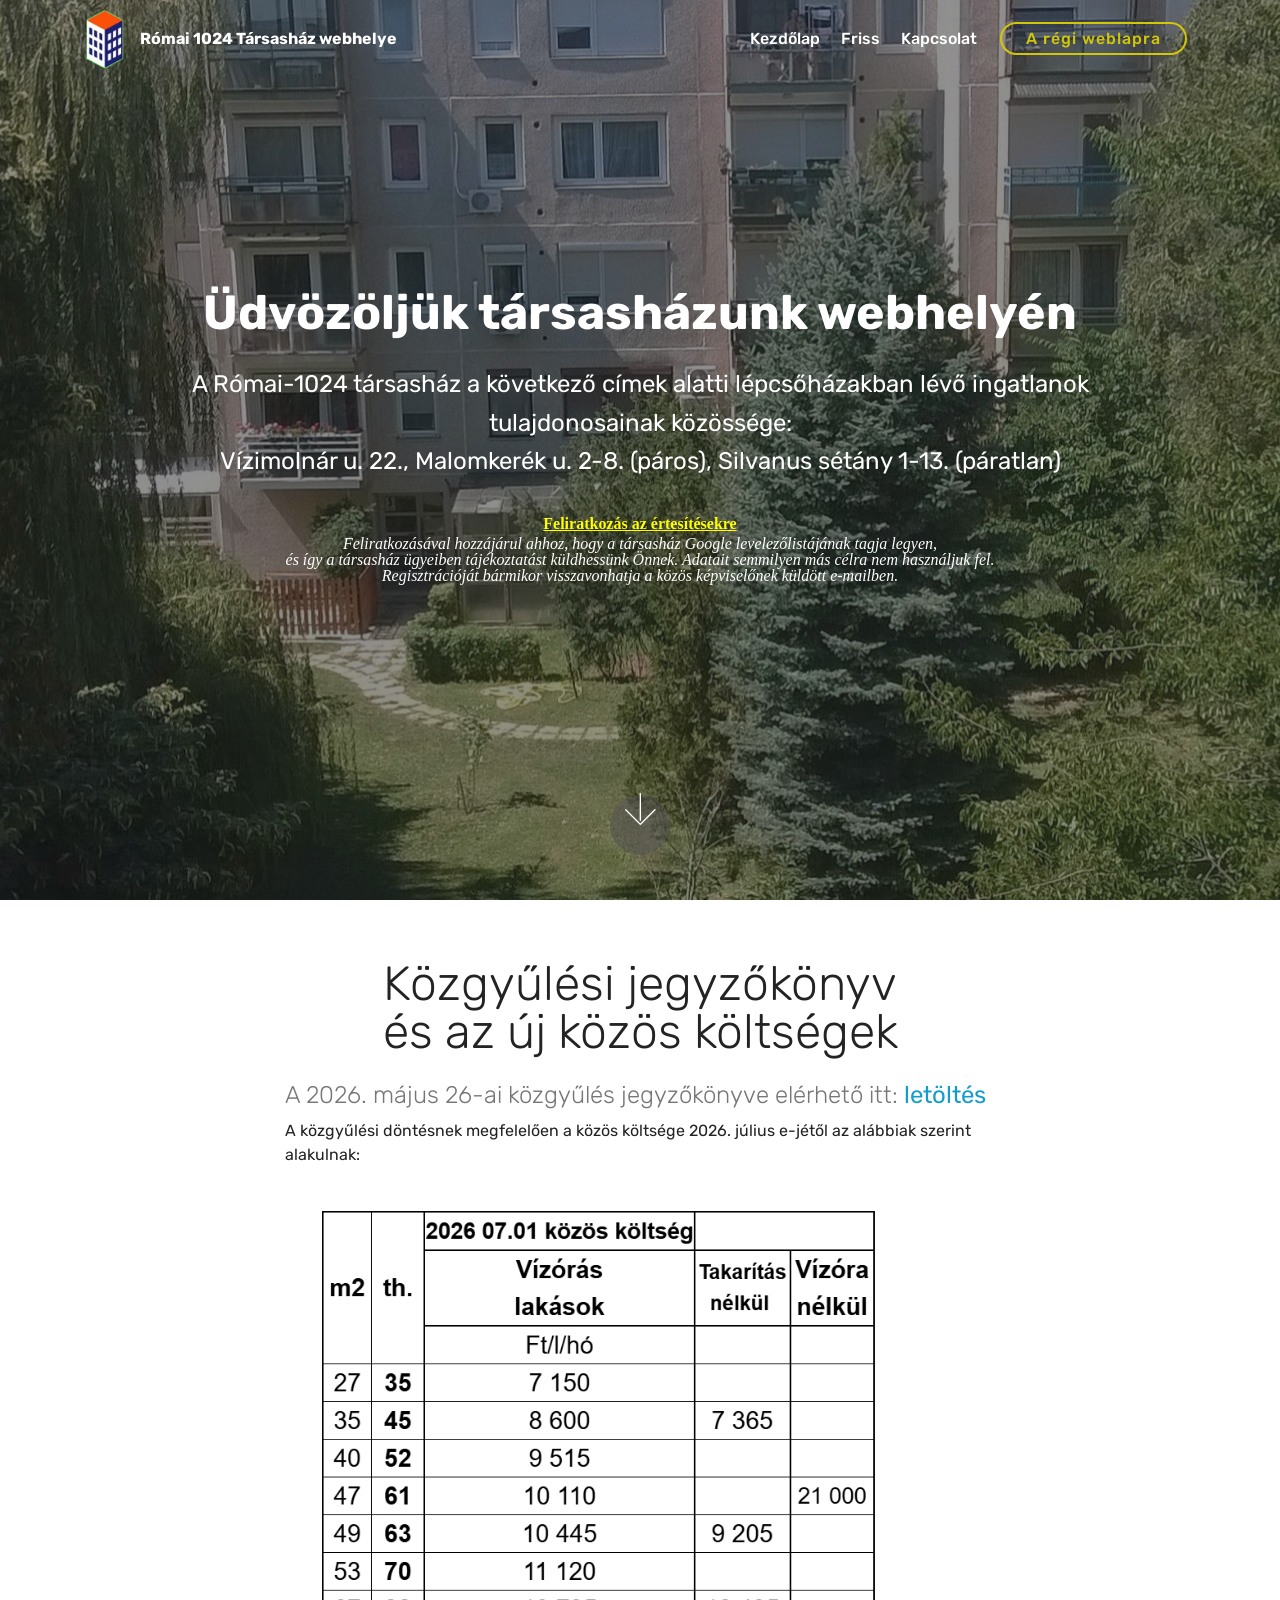
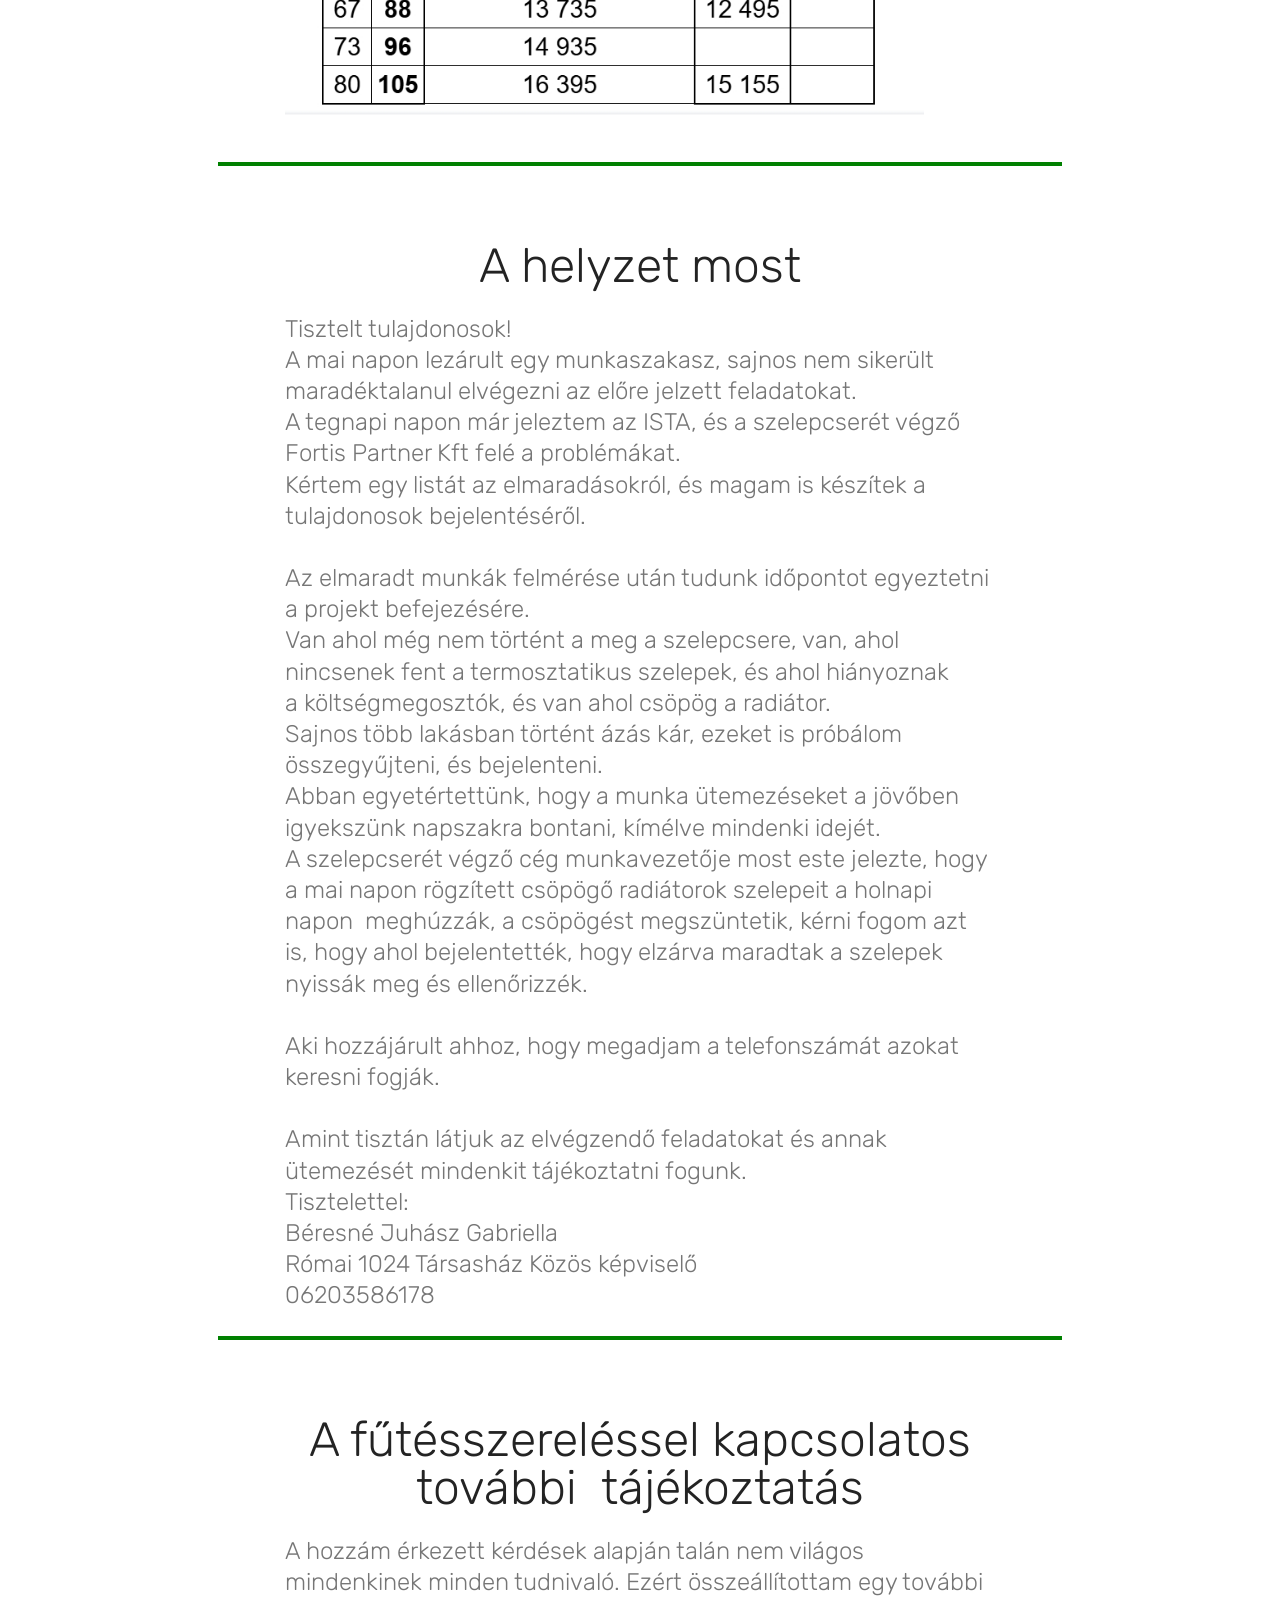
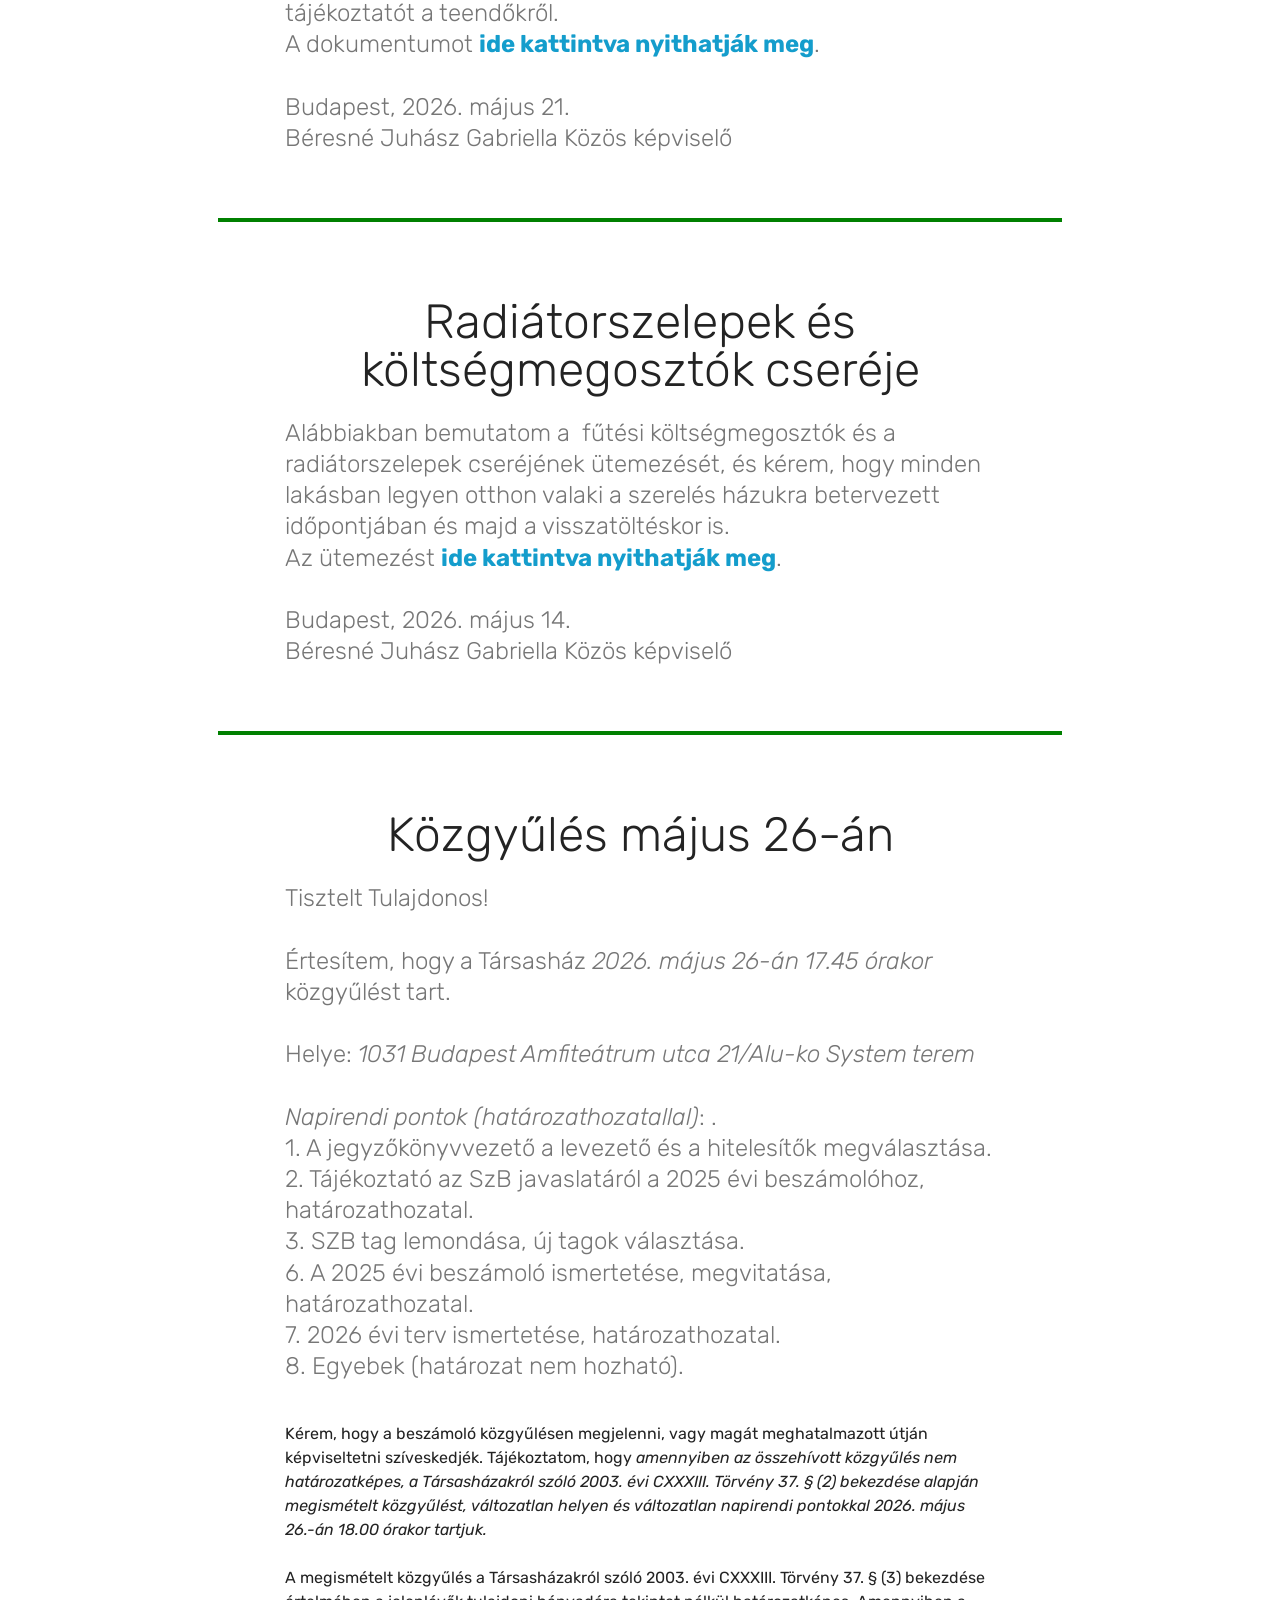
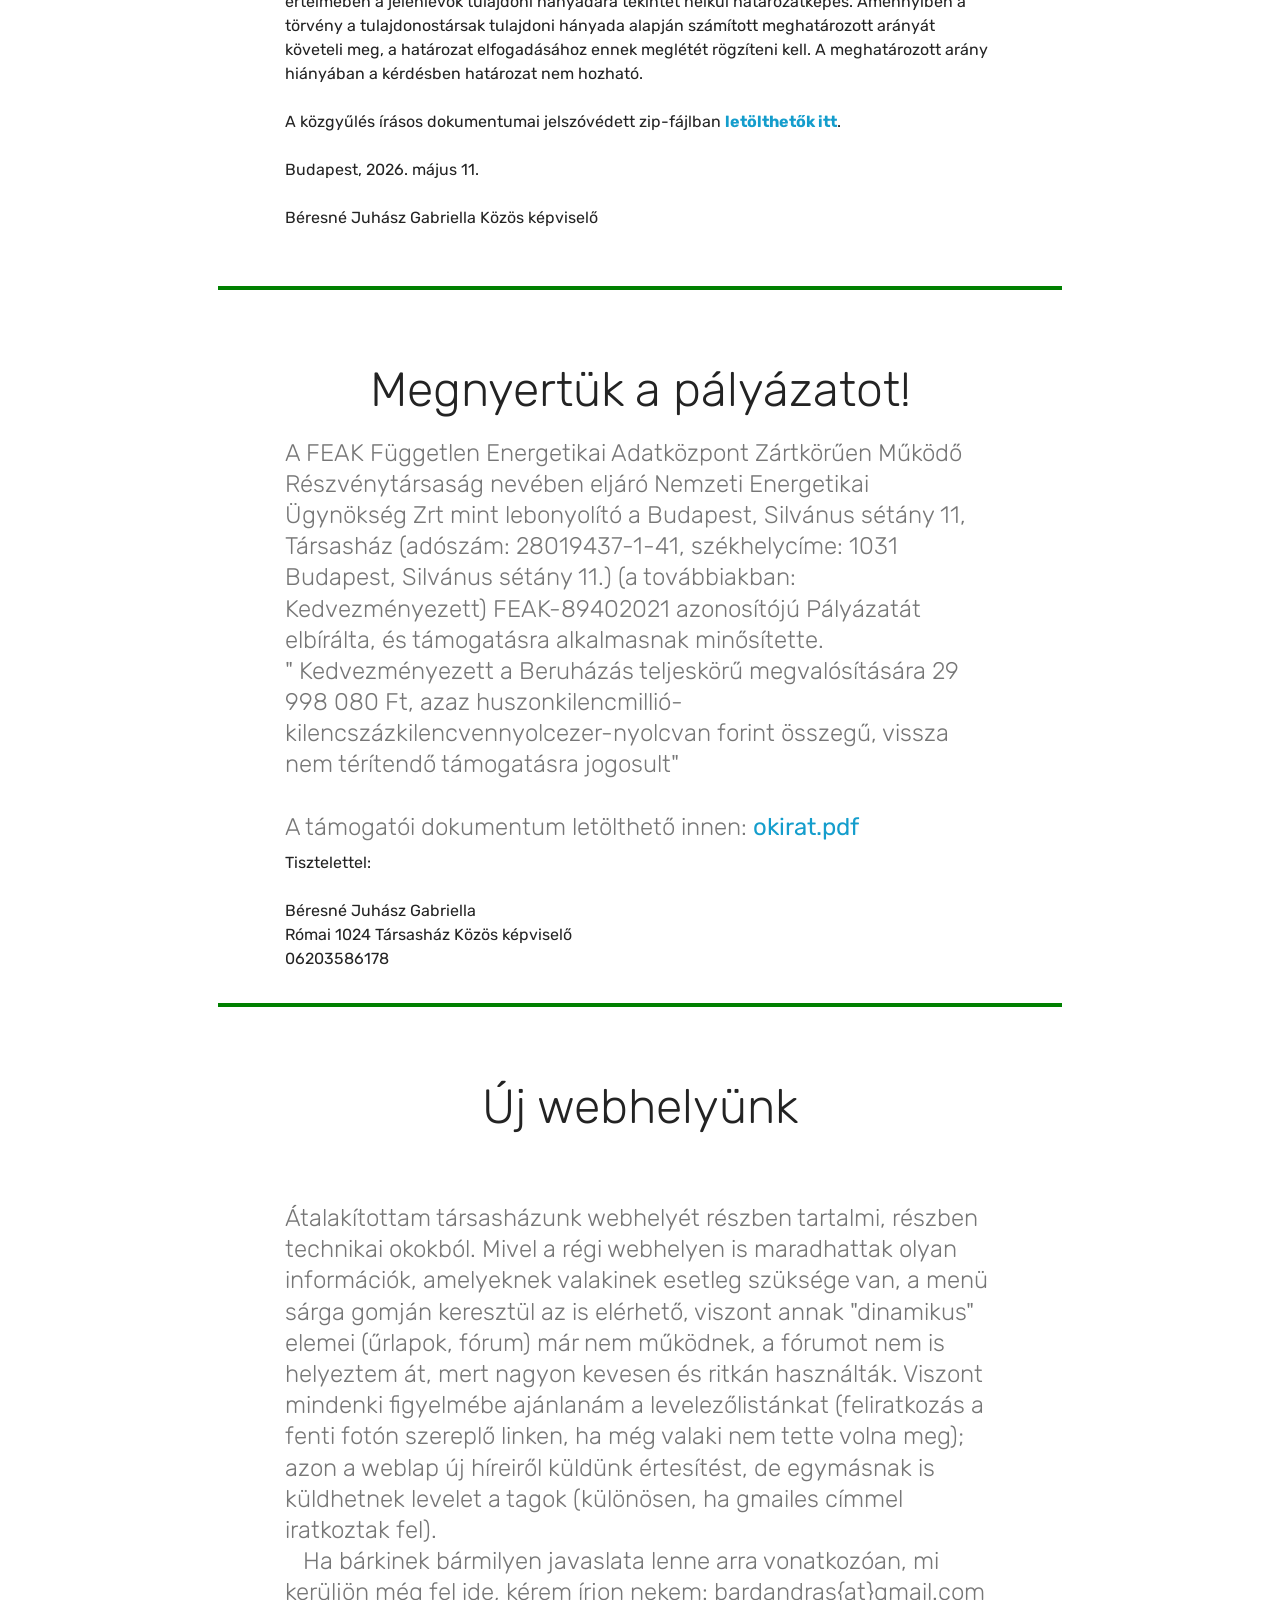
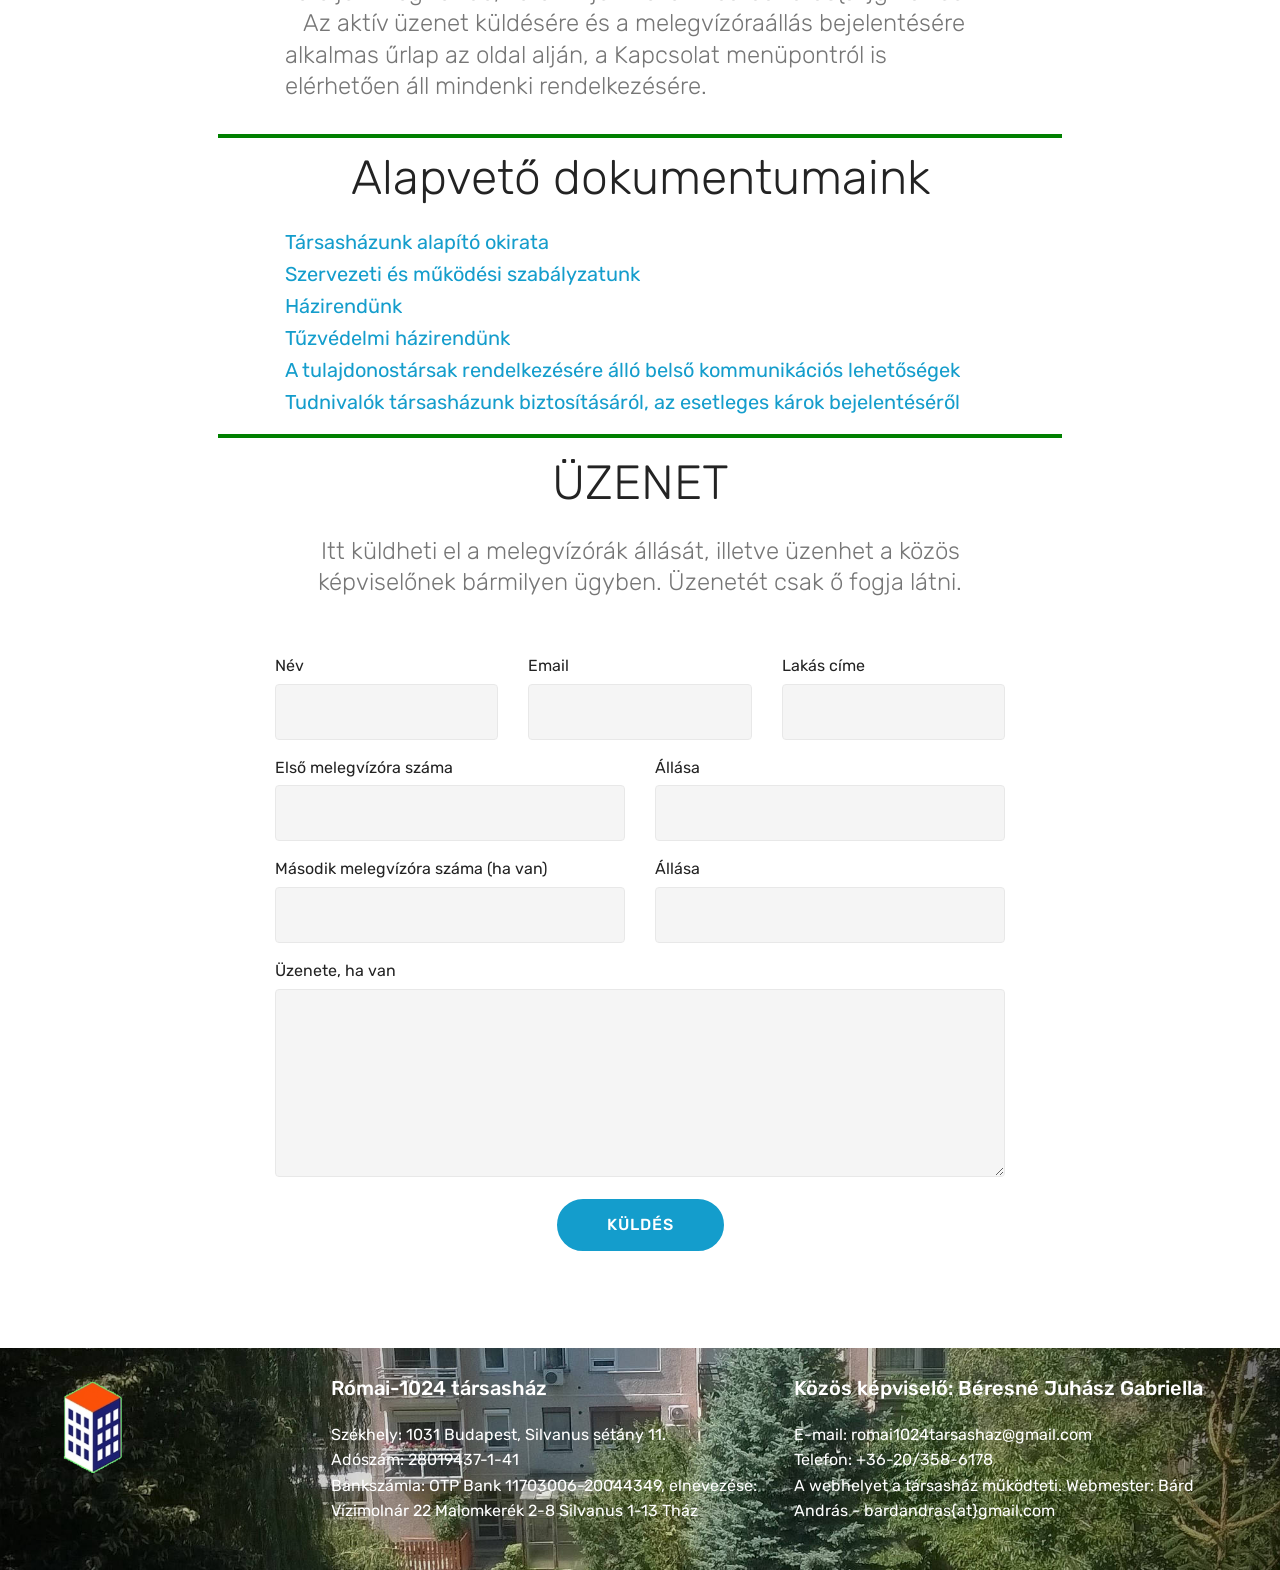
<file: index.html>
<!DOCTYPE html>
<html  >
<head>
  
  <meta charset="UTF-8">
  <meta http-equiv="X-UA-Compatible" content="IE=edge">
  
  <meta name="viewport" content="width=device-width, initial-scale=1, minimum-scale=1">
  <link rel="shortcut icon" href="assets/images/logo-122x156.png" type="image/x-icon">
  <meta name="description" content="">
  
  
  <title>Home</title>
  <link rel="stylesheet" href="assets/web/assets/mobirise-icons/mobirise-icons.css">
  <link rel="stylesheet" href="assets/bootstrap/css/bootstrap.min.css">
  <link rel="stylesheet" href="assets/bootstrap/css/bootstrap-grid.min.css">
  <link rel="stylesheet" href="assets/bootstrap/css/bootstrap-reboot.min.css">
  <link rel="stylesheet" href="assets/socicon/css/styles.css">
  <link rel="stylesheet" href="assets/dropdown/css/style.css">
  <link rel="stylesheet" href="assets/tether/tether.min.css">
  <link rel="stylesheet" href="assets/theme/css/style.css">
  <link rel="preload" as="style" href="assets/mobirise/css/mbr-additional.css"><link rel="stylesheet" href="assets/mobirise/css/mbr-additional.css" type="text/css">
  
  
  
</head>
<body>
  <section class="menu cid-vcf49yffq7" once="menu" id="menu1-2">

    

    <nav class="navbar navbar-expand beta-menu navbar-dropdown align-items-center navbar-fixed-top navbar-toggleable-sm bg-color transparent">
        <button class="navbar-toggler navbar-toggler-right" type="button" data-toggle="collapse" data-target="#navbarSupportedContent" aria-controls="navbarSupportedContent" aria-expanded="false" aria-label="Toggle navigation">
            <div class="hamburger">
                <span></span>
                <span></span>
                <span></span>
                <span></span>
            </div>
        </button>
        <div class="menu-logo">
            <div class="navbar-brand">
                <span class="navbar-logo">
                    
                         <img src="assets/images/logo-122x156.png" alt="társasház" title="" style="height: 3.8rem;">
                   
                </span>
                <span class="navbar-caption-wrap"><a class="navbar-caption text-white display-4" href="#">
                        Római 1024 Társasház webhelye</a></span>
            </div>
        </div>
        <div class="collapse navbar-collapse" id="navbarSupportedContent">
            <ul class="navbar-nav nav-dropdown" data-app-modern-menu="true"><li class="nav-item">
                    <a class="nav-link link text-white display-4" href="#top">
                        Kezdőlap</a>
                </li><li class="nav-item"><a class="nav-link link text-white display-4" href="index.html#content4-w" target="_blank">
                        Friss</a></li>
                <li class="nav-item">
                    <a class="nav-link link text-white display-4" href="index.html#footer1-8">
                        Kapcsolat</a>
                </li></ul>
            <div class="navbar-buttons mbr-section-btn"><a class="btn btn-sm btn-success-outline display-4" href="https://barda.hu/romai1024old/index.html" target="_blank">
                    A régi weblapra</a></div>
        </div>
    </nav>
</section>

<section class="cid-vcf40LzagO mbr-fullscreen mbr-parallax-background" id="header2-1">

    

    <div class="mbr-overlay" style="opacity: 0.5; background-color: rgb(35, 35, 35);"></div>

    <div class="container align-center">
        <div class="row justify-content-md-center">
            <div class="mbr-white col-md-10">
                <h1 class="mbr-section-title mbr-bold pb-3 mbr-fonts-style display-2">Üdvözöljük társasházunk webhelyén</h1>
                
                <p class="mbr-text pb-3 mbr-fonts-style display-5">A Római-1024 társasház a következő címek alatti lépcsőházakban lévő ingatlanok tulajdonosainak közössége:
<br>Vízimolnár u. 22., Malomkerék u. 2-8. (páros), Silvanus sétány 1-13. (páratlan)</p><strong><a href="https://tally.so/embed/waqRkB" target="_blank" style="color: yellow;
    text-decoration: underline; font-weight: bold; font-family: Times, serif;">Feliratkozás az értesítésekre</a></strong><h6 style="font-family: Times, serif;"><em>Feliratkozásával hozzájárul ahhoz, hogy a társasház Google levelezőlistájának tagja legyen, <br></em><em>és így a társasház ügyeiben </em><em>tájékoztatást küldhessünk Önnek. Adatait semmilyen más célra nem használjuk&nbsp;fel. <br>Regisztrációját bármikor visszavonhatja a közös képviselőnek küldött e-mailben.</em></h6><br>
                
            </div>
        </div>
    </div>
    <div class="mbr-arrow hidden-sm-down" aria-hidden="true">
        <a href="#next">
            <i class="mbri-down mbr-iconfont"></i>
        </a>
    </div>
</section>

<section class="mbr-section content4 cid-vmTEb3N71I" id="content4-w">

    

    <div class="container">
        <div class="media-container-row">
            <div class="title col-12 col-md-8">
                <h2 class="align-center pb-3 mbr-fonts-style display-2">
                    Közgyűlési jegyzőkönyv <br>és az új közös költségek</h2>
                <h4 class="mbr-section-subtitle align-center mbr-light mbr-fonts-style display-5">A 2026. május 26-ai közgyűlés jegyzőkönyve elérhető itt: <a href="https://romai1024.github.io/jkv_20260526.pdf" target="_blank">letöltés</a>&nbsp;</h4>
<p class="text">A közgyűlési döntésnek megfelelően a közös költsége 2026. július e-jétől az alábbiak szerint alakulnak:&nbsp;<br></p>
                <p><img src="kk_2026_07.jpg" width="90%"></p>
              

            </div>
        </div>
    </div>
<hr style="width:66%; border: 0; border-top: 4px solid green; margin: 10;">
</section>

<section class="mbr-section content4 cid-vlyrMHBmft" id="content4-v">

    

    <div class="container">
        <div class="media-container-row">
            <div class="title col-12 col-md-8">
                <h2 class="align-center pb-3 mbr-fonts-style display-2">A helyzet most</h2>
                <h4 class="mbr-section-subtitle align-center mbr-light mbr-fonts-style display-5">Tisztelt tulajdonosok!
<div>
</div><div>A mai napon lezárult egy munkaszakasz, sajnos nem sikerült maradéktalanul elvégezni az előre jelzett feladatokat.
</div><div>A tegnapi napon már jeleztem az ISTA, és a szelepcserét végző Fortis Partner Kft felé a problémákat.
</div><div>
</div><div>Kértem egy listát az elmaradásokról, és magam is készítek a tulajdonosok bejelentéséről.
</div><div>&nbsp; &nbsp;
</div><div>Az elmaradt munkák felmérése után tudunk időpontot egyeztetni a projekt befejezésére.
</div><div>
</div><div>Van ahol még nem történt a meg a szelepcsere, van, ahol nincsenek fent a termosztatikus szelepek, és ahol hiányoznak 
</div><div>a költségmegosztók, és van ahol csöpög a radiátor.
</div><div>Sajnos több lakásban történt ázás kár, ezeket is próbálom összegyűjteni, és bejelenteni.
</div><div>
</div><div>Abban egyetértettünk, hogy a munka ütemezéseket a jövőben igyekszünk napszakra bontani, kímélve mindenki idejét.
</div><div>
</div><div>A szelepcserét végző cég munkavezetője most este jelezte, hogy a mai napon rögzített csöpögő radiátorok szelepeit a holnapi napon
&nbsp;<span style="font-size: 1.5rem;">meghúzzák, a csöpögést megszüntetik, kérni fogom azt is, hogy ahol bejelentették, hogy elzárva maradtak a szelepek nyissák meg és ellenőrizzék.&nbsp;</span></div><div><br>Aki hozzájárult ahhoz, hogy megadjam a telefonszámát azokat keresni fogják.  
<br><br></div><div>
</div><div>Amint tisztán látjuk az elvégzendő feladatokat és annak ütemezését mindenkit tájékoztatni fogunk. 
</div><div>
</div><div>Tisztelettel:
</div><div>
</div><div>Béresné Juhász Gabriella
</div><div>Római 1024 Társasház Közös képviselő
</div><div>06203586178
</div></h4>
                
            </div>
        </div>
    </div>
<hr style="width:66%; border: 0; border-top: 4px solid green; margin: 10;">
</section>

<section class="mbr-section content4 cid-vkfBTpuGRR" id="content4-u">

    

    <div class="container">
        <div class="media-container-row">
            <div class="title col-12 col-md-8">
                <h2 class="align-center pb-3 mbr-fonts-style display-2">
                    A fűtésszereléssel kapcsolatos további &nbsp;tájékoztatás</h2>
                <h4 class="mbr-section-subtitle align-center mbr-light mbr-fonts-style display-5">A hozzám érkezett kérdések alapján talán nem világos mindenkinek minden tudnivaló. Ezért összeállítottam egy további tájékoztatót a teendőkről.<br>A dokumentumot&nbsp;<a href="https://romai1024.github.io/futeskorszerusites_2026.html" target="_blank"><strong>ide kattintva nyithatják meg</strong></a>.<br><br>Budapest, 2026. május 21.
<div>
</div><div>Béresné Juhász Gabriella Közös képviselő</div></h4>
<p class="text">&nbsp; &nbsp;</p>
                
            </div>
        </div>
    </div>
<hr style="width:66%; border: 0; border-top: 4px solid green; margin: 10;">
</section>

<section class="mbr-section content4 cid-vjANPG59KM" id="content4-t">

    

    <div class="container">
        <div class="media-container-row">
            <div class="title col-12 col-md-8">
                <h2 class="align-center pb-3 mbr-fonts-style display-2">
                    Radiátorszelepek és költségmegosztók cseréje</h2>
                <h4 class="mbr-section-subtitle align-center mbr-light mbr-fonts-style display-5">Alábbiakban bemutatom a &nbsp;fűtési költségmegosztók és a radiátorszelepek cseréjének ütemezését, és kérem, hogy minden lakásban legyen otthon valaki a szerelés házukra betervezett időpontjában és majd a visszatöltéskor is.<br>Az ütemezést <a href="https://romai1024.github.io/futes--szereles--utemezes.html" target="_blank"><strong>ide kattintva nyithatják meg</strong></a>.<br><br>Budapest, 2026. május 14.
<div>
</div><div>Béresné Juhász Gabriella Közös képviselő</div></h4>
<p class="text">&nbsp; &nbsp;</p>
                
            </div>
        </div>
    </div>
<hr style="width:66%; border: 0; border-top: 4px solid green; margin: 10;">
</section>

<section class="mbr-section content4 cid-vjpH0GX3qZ" id="content4-s">

    

    <div class="container">
        <div class="media-container-row">
            <div class="title col-12 col-md-8">
                <h2 class="align-center pb-3 mbr-fonts-style display-2">Közgyűlés május 26-án</h2>
                <h4 class="mbr-section-subtitle align-center mbr-light mbr-fonts-style display-5">Tisztelt Tulajdonos!
<div>&nbsp;
</div><div>Értesítem, hogy a Társasház <em>2026. május 26-án 17.45 órakor</em><strong> </strong>közgyűlést tart.
</div><div><br>Helye: <em>1031 Budapest Amfiteátrum utca 21/Alu-ko System terem
</em></div><div><br><em>Napirendi pontok (határozathozatallal)</em>: .
<span style="font-size: 1.5rem;">&nbsp;&nbsp;</span></div><div>
</div><div>1.        A jegyzőkönyvvezető a levezető és a hitelesítők megválasztása.
</div><div>2.         Tájékoztató az SzB javaslatáról a 2025 évi beszámolóhoz, határozathozatal.
</div><div>3.     SZB tag lemondása, új tagok választása.
</div><div>6.        A 2025 évi beszámoló ismertetése, megvitatása, határozathozatal. 
</div><div>7.        2026 évi terv ismertetése, határozathozatal. 
</div><div>8.        Egyebek (határozat nem hozható).
</div><div>&nbsp;
</div></h4>
<p class="text">Kérem, hogy a beszámoló közgyűlésen megjelenni, vagy magát meghatalmazott útján képviseltetni szíveskedjék. Tájékoztatom, hogy <em>amennyiben az összehívott közgyűlés nem határozatképes, a Társasházakról szóló 2003. évi CXXXIII. Törvény 37. § (2) bekezdése alapján megismételt közgyűlést, változatlan helyen és változatlan napirendi pontokkal 2026. május 26.-án 18.00 órakor tartjuk.
</em><br><br>A megismételt közgyűlés a Társasházakról szóló 2003. évi CXXXIII. Törvény 37. § (3) bekezdése értelmében a jelenlévők tulajdoni hányadára tekintet nélkül határozatképes. Amennyiben a törvény a tulajdonostársak tulajdoni hányada alapján számított meghatározott arányát követeli meg, a határozat elfogadásához ennek meglétét rögzíteni kell. A meghatározott arány hiányában a kérdésben határozat nem hozható.<br><br>A közgyűlés írásos dokumentumai jelszóvédett zip-fájlban<strong><a href="https://romai1024.github.io/kozgyules_2026_05_26.zip"> <b>letölthetők itt</b></a></strong>.<br><br>Budapest, 2026. május 11.<br><br>Béresné Juhász Gabriella Közös képviselő<br><br></p>
                
            </div>
        </div>
    </div>
<hr style="width:66%; border: 0; border-top: 4px solid green; margin: 10;">
</section>

<section class="mbr-section content4 cid-veS2Nw6I52" id="content4-r">

    

    <div class="container">
        <div class="media-container-row">
            <div class="title col-12 col-md-8">
                <h2 class="align-center pb-3 mbr-fonts-style display-2">
                    Megnyertük a pályázatot!</h2>
                <h4 class="mbr-section-subtitle align-center mbr-light mbr-fonts-style display-5">A FEAK Független Energetikai Adatközpont Zártkörűen Működő Részvénytársaság nevében eljáró Nemzeti Energetikai Ügynökség Zrt
 mint lebonyolító a Budapest, Silvánus sétány 11, Társasház (adószám: 28019437-1-41, székhelycíme: 1031 Budapest, Silvánus sétány 11.) (a továbbiakban: Kedvezményezett) FEAK-89402021 azonosítójú Pályázatát elbírálta, és támogatásra alkalmasnak minősítette.&nbsp;<div>
</div><div>" Kedvezményezett a Beruházás teljeskörű megvalósítására 29 998 080 Ft, azaz huszonkilencmillió-
</div><div>kilencszázkilencvennyolcezer-nyolcvan forint összegű, vissza nem térítendő támogatásra jogosult"
<br></div><br><div>A támogatói dokumentum letölthető innen: <a href="assets/files/okirat.pdf" target="_blank">okirat.pdf</a>&nbsp;<br></div></h4>
<p class="text">Tisztelettel:<br><br>

Béresné Juhász Gabriella<br>
Római 1024 Társasház Közös képviselő<br>
06203586178</p>
                
            </div>
        </div>
    </div>
<hr style="width:66%; border: 0; border-top: 4px solid green; margin: 10;">
</section>

<section class="mbr-section content4 cid-vcvSRKCW3J" id="content4-h">

    

    <div class="container">
        <div class="media-container-row">
            <div class="title col-12 col-md-8">
                <h2 class="align-center pb-3 mbr-fonts-style display-2">
                    Új webhelyünk<br><br></h2>
                <h3 class="mbr-section-subtitle align-center mbr-light mbr-fonts-style display-5">Átalakítottam társasházunk webhelyét részben tartalmi, részben technikai okokból. Mivel a régi webhelyen is maradhattak olyan információk, amelyeknek valakinek esetleg szüksége van, a menü sárga gomján keresztül az is elérhető, viszont annak "dinamikus" elemei (űrlapok, fórum) már nem működnek, a fórumot nem is helyeztem át, mert nagyon kevesen és ritkán használták. Viszont mindenki figyelmébe ajánlanám a levelezőlistánkat (feliratkozás a fenti fotón szereplő linken, ha még valaki nem tette volna meg); azon a weblap új híreiről küldünk értesítést, de egymásnak is küldhetnek levelet a tagok (különösen, ha gmailes címmel iratkoztak fel).<br><p>&nbsp; &nbsp;Ha bárkinek bármilyen javaslata lenne arra vonatkozóan, mi kerüljön még fel ide, kérem írjon nekem: bardandras{at}gmail.com<br>&nbsp; &nbsp;Az aktív üzenet küldésére és a melegvízóraállás bejelentésére alkalmas űrlap az oldal alján, a Kapcsolat menüpontról is elérhetően áll mindenki rendelkezésére.</p></h3>
                
            </div>
        </div>
    </div>
<hr style="width:66%; border: 0; border-top: 4px solid green; margin: 10;">
</section>

<section class="mbr-section content4 cid-vcmaTQDF0A" id="content4-e">

    

    <div class="container">
        <div class="media-container-row">
            <div class="title col-12 col-md-8">
                <h2 class="align-center pb-3 mbr-fonts-style display-2">
                    Alapvető dokumentumaink</h2>
                
                
            </div>
        </div>
    </div>
</section>

<section class="mbr-section article content1 cid-vcmcb1T7nA" id="content1-f">
    
     

    <div class="container">
        <div class="media-container-row">
            <div class="mbr-text col-12 mbr-fonts-style display-7 col-md-8"><div class="col-xs-12 lead">
            <p>
              <a href="alapito.pdf" target="_blank">Társasházunk alapító okirata</a>
            </p>
            <p>
              <a href="szmsz.pdf" target="_blank">Szervezeti és működési szabályzatunk</a>
            </p>
            <p>
              <a href="hazirend.pdf" target="_blank">Házirendünk</a>
            </p>
            <p>
              <a href="romai1024_tuzvedelmi_hazirend_kiadott.pdf" target="_blank">Tűzvédelmi házirendünk</a>
            </p>
            <p>
              <a href="Tajekoztato.pdf" target="_blank">A tulajdonostársak rendelkezésére álló belső kommunikációs lehetőségek</a>
            </p>
            <p><a href="bizt.pdf" target="_blank" style="font-size: 1.25rem; background-color: rgb(255, 255, 255);">Tudnivalók társasházunk biztosításáról, az esetleges károk bejelentéséről</a><br></p>
          </div></div>
        </div>
    </div>
<hr style="width:66%; border: 0; border-top: 4px solid green; margin: 10;">

</section>

<div id="custom-html-g">
</div>

<section class="mbr-section form1 cid-vckmQv1zTB" id="form1-3">

    

    
    <div class="container">
        <div class="row justify-content-center">
            <div class="title col-12 col-lg-8">
                <h2 class="mbr-section-title align-center pb-3 mbr-fonts-style display-2">
                    ÜZENET
                </h2>
                <h3 class="mbr-section-subtitle align-center mbr-light pb-3 mbr-fonts-style display-5">Itt küldheti el a melegvízórák állását, illetve üzenhet a közös képviselőnek bármilyen ügyben. Üzenetét csak ő fogja látni.
                    
                </h3>
            </div>
        </div>
    </div>
    <div class="container">
        <div class="row justify-content-center">
            <div class="media-container-column col-lg-8" data-form-type="formoid">
                <!---Formbuilder Form--->
                <form action="https://mobirise.com/" method="POST" class="mbr-form form-with-styler" data-form-title="Mobirise Form"><input type="hidden" name="email" data-form-email="true" value="mQOoAS2dkVQEdtlYo74N9fviqxmIxqo8JMTQtqszphSaW27YxvYIAvDu7rI5O22d4W+gmMXYVI6xOIZkByHXS+tyxB7acMkjN8DkEgbWsYRHiwmYodyCIJRWGXQR72N8.MnnpkRvEFMgIldpG2uJPBpAXRiLkvJIDehKBTXUZLnWBepvPoTeOjwb62CYfn2j5ymCCDs923uskxR02JqI9tgGan+VThAJaeE/Z1eeLVMwdZBuVQ9yiamZDdnT+Mceo">
                    <div class="row">
                        <div hidden="hidden" data-form-alert="" class="alert alert-success col-12">Köszönöm, hogy elküldte!</div>
                        <div hidden="hidden" data-form-alert-danger="" class="alert alert-danger col-12">
                        </div>
                    </div>
                    <div class="dragArea row">
                        <div class="col-md-4  form-group" data-for="name">
                            <label for="name-form1-3" class="form-control-label mbr-fonts-style display-7">Név</label>
                            <input type="text" name="name" data-form-field="Name" required="required" class="form-control display-7" id="name-form1-3">
                        </div>
                        <div class="col-md-4  form-group" data-for="email">
                            <label for="email-form1-3" class="form-control-label mbr-fonts-style display-7">Email</label>
                            <input type="email" name="email" data-form-field="Email" required="required" class="form-control display-7" id="email-form1-3">
                        </div>
                        <div data-for="lakas" class="col-md-4  form-group">
                            <label for="phone" class="form-control-label mbr-fonts-style display-7">Lakás címe</label>
                            <input type="text" name="lakas" data-form-field="Lakas" class="form-control display-7" id="lakas-form1-3">
                        </div>

<div data-for="oraszam1" class="col-md-6  form-group">
                            <label for="oraszam1-form1-3" class="form-control-label mbr-fonts-style display-7">Első melegvízóra száma</label>
                            <input type="text" name="oraszam1" data-form-field="Oraszam1" class="form-control display-7" id="oraszam1-form1-3">
                        </div>

<div data-for="allas1" class="col-md-6  form-group">
                            <label for="allas1-form1-3" class="form-control-label mbr-fonts-style display-7">Állása</label>
                            <input type="text" name="allas1" data-form-field="Allas1" class="form-control display-7" id="allas1-form1-3">
                        </div>                        

                        
<div data-for="oraszam2" class="col-md-6  form-group">
                            <label for="oraszam2-form1-3" class="form-control-label mbr-fonts-style display-7">Második melegvízóra száma (ha van)</label>
                            <input type="text" name="oraszam2" data-form-field="Oraszam2" class="form-control display-7" id="oraszam2-form1-3">
                        </div>

<div data-for="allas2" class="col-md-6  form-group">
                            <label for="allas2-form1-3" class="form-control-label mbr-fonts-style display-7">Állása</label>
                            <input type="text" name="allas2" data-form-field="Allas2" class="form-control display-7" id="allas2-form1-3">
                        </div>                          






                        <div data-for="message" class="col-md-12 form-group">
                            <label for="message-form1-3" class="form-control-label mbr-fonts-style display-7">Üzenete, ha van</label>
                            <textarea name="message" data-form-field="Message" class="form-control display-7" id="message-form1-3"></textarea>
                        </div>
                        <div class="col-md-12 input-group-btn align-center"><button type="submit" class="btn btn-primary btn-form display-4">KÜLDÉS</button></div>
                    </div>
                </form><!---Formbuilder Form--->
            </div>
        </div>
    </div>
</section>

<section class="cid-vckPbPO9HC" id="footer1-8">

    

    

    <div class="container">
        <div class="media-container-row content text-white">
            <div class="col-12 col-md-3">
                <div class="media-wrap">
                    
                        <img src="assets/images/logo-122x156.png" alt="társasház" title="">
                    
                </div>
            </div>
            <div class="col-12 col-md-5 mbr-fonts-style display-7">
                <h5 class="pb-3">Római-1024 társasház&nbsp;</h5>
                <p class="mbr-text">Székhely: 1031 Budapest, Silvanus sétány 11.&nbsp;<br>Adószám: 28019437-1-41<br>Bankszámla: OTP Bank 11703006-20044349, elnevezése: Vízimolnár 22 Malomkerék 2-8 Silvanus 1-13 Tház<br></p>
            </div>
            <div class="col-12 col-md-5 mbr-fonts-style display-7">
                <h5 class="pb-3">Közös képviselő: Béresné Juhász Gabriella</h5>
                <p class="mbr-text">E-mail: romai1024tarsashaz@gmail.com
<br>Telefon: +36-20/358-6178<br>A webhelyet a társasház működteti. Webmester: Bárd András - bardandras{at}gmail.com<br></p>
            </div>
            
        </div>
        
    </div>
</section>


  <script src="assets/web/assets/jquery/jquery.min.js"></script>
  <script src="assets/popper/popper.min.js"></script>
  <script src="assets/bootstrap/js/bootstrap.min.js"></script>
  <script src="assets/smoothscroll/smooth-scroll.js"></script>
  <script src="assets/dropdown/js/nav-dropdown.js"></script>
  <script src="assets/dropdown/js/navbar-dropdown.js"></script>
  <script src="assets/touchswipe/jquery.touch-swipe.min.js"></script>
  <script src="assets/parallax/jarallax.min.js"></script>
  <script src="assets/tether/tether.min.js"></script>
  <script src="assets/theme/js/script.js"></script>
  <script src="assets/formoid/formoid.min.js"></script>
  
  
 <div id="scrollToTop" class="scrollToTop mbr-arrow-up"><a style="text-align: center;"><i class="mbr-arrow-up-icon mbr-arrow-up-icon-cm cm-icon cm-icon-smallarrow-up"></i></a></div>
  </body>
</html>
</file>
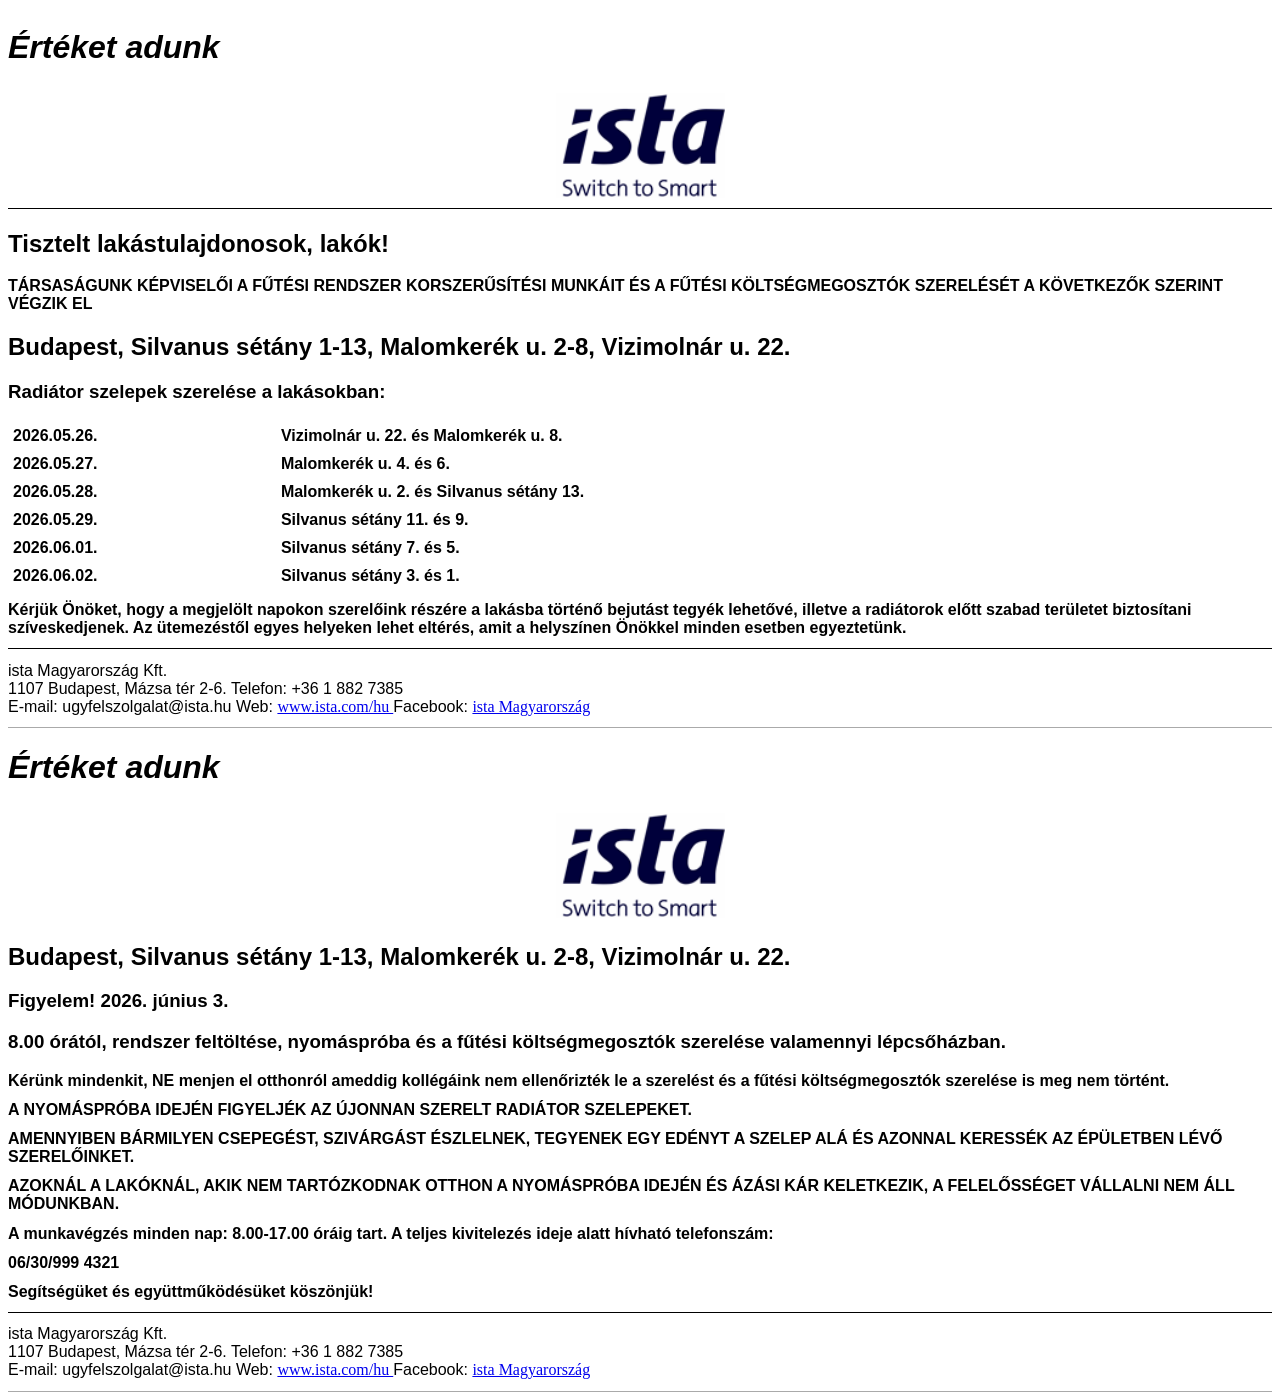
<file: futes--szereles--utemezes.html>
<!DOCTYPE html>
<html>
<head>
<meta content="PDFix SDK 7.3.2" name="creator">
<meta content="www.pdfix.net" name="creator-url">
<meta charset="UTF-8">
<meta content="width=device-width, initial-scale=1" name="viewport">
<title></title>
<script>/*! PDFix license http://pdfix.net/terms. Copyright (c) 2016 Pdfix. All Rights Reserved. */
;function pdfixUpdateLayout(){pdfixUpdatePages()}window.addEventListener("resize",pdfixUpdateLayout);window.addEventListener("load",function window_load(a){pdfixUpdateLayout()},false);function getFirstChild(c,b,d){var a=c.firstChild;while(a!==null){if(a.nodeType==1&&(b==""||a.nodeName.toLowerCase()==b)&&(d==""||a.getAttribute("data-type")==d)){break}a=a.nextSibling}return a}function getNextSibling(c,b,d){var a=c.nextSibling;while(a!==null){if(a.nodeType==1&&(b==""||a.nodeName.toLowerCase()==b)&&(d==""||a.getAttribute("data-type")==d)){break}a=a.nextSibling}return a}function pdfixUpdatePages(){var a=document.getElementById("pdf-document");if(a===undefined||a==null||a.getAttribute("data-type")!="pdf-document"){return}var b=getNextSibling(a,"div","pdf-page");while(b!==null){if(b.style.display!="none"){pdfixUpdatePage(b)}b=getNextSibling(b,"div","pdf-page")}}function pdfixUpdatePage(c,b){if(c==null){return}var a=c.getAttribute("data-layout");if(a=="responsive"){pdfixUpdatePageResponsive(c,b)}else{pdfixUpdatePageFixed(c,b)}}function pdfixUpdatePageFixed(h,m){var k=h.getAttribute("data-ratio");var c=parseFloat(h.offsetWidth);h.style.height=c*k+"px";var f=getFirstChild(h,"div","pdf-page-inner");var d=1;if(f!==null){var n=parseFloat(f.getAttribute("data-page-width"));var d=c/n;f.style.transform="scale("+d+")";f.style.transformOrigin="0px 0px 0px"}if(m===undefined||m!=false){var j=getFirstChild(h,"div","pdf-page-text");if(j!==null){var n=parseFloat(j.style.width);var d=c/n;j.style.transform="scale("+d+")";j.style.transformOrigin="0px 0px 0px";updatePageTextsOnce(j)}var l=getFirstChild(h,"div","pdf-page-annots");if(l!==null){var n=parseFloat(l.style.width);var d=c/n;l.style.transform="scale("+d+")";l.style.transformOrigin="0px 0px 0px";if(l.children){for(var g=0;g<l.children.length;g++){if(l.children[g].className.indexOf("pdf-field-comb")!==-1){var a=l.children[g].offsetWidth;var b=l.children[g].maxLength;var e=parseInt(window.getComputedStyle(l.children[g]).fontSize)*0.65;var o=(Math.ceil(a/b)-e);l.children[g].style.letterSpacing=o+"px";l.children[g].style.textIndent=o/2+"px"}}}}}}function pdfixUpdatePageResponsive(e,j){var g=e.getElementsByTagName("figure");for(var c=0,b=g.length;c<b;c++){if(g[c].getAttribute("data-type")=="pdf-image"){var d=g[c];var k=d.parentElement;var a=parseFloat(d.getAttribute("data-image-width"));var l=parseFloat(d.getAttribute("data-ratio"));var o=parseFloat(k.offsetWidth);var f=o/a;if(f>1){f=1}d.style.height=a*f/l+"px";var h=getFirstChild(d,"div","pdf-image-inner");var m=getFirstChild(h,"div","pdf-image-childs");if(m!=null){updatePageTextsOnce(m)}h.style.transform="scale("+f+")";h.style.transformOrigin="0px 0px 0px"}}}function updatePageTextsOnce(d){if(d.getAttribute("data-text-scaled")!="1"){var a=d.firstChild;while(a!=null){if(a.nodeType==1){var i=getFirstChild(a,"span","");if(i!=null){var b=parseFloat(i.offsetWidth);var h=parseFloat(a.offsetWidth);var c=parseFloat(i.offsetHeight);var f=parseFloat(a.offsetHeight)-1;var g=h/b;var e=f/c;a.style.transform="scaleX("+g+") scaleY("+e+")";a.style.transformOrigin="0px 0px 0px"}}a=a.nextSibling}d.setAttribute("data-text-scaled","1")}};</script>
<style>.pdf-gray-bg{background-color:#AAA}.pdf-page{border-bottom:1px solid #AAA}
.pdf-page input::-webkit-outer-spin-button,.pdf-page input::-webkit-inner-spin-button{display:none;-webkit-appearance:none;margin:0}.pdf-page ::selection{background:rgba(0,100,255,0.3)}.pdf-page ::-moz-selection{background:rgba(0,100,255,0.3)}.pdf-page{background-color:white;display:block;width:100%;overflow:hidden;border-bottom:1px solid #AAA;position:relative}.pdf-page .pdf-page-inner{transform-origin:0 0;transform:scale(1.0);background-repeat:no-repeat;background-size:contain;position:absolute}.pdf-page-text{width:100%;height:100%;padding:0;margin:0;box-sizing:content-box;position:absolute}.pdf-page-annots{width:100%;height:100%;padding:0;margin:0;box-sizing:content-box;position:absolute;pointer-events:none}.pdf-page-text div{position:absolute;display:block}.pdf-obj-fixed span{padding:0;margin:0;cursor:text;color:transparent;font-family:sans-serif;direction:ltr;white-space:nowrap;text-shadow:none}.pdf-page .pdf-obj-fixed{display:flex;position:absolute;box-sizing:border-box}.pdf-page .ff-ss{font-family:sans-serif}.pdf-page .ff-s{font-family:serif}.pdf-page .ff-m{font-family:monospace}.pdf-page .acroform-field{background-color:rgba(210,230,250,0.29);border:0;pointer-events:auto}.pdf-page .pdf-annot{pointer-events:auto}.pdf-page textarea{resize:none;padding:0}.pdf-page input{padding:0}.pdf-page select{padding:0}.pdf-page.responsive select{padding:0 1px;min-width:100px}.pdf-page.responsive input{padding:0 1px;min-width:100px}.pdf-page.responsive input[type=checkbox]{min-width:20px}.pdf-page.responsive textarea{padding:0 1px;min-width:100px}.pdf-page.responsive{text-align:left}.pdf-page.responsive p{white-space:pre-wrap;word-wrap:break-word;margin:0}.pdf-page.responsive .aleft{text-align:left}.pdf-page.responsive .aright{text-align:right}.pdf-page.responsive .acenter{text-align:center}.pdf-page.responsive .atop{vertical-align:top}.pdf-page.responsive .abottom{vertical-align:bottom}.pdf-page.responsive .amiddle{vertical-align:middle}.pdf-page.responsive .pde-table{overflow-x:auto;margin:.3em 0 .7em 0;padding-right:1px;max-width:100%}.pdf-page.responsive .pde-text{margin:.3em 0 .7em 0}.pdf-page.responsive table{width:100%;border-width:0;border-style:solid;border-color:black;border-collapse:collapse;padding:1px}.pdf-page.responsive td.bl{border-left-width:1px;border-left-style:solid}.pdf-page.responsive td.br{border-right-width:1px;border-right-style:solid}.pdf-page.responsive td.bt{border-top-width:1px;border-top-style:solid}.pdf-page.responsive td.bb{border-bottom-width:1px;border-bottom-style:solid}.pdf-page.responsive td{padding:5px;vertical-align:top}.pdf-page.responsive{background-color:white;color:#000}.pdf-page.responsive .pde-table-form td{padding:0 1px}.pdf-page.responsive .dropcap{float:left;font-weight:bold;font-size:60px;line-height:55px;padding-top:4px;padding-right:8px;padding-left:2px}.pdf-page.responsive .pde-line{display:block;height:1px;margin:.3em 0 .7em 0}.pdf-page.responsive table .pde-text{margin:0}.pdf-page.responsive table .pde-image{padding-top:0;padding-bottom:0;max-width:100%}.pdf-page.responsive .pde-image{max-width:100%;margin-top:5px;padding-top:5px;padding-bottom:5px;margin:auto}.pdf-page.responsive .pde-image-inner{background-repeat:no-repeat;background-size:contain}.pdf-page.responsive .pde-image-inner img{width:100%}.pdf-page.responsive .pde-image-childs{width:100%;height:100%}.pdf-page.responsive .pde-image img{max-width:100%;position:absolute}.pdf-page.responsive .pde-rect{max-width:100%;margin-bottom:5px;margin-top:5px}.pdf-page.responsive .pde-rect-inner{margin:5px}.pdf-page.responsive.table h1,.pdf-page.responsive.table h2,.pdf-page.responsive.table h3,.pdf-page.responsive.table h4{margin:0}.pdf-page.responsive ul{list-style-type:none;margin:0;padding:0}.pde-image-float{float:left;margin-right:10px}.pdf-clear-float{content:"";visibility:hidden;display:block;height:0;clear:both}.pdf-link-annot{cursor:pointer}</style>
<script>/*! PDFix license http://pdfix.net/terms. Copyright (c) 2016 Pdfix. All Rights Reserved. */
;function pdfixUpdateLayout(){pdfixUpdatePages()}window.addEventListener("resize",pdfixUpdateLayout);window.addEventListener("load",function window_load(a){pdfixUpdateLayout()},false);function getFirstChild(c,b,d){var a=c.firstChild;while(a!==null){if(a.nodeType==1&&(b==""||a.nodeName.toLowerCase()==b)&&(d==""||a.getAttribute("data-type")==d)){break}a=a.nextSibling}return a}function getNextSibling(c,b,d){var a=c.nextSibling;while(a!==null){if(a.nodeType==1&&(b==""||a.nodeName.toLowerCase()==b)&&(d==""||a.getAttribute("data-type")==d)){break}a=a.nextSibling}return a}function pdfixUpdatePages(){var a=document.getElementById("pdf-document");if(a===undefined||a==null||a.getAttribute("data-type")!="pdf-document"){return}var b=getNextSibling(a,"div","pdf-page");while(b!==null){if(b.style.display!="none"){pdfixUpdatePage(b)}b=getNextSibling(b,"div","pdf-page")}}function pdfixUpdatePage(c,b){if(c==null){return}var a=c.getAttribute("data-layout");if(a=="responsive"){pdfixUpdatePageResponsive(c,b)}else{pdfixUpdatePageFixed(c,b)}}function pdfixUpdatePageFixed(h,m){var k=h.getAttribute("data-ratio");var c=parseFloat(h.offsetWidth);h.style.height=c*k+"px";var f=getFirstChild(h,"div","pdf-page-inner");var d=1;if(f!==null){var n=parseFloat(f.getAttribute("data-page-width"));var d=c/n;f.style.transform="scale("+d+")";f.style.transformOrigin="0px 0px 0px"}if(m===undefined||m!=false){var j=getFirstChild(h,"div","pdf-page-text");if(j!==null){var n=parseFloat(j.style.width);var d=c/n;j.style.transform="scale("+d+")";j.style.transformOrigin="0px 0px 0px";updatePageTextsOnce(j)}var l=getFirstChild(h,"div","pdf-page-annots");if(l!==null){var n=parseFloat(l.style.width);var d=c/n;l.style.transform="scale("+d+")";l.style.transformOrigin="0px 0px 0px";if(l.children){for(var g=0;g<l.children.length;g++){if(l.children[g].className.indexOf("pdf-field-comb")!==-1){var a=l.children[g].offsetWidth;var b=l.children[g].maxLength;var e=parseInt(window.getComputedStyle(l.children[g]).fontSize)*0.65;var o=(Math.ceil(a/b)-e);l.children[g].style.letterSpacing=o+"px";l.children[g].style.textIndent=o/2+"px"}}}}}}function pdfixUpdatePageResponsive(e,j){var g=e.getElementsByTagName("figure");for(var c=0,b=g.length;c<b;c++){if(g[c].getAttribute("data-type")=="pdf-image"){var d=g[c];var k=d.parentElement;var a=parseFloat(d.getAttribute("data-image-width"));var l=parseFloat(d.getAttribute("data-ratio"));var o=parseFloat(k.offsetWidth);var f=o/a;if(f>1){f=1}d.style.height=a*f/l+"px";var h=getFirstChild(d,"div","pdf-image-inner");var m=getFirstChild(h,"div","pdf-image-childs");if(m!=null){updatePageTextsOnce(m)}h.style.transform="scale("+f+")";h.style.transformOrigin="0px 0px 0px"}}}function updatePageTextsOnce(d){if(d.getAttribute("data-text-scaled")!="1"){var a=d.firstChild;while(a!=null){if(a.nodeType==1){var i=getFirstChild(a,"span","");if(i!=null){var b=parseFloat(i.offsetWidth);var h=parseFloat(a.offsetWidth);var c=parseFloat(i.offsetHeight);var f=parseFloat(a.offsetHeight)-1;var g=h/b;var e=f/c;a.style.transform="scaleX("+g+") scaleY("+e+")";a.style.transformOrigin="0px 0px 0px"}}a=a.nextSibling}d.setAttribute("data-text-scaled","1")}};/*! PDFix license http://pdfix.net/terms. Copyright (c) 2016 Pdfix. All Rights Reserved. */
;var DOUBLE_CORRECT=1e-15;var ERROR_AFNUMBER_KEYSTROKE="The input value is invalid.";var ERROR_AFRANGE_GT_AND_LT="Invalid value: must be greater than or equal to %s and less than or equal to %s.";var ERROR_AFRANGE_GT="Invalid value: must be greater than or equal to %s.";var ERROR_AFRANGE_LT="Invalid value: must be less than or equal to %s.";var ERROR_PARSE_DATETIME="The input value can't be parsed as a valid date/time (%s).";var months=["Jan","Feb","Mar","Apr","May","Jun","Jul","Aug","Sep","Oct","Nov","Dec"];var fullMonths=["January","February","March","April","May","Jun","Jul","August","September","October","November","December"];var oldDateFormats=["m/d","m/d/yy","mm/dd/yy","mm/yy","d-mmm","d-mmm-yy","dd-mmm-yy","yy-mm-dd","mmm-yy","mmmm-yy","mmm d, yyyy","mmmm d, yyyy","m/d/yy h:MM tt","m/d/yy HH:MM"];var dateFormats=["m/d","m/d/yy","m/d/yyyy","mm/dd/yy","mm/dd/yyyy","mm/yy","mm/yyyy","d-mmm","d-mmm-yy","d-mmm-yyyy","dd-mmm-yy","dd-mmm-yyyy","yy-mm-dd","yyyy-mm-dd","mmm-yy","mmm-yyyy","mmmm-yy","mmmm-yyyy","mmm d, yyyy","mmmm d, yyyy","m/d/yy h:MM tt","","m/d/yyyy h:MM tt","m/d/yy HH:MM","m/d/yyyy HH:MM"];var timeFormats=["HH:MM","h:MM tt","HH:MM:ss","h:MM:ss tt"];function AFNumber_Format(j,e,g,i,c,n){var l=event.target;if(j<0){j=-j}if(e<0||e>3){e=0}if(g<0||g>3){g=0}var m=parseFloat(event.value.replace(",","."));if(!isNaN(m)){if(m>0){m+=DOUBLE_CORRECT}var d=m<0;var k=Math.abs(m).toFixed(j);if(k.length==0){k="0"}var h=".";var a="";switch(e){case 0:a=",";break;case 1:break;case 2:a=".";h=",";break;case 3:h=",";break;case 4:a="'";break}var f=k.toString().split(".");if(a.length>0){f[0]=f[0].replace(/\B(?=(\d{3})+(?!\d))/g,a)}var b=f[0];if(f.length>1&&f[1].length>0){b=b+h+f[1]}if(n){b=c+b}else{b=b+c}if(g!=0){if(d){if(g==2||g==3){b="("+b+")"}if(g==1||g==3){l.color=color.red}}else{l.color=color.black}}else{if(d){b="-"+b}}}else{b=""}event.value=b}function AFNumber_Keystroke(l,d,j,k,c,r){var b=event.value;var m=event.change;if(event.willCommit){var f=trim(b);if(f.length==0){return}f.replace(",",".");if(isNaN(f)){event.rc=false;app.alert(ERROR_AFNUMBER_KEYSTROKE)}return}var p="";if(event.selStart!=-1){p=p.substr(event.selStart,event.selEnd-event.selStart)}var n=(b.charAt(0)=="-"&&p.charAt(0)=="-");if(n){event.rc=false;return}if(d<0||d>3){d=0}var q=(d==2||d==3)?",":".";var h=b.indexOf(q)!=-1;for(var e=0;e<m.length;e++){var a=m.charAt(e);if(a==q){if(h){event.rc=false;return}h=true;continue}if(a=="-"){if(n||e!=0||event.selStart!=0){event.rc=false;return}continue}if(isNaN(parseFloat(a))){event.rc=false;return}}var g=b.substr(0,event.selStart);var o="";if(event.selEnd<b.length){o=b.substr(event.selEnd)}b=g+m+o;event.value=b}function AFPercent_Format(g,d){if(g<0){g=-g}if(d<0||d>3){d=0}var i=parseFloat(event.value.replace(",","."));i*=100;if(g>0){i+=DOUBLE_CORRECT}var c=i<0;var h=Math.abs(i).toFixed(g);if(h.length==0){h="0"}var f=".";var a="";switch(d){case 0:a=",";break;case 1:break;case 2:a=".";f=",";break;case 3:f=",";break;case 4:a="'";break}var e=h.toString().split(".");if(a.length>0){e[0]=e[0].replace(/\B(?=(\d{3})+(?!\d))/g,a)}var b=e[0];if(e.length>1&&e[1].length>0){b=b+f+e[1]}if(c){b="-"+b}b+="%";event.value=b}function AFPercent_Keystroke(b,a){return AFNumber_Keystroke(b,a,0,0,"",true)}function AFDate_FormatEx(b){if(event.value==""){return}var a=AFParseDateEx(event.value,b);if(!a){app.alert(util.printf(ERROR_PARSE_DATETIME,event.value));event.rc=false;return}event.value=util.printd(b,a)}function AFDate_KeystrokeEx(b){if(typeof event.value!="string"){event.rc=false;return}if(event.value==""){return}var a=AFParseDateEx(event.value,b);if(!a){app.alert(util.printf(ERROR_PARSE_DATETIME,event.value));event.rc=false;return}return true}function AFDate_Format(a){if(a<0||a>=oldDateFormats.length){a=0}AFDate_FormatEx(oldDateFormats[a])}function AFDate_Keystroke(a){if(a<0||a>=oldDateFormats.length){a=0}AFDate_KeystrokeEx(oldDateFormats[a])}function AFTime_FormatEx(b){if(event.value==""){return}var a=AFParseDateEx(event.value,b);if(!a){app.alert(util.printf(ERROR_PARSE_DATETIME,event.value));event.rc=false;return}event.value=util.printd(b,a)}function AFTime_KeystrokeEx(b){if(event.value==""){return}var a=AFParseDateEx(event.value,b);if(!a){app.alert(util.printf(ERROR_PARSE_DATETIME,event.value));event.rc=false;return}}function AFTime_Format(a){if(a<0||a>=timeFormats.length){a=0}AFTime_FormatEx(timeFormats[a])}function AFTime_Keystroke(a){if(event.value==""){return}var b=AFParseDateEx(event.value,cFormat);if(!b){app.alert(util.printf(ERROR_PARSE_DATETIME,event.value));event.rc=false;return}}function AFSpecial_Format(b){if(isNaN(b)){return}var a=parseInt(event.value);switch(b){case 0:format="99999";break;case 1:format="99999-9999";break;case 2:format=a>999999999?"(999) 999-9999":"999-9999";break;case 3:format="999-99-9999";break}if(typeof format=="string"){event.value=util.printx(format,a)}}function AFSpecial_Keystroke(a){console.println("AFSpecial_Keystroke not implemented")}function AFSpecial_KeystrokeEx(a){console.println("AFSpecial_KeystrokeEx not implemented")}function AFSimple(a,c,b){switch(a){case"AVG":return(c+b)/2;case"SUM":return(c+b);case"PRD":return(c*b);case"MIN":return Math.min(c,b);case"MAX":return Math.max(c,b)}return c}function AFMakeNumber(a){if(typeof a=="number"){return a}var b=0;if(typeof a=="string"){b=parseFloat(a.replace(",","."))}if(isNaN(b)){b=0}return b}function AFSimple_Calculate(b,c){var g=b=="PRD"?1:0;var a=AFMakeArrayFromList(c);var e=0;for(var d=0;d<a.length;d++){var h=this.getField(a[d]);if(h==null){continue}var f=AFMakeNumber(h.value);if(d==0&&(b=="MIN"||b=="MAX")){g=f}else{g=AFSimple(b,g,f)}e++}if(e>0&&b=="AVG"){g/=e}event.value=g}function AFRange_Validate(h,c,e,g){if(event.value==""){return}var f=parseFloat(event.value.replace(",","."));var b=(!h||f>=c);var a=(!e||f<=g);var d="";if(!b||!a){if(!b&&!a){d=util.printf(ERROR_AFRANGE_GT_AND_LT,c,g)}else{if(!b){d=util.printf(ERROR_AFRANGE_GT,c)}else{if(!a){d=util.printf(ERROR_AFRANGE_LT,g)}}}event.rc=false}if(d.length>0){app.alert(d)}}function AFMergeChange(a){if(a.willCommit){return a.value}var b=a.value.substr(0,a.selStart);var c="";if(a.selEnd>=0&&a.selEnd<val.length){c=val.substr(a.selEnd)}return b+change+c}function AFParseDateEx(c,d){var a=new Date();if(!c){return a}dd=1;HH=0;MM=0;SS=0;if(dateFormats.findIndex(function(f){return f==d})!=-1||timeFormats.findIndex(function(f){return f==d})!=-1){regex=/^(\d{1,4}|[a-zA-Z]+)(?:[-/:,. ])?(\d{1,4}|[a-zA-Z]+)?(?:[,-:/.])?(?: )?(\d{1,4})?[ ]?(\d{1,2})?[:]?(\d{1,2})?[:]?(\d{1,2})?[ ]?(am|pm)?$/}if(typeof regex!="undefined"){var b=c.match(regex);if(!b){return null}switch(d){case dateFormats[0]:case dateFormats[1]:case dateFormats[2]:case dateFormats[3]:case dateFormats[4]:case dateFormats[18]:case dateFormats[19]:case dateFormats[20]:case dateFormats[21]:case dateFormats[22]:case dateFormats[23]:mm=b[1];dd=b[2];yy=b[3];HH=b[4];MM=b[5];tt=b[7];break;case dateFormats[5]:case dateFormats[6]:case dateFormats[14]:case dateFormats[15]:case dateFormats[16]:case dateFormats[17]:mm=b[1];yy=b[2];break;case dateFormats[7]:case dateFormats[8]:case dateFormats[9]:case dateFormats[10]:case dateFormats[11]:dd=b[1];mm=b[2];yy=b[3];break;case dateFormats[12]:case dateFormats[13]:yy=b[1];mm=b[2];dd=b[3];break;case timeFormats[0]:case timeFormats[1]:case timeFormats[2]:case timeFormats[3]:HH=b[1];MM=b[2];SS=b[3];tt=b[7];break}}if(typeof mm!="undefined"){if(!isNaN(mm)){mm=parseInt(mm)-1}else{mm=mm.substr(0,3).toLowerCase();mm=months.findIndex(function(f){return mm==f.toLowerCase()});if(mm<0){return null}}a.setMonth(mm)}if(typeof dd!="undefined"){dd=parseInt(dd);if(!isNaN(dd)){a.setDate(dd)}}if(typeof yy!="undefined"){yy=parseInt(yy);if(!!isNaN(yy)){if(yy<50){yy+=2000}else{if(yy<100){yy+=1900}}a.setFullYear(yy)}}if(typeof HH!="undefined"){HH=parseInt(HH);if(!isNaN(HH)){if(typeof tt=="string"&&HH>12&&tt.toLowerCase()==="pm"){HH-=12}a.setHours(HH)}}if(typeof MM!="undefined"){MM=parseInt(MM);if(!isNaN(MM)){a.setMinutes(MM)}}if(typeof SS!="undefined"){SS=parseInt(SS);if(!isNaN(SS)){a.setSeconds(SS)}}return a}function AFMakeArrayFromList(b){var a=typeof b;if(a=="string"){return b.split(",")}else{if(Array.isArray(b)){return b}}return[]};/*! PDFix license http://pdfix.net/terms. Copyright (c) 2016 Pdfix. All Rights Reserved. */
;document.addEventListener("DOMContentLoaded",acroform_init);function acroform_init(){do_calculations()}function register_page_widgets(c){var b=c.querySelector("[data-type='pdf-page-annots']");if(b==undefined&&b==null){return}var a=b.querySelectorAll("input,textarea,button");a.forEach(function(d){register_widget(d)})}function register_widget(g){var c=g.getAttribute("name");var b=g.getAttribute("data-field-id");var a=g.getAttribute("data-annot-id");if(c==undefined||b==undefined||a==undefined){return}g.addEventListener("focus",field_event);g.addEventListener("blur",field_event);g.addEventListener("change",field_event);g.addEventListener("click",field_event);g.addEventListener("keypress",field_event);var d=init_field(g.name);if(d){d._updateWidgets()}}var Fields=[];var calc_fields=[];function register_field(a){if(Fields[a.name]!=undefined){return}Fields[a.name]=new Field(a)}function register_calc_field(a){calc_fields.push(a)}var border=new Object();border.s="solid";border.b="beveled";border.d="dashed";border.i="inset";border.u="underline";var color=new Object();color.transparent=["T"];color.black=["G",0];color.white=["G",1];color.red=["RGB",1,0,0];color.green=["RGB",0,1,0];color.blue=["RGB",0,0,1];color.cyan=["CMYK",1,0,0,0];color.magenta=["CMYK",0,1,0,0];color.yellow=["CMYK",0,0,1,0];color.dkGray=["G",0.25];color.gray=["G",0.5];color.ltGray=["G",0.75];color.convert=function(b,a){};color.equal=function(b,a){};function Field(a){this._data=a;if(this._data.value==undefined){this._data.value=""}if(this._data.hidden==undefined){this._data.hidden=false}this._updateWidgets=function(){var b=this;document.querySelectorAll("[data-field-id='"+this._data.id+"']").forEach(function(c){if(b._data.type=="radio"||b._data.type=="checkbox"){if(c.value==b.value){c.checked=true}else{c.checked=false}}else{c.value=b.getFormattedValue()}c.style.display=c.hidden?"none":""})};Object.defineProperty(this,"name",{get:function(){return this._data.name}});Object.defineProperty(this,"value",{get:function(){if(typeof this._value_tmp=="string"&&this._value_tmp==""){return this._data.value}if(this._data.value.toString().search(/[^0123456789.]/)!=-1){return this._data.value}var b=parseFloat(this._data.value);if(!isNaN(b)){return b}return this._data.value},set:function(b){this._data.value=b;this._updateWidgets()}});Object.defineProperty(this,"valueAsString",{get:function(){return this._data.value.toString()}});Object.defineProperty(this,"hidden",{get:function(){if(this._data.hidden==undefined){return false}return this._data.hidden},set:function(b){if(typeof b!=="boolean"){return}this._data.hidden=b;this._updateWidgets()}});Object.defineProperty(this,"maxLength",{get:function(){return 0},set:function(b){}});this.k="K"+this._data.id+"()";this.c="C"+this._data.id+"()";this.f="F"+this._data.id+"()";this.v="V"+this._data.id+"()";this.u="U"+this._data.id+"()";this.fo="Fo"+this._data.id+"()";this.bl="Bl"+this._data.id+"()";this.clearItems=function(){for(var b=this.elem.options.length-1;b>=0;b--){this.elem.remove(b)}};this.getFormattedValue=function(){create_event();event.type="Field";event.name="Format";event.target=this;event.source=this;event.maxLength=this.maxLength;event.willCommit=false;event.value=this.value.toString();event.rc=true;do_field_event();var b=event.rc?event.value:this.value;destroy_event();return b.toString()};this.checkThisBox=function(c,b){if(this._data.type!="checkbox"&&this._data.type!="radio"){return}if(b==false){if(this.value==this._data.exportValues[c]){this.value="Off"}}else{this.value=this._data.exportValues[c]}}}function init_field(a){if(typeof(a)=="string"){return Fields[a]}return null}var app=new function(){this.viewerVersion=1;this.viewerType="PdfixHTML5";this.response=function(){return null};this.beep=function(a){};this.alert=function(a){window.alert(a)}};this.external=false;this.calculate=false;this.calculateNow=function(){var a=this.calculate;this.calculate=true;do_calculations();this.calculate=a};this.getField=function(a){return init_field(a)};this.resetForm=function(d){for(var b=0;b<all_fields.length;b++){var c=all_fields[b];var a=document.getElementById(c.name);a.value=a.getAttribute("data-default-value")}calculateNow()};this.submitForm=function(b,x,m,f,l,a,w,t,i,r,k,e,n,p,s,d,g,j,o,v,q,z,u){var h={};for(var y in Fields){var c=Fields[y];if(!c){throw"Field with name "+y+" does not exist"}if(m!=null&&m==false&&c.value==""){continue}h[y]=c.value}if(typeof SubmitForm==="function"){SubmitForm(h)}else{console.log("Method SubmitForm is not defined. Once it's deined submitting form data can be customized.")}};console.println=function(a){console.log(a)};var util=new function(){};util.printf=function(){var q=0;var r=arguments[q++];var a=/%(,[0-3])?[+#0 ]?([.]\d)?[dfsx]/;while(q<arguments.length){var b=arguments[q++];var c=r.search(a);if(c==-1){break}var h=1;var k="";var f=0;var l=0;var s="";var o=c+1;var g=r.charAt(o++);if(g==","){h=parseInt(r.charAt(o++));g=r.charAt(o++)}while(g=="+"||g=="#"||g=="0"||g==" "){k+=g;g=r.charAt(o++);if(k.length==4){break}}if(!isNaN(g)){f=parseInt(g);g=r.charAt(o++)}if(g=="."){l=parseInt(r.charAt(o++));g=r.charAt(o++)}s=g;var e=r.substr(0,c);var p=r.substr(g,r.length-g);if(s=="s"){b=b.toString()}else{if(s=="x"){b=b.toString(16)}else{if(s=="d"||s=="f"){b=parseFloat(b);if(isNaN(b)){b=0}var u=Math.pow(10,l);b=parseFloat(Math.round(b*u))/u;var m=b.toString().split(".");var j="";var v=".";switch(h){case 0:j=",";break;case 2:j=".";v=",";break}m[0]=m[0].replace(/\B(?=(\d{3})+(?!\d))/g,j);b=m.join(v)}}}r=e+b+p}return r};util.printd=function(){var h=0;var o=arguments[h++];var b=arguments[h++];if(typeof(o)!="string"){o="HH:MM:ss"}var g=b.getFullYear();var n=parseInt(g.toString().substr(2,2));var c=b.getMonth()+1;var j=fullMonths[c-1];var a=months[c-1];var l=b.getDate();var p=b.getHours();var k=b.getMinutes();var f=b.getSeconds();var e=p>=12?"pm":"am";if(o.search("tt")!=-1){o=o.replace("tt",e);if(p>12){p-=12}}o=o.replace("yyyy",g);o=o.replace("yy",n);o=o.replace("mmmm",j);o=o.replace("mmm",a);o=o.replace("mm",c<10?"0"+c:c);o=o.replace("m",c);o=o.replace("dd",l<10?"0"+l:l);o=o.replace("d",l);o=o.replace("HH",p<10?"0"+p:p);o=o.replace("H",p);o=o.replace("MM",k<10?"0"+k:k);o=o.replace("M",k);o=o.replace("ss",f<10?"0"+f:f);o=o.replace("s",f);return o};util.printx=function(h,a){var g="";var b=0;var e="";if(a!=null&&!isNaN(a)){e+=a}a=e;var d=a.length;for(var c=0;(c<h.length)&&(b<d);c++){var f=h[c];switch(f){case"?":g+=a[b];b++;break;case"X":while(b<d){if((a[b]>="0"&&a[b]<="9")||(a[b]>="a"&&a[b]<="z")||(a[b]>="A"&&a[b]<="Z")){g+=a[b];b++;break}b++}break;break;case"A":while(b<d){if((a[b]>="a"&&a[b]<="z")||(a[b]>="A"&&a[b]<="Z")){g+=a[b];b++;break}b++}break;break;case"9":while(b<d){if(a[b]>="0"&&a[b]<="9"){g+=a[b];b++;break}b++}break;case"*":g.append(a,b,d-b);b=d-1;break;case"\\":break;case">":a=a.toUpperCase();break;case"<":a=a.toLowerCase();break;case"=":break;default:g+=f;break}}return g};var events=[];var event=null;var current_events=[];function create_event(){event=new Object();event.rc=true;events.push(event);return event}function destroy_event(){event=null;events.pop();if(events.length>0){event=events[events.length-1]}}function do_field_event(){if(current_events.find(function(obj){if(obj==event.target){return obj}})!=undefined){return}current_events.push(event.target);try{if(event.name=="Keystroke"){eval(event.target.k)}else{if(event.name=="Format"){eval(event.target.f)}else{if(event.name=="Mouse Up"){eval(event.target.u)}else{if(event.name=="Blur"){eval(event.target.bl)}else{if(event.name=="Focus"){eval(event.target.fo)}else{if(event.name=="Validate"){eval(event.target.v)}}}}}}}catch(ex){}current_events.pop()}function field_event(g){var c=init_field(g.target.name);if(c==null){return}create_event();event.type="Field";event.name="Keystroke";event.target=c;event.source=c;event.maxLength=c.maxLength;event.willCommit=false;event.value=g.target.value.toString();var h=true;if(g.type=="keypress"){h=false;event.change="";var d=0;if(g.keyCode!=undefined&&g.keyCode>=20){d=g.keyCode}else{if(g.charCode!=undefined&&g.charCode>=20){d=g.charCode}}if(d!=0){event.change=String.fromCharCode(d)}event.selStart=g.target.selectionStart;event.selEnd=g.target.selectionEnd}if(g.type=="change"){h=false;event.name="Validate";if(g.target.type=="select"){var b=g.target.selectedIndex;console.log(g.target.options[b].value);event.changeEx=g.target.options[b].value}else{if(g.target.type=="radio"||g.target.type=="checkbox"){h=true}event.value=g.target.value}event.willCommit=true}if(g.type=="click"){h=false;event.name="Mouse Up";if(g.target.type!="radio"&&g.target.type!="checkbox"&&g.target.type!="button"){h=true}event.value=g.target.value;if(g.target.type=="checkbox"){if(!g.target.checked){event.value="Off"}}event.willCommit=true}if(g.type=="focus"){h=false;event.name="Focus";if(g.target.type!="radio"&&g.target.type!="checkbox"){g.target.value=c.value}g.target.addEventListener("keystroke",field_event);g.target.addEventListener("blur",field_event)}if(g.type=="blur"){h=false;event.name="Blur";g.target.removeEventListener("keystroke",field_event);g.target.removeEventListener("blur",field_event);if(g.target.type!="radio"&&g.target.type!="checkbox"){g.target.value=c.getFormattedValue()}}if(!h){event.rc=true;do_field_event();if(event.rc==false){if(event.willCommit){if(g.target.type=="checkbox"){g.target.checked=event.value===g.target.value}else{g.target.value=event.target.value}}else{g.preventDefault()}}else{if(event.willCommit){event.target.value=event.value;if(g.target.type=="checkbox"){g.target.checked=event.value===g.target.value}else{g.target.value=event.target.value}do_calculations(c)}}}var a=event.rc;destroy_event();return a}function do_calculate(id,source){if(document.calculate==false){return}var f=init_field(id);if(f==null){return}create_event();event.type="Field";event.name="Calculate";event.targetName=f.name;event.target=f;event.value=f.value;event.source=source;event.willCommit=true;try{eval(f.c)}catch(ex){console.log("do_calculate: "+ex.message)}if(event.rc==true){event.target.value=event.value}destroy_event()}function do_calculations(b){for(var a=0;a<calc_fields.length;a++){do_calculate(calc_fields[a],b)}};</script>
<script>

</script>
</head>


<body>
<!-- PDFix SDK 7.3.2. -->
<div data-layout="responsive" data-num-pages="2" data-title="" data-type="pdf-document" id="pdf-document"></div>
<form id="acroform"></form>
<div class="pdf-page responsive" data-layout="responsive" data-page-height="841.000000" data-page-matrix="1.000000,0.000000,0.000000,1.000000,0.000000,0.000000" data-page-num="1" data-page-rotate="0" data-page-width="595.000000" data-ratio="1.413333" data-type="pdf-page" id="pdf-page-1">
<div class="pde-rect pdf-obj-0-0" id="pdf-obj-0-0">
<div class="pde-text">
<h1 class="pdf-obj-0-1" id="pdf-obj-0-1"><span class="pdf-obj-0-2 pdf-obj" id="pdf-obj-0-2" style="font-family:'Open Sans','Helvetica Neue',Helvetica,Arial,sans-serif;font-style: italic;font-weight: 800;">Értéket adunk</span></h1></div>
<figure class="pde-image" data-image-width="169" data-ratio="1.609524" data-type="pdf-image" id="pdf-obj-0-3" style="width:169px;">
<div class="pde-image-inner pdf-obj-0-4" data-image-width="169" data-type="pdf-image-inner" id="pdf-obj-0-4" style="width:169px;height:105px;">
<img id="pdf-obj-0-4" src="[data-uri]"></img>
</div>
</figure>
<div class="pde-line pdf-obj-0-5" id="pdf-obj-0-5" style="border-top: 0.2500px solid #000000 ;"></div>
<div class="pde-text">
<h2 class="pdf-obj-0-6" id="pdf-obj-0-6"><span class="pdf-obj-0-7 pdf-obj" id="pdf-obj-0-7" style="font-family:'Chrome Sans','Open Sans','Helvetica Neue',Helvetica,Arial,sans-serif;font-weight: 800;">Tisztelt lakástulajdonosok, lakók!</span></h2></div>
<div class="pde-text">
<p class="pdf-obj-0-8" id="pdf-obj-0-8"><span class="pdf-obj-0-9 pdf-obj" id="pdf-obj-0-9" style="font-family:'Chrome Sans','Open Sans','Helvetica Neue',Helvetica,Arial,sans-serif;font-weight: 800;">TÁRSASÁGUNK KÉPVISELŐI A FŰTÉSI RENDSZER KORSZERŰSÍTÉSI </span><span class="pdf-obj-0-10 pdf-obj" id="pdf-obj-0-10" style="font-family:'Chrome Sans','Open Sans','Helvetica Neue',Helvetica,Arial,sans-serif;font-weight: 800;">MUNKÁIT ÉS A FŰTÉSI KÖLTSÉGMEGOSZTÓK SZERELÉSÉT A </span><span class="pdf-obj-0-11 pdf-obj" id="pdf-obj-0-11" style="font-family:'Chrome Sans','Open Sans','Helvetica Neue',Helvetica,Arial,sans-serif;font-weight: 800;">KÖVETKEZŐK SZERINT VÉGZIK EL</span></p></div>
<div class="pde-text">
<h2 class="pdf-obj-0-12" id="pdf-obj-0-12"><span class="pdf-obj-0-13 pdf-obj" id="pdf-obj-0-13" style="font-family:'Chrome Sans','Open Sans','Helvetica Neue',Helvetica,Arial,sans-serif;font-weight: 800;">Budapest, Silvanus sétány 1-13, Malomkerék </span><span class="pdf-obj-0-14 pdf-obj" id="pdf-obj-0-14" style="font-family:'Chrome Sans','Open Sans','Helvetica Neue',Helvetica,Arial,sans-serif;font-weight: 800;">u. 2-8, Vizimolnár u. 22.</span></h2></div>
<div class="pde-text">
<h3 class="pdf-obj-0-15" id="pdf-obj-0-15"><span class="pdf-obj-0-16 pdf-obj" id="pdf-obj-0-16" style="font-family:'Chrome Sans','Open Sans','Helvetica Neue',Helvetica,Arial,sans-serif;font-weight: 800;">Radiátor szelepek szerelése a lakásokban:</span></h3></div>
<div class="pde-table">
<table>
<colgroup>
<col style="width:21%;"></col>
<col style="width:78%;"></col>
</colgroup>
<tr>
<td class="pdf-obj-0-17" colspan="1" id="pdf-obj-0-17" rowspan="1" style="background-color: #ffffff;">
<div class="pde-text">
<p class="pdf-obj-0-18" id="pdf-obj-0-18"><span class="pdf-obj-0-19 pdf-obj" id="pdf-obj-0-19" style="font-family:'Chrome Sans','Open Sans','Helvetica Neue',Helvetica,Arial,sans-serif;font-weight: 800;">2026.05.26.</span></p></div>
</td>
<td class="aleft pdf-obj-0-20" colspan="1" id="pdf-obj-0-20" rowspan="1" style="background-color: #ffffff;">
<div class="pde-text">
<p class="pdf-obj-0-21" id="pdf-obj-0-21"><span class="pdf-obj-0-22 pdf-obj" id="pdf-obj-0-22" style="font-family:'Chrome Sans','Open Sans','Helvetica Neue',Helvetica,Arial,sans-serif;font-weight: 800;">Vizimolnár u. 22. és Malomkerék u. 8.</span></p></div>
</td>
</tr>
<tr>
<td class="pdf-obj-0-23" colspan="1" id="pdf-obj-0-23" rowspan="1" style="background-color: #ffffff;">
<div class="pde-text">
<p class="pdf-obj-0-24" id="pdf-obj-0-24"><span class="pdf-obj-0-25 pdf-obj" id="pdf-obj-0-25" style="font-family:'Chrome Sans','Open Sans','Helvetica Neue',Helvetica,Arial,sans-serif;font-weight: 800;">2026.05.27.</span></p></div>
</td>
<td class="aleft pdf-obj-0-26" colspan="1" id="pdf-obj-0-26" rowspan="1" style="background-color: #ffffff;">
<div class="pde-text">
<p class="pdf-obj-0-27" id="pdf-obj-0-27"><span class="pdf-obj-0-28 pdf-obj" id="pdf-obj-0-28" style="font-family:'Chrome Sans','Open Sans','Helvetica Neue',Helvetica,Arial,sans-serif;font-weight: 800;">Malomkerék u. 4. és 6.</span></p></div>
</td>
</tr>
<tr>
<td class="pdf-obj-0-29" colspan="1" id="pdf-obj-0-29" rowspan="1" style="background-color: #ffffff;">
<div class="pde-text">
<p class="pdf-obj-0-30" id="pdf-obj-0-30"><span class="pdf-obj-0-31 pdf-obj" id="pdf-obj-0-31" style="font-family:'Chrome Sans','Open Sans','Helvetica Neue',Helvetica,Arial,sans-serif;font-weight: 800;">2026.05.28.</span></p></div>
</td>
<td class="aleft pdf-obj-0-32" colspan="1" id="pdf-obj-0-32" rowspan="1" style="background-color: #ffffff;">
<div class="pde-text">
<p class="pdf-obj-0-33" id="pdf-obj-0-33"><span class="pdf-obj-0-34 pdf-obj" id="pdf-obj-0-34" style="font-family:'Chrome Sans','Open Sans','Helvetica Neue',Helvetica,Arial,sans-serif;font-weight: 800;">Malomkerék u. 2. és Silvanus sétány 13.</span></p></div>
</td>
</tr>
<tr>
<td class="pdf-obj-0-35" colspan="1" id="pdf-obj-0-35" rowspan="1" style="background-color: #ffffff;">
<div class="pde-text">
<p class="pdf-obj-0-36" id="pdf-obj-0-36"><span class="pdf-obj-0-37 pdf-obj" id="pdf-obj-0-37" style="font-family:'Chrome Sans','Open Sans','Helvetica Neue',Helvetica,Arial,sans-serif;font-weight: 800;">2026.05.29.</span></p></div>
</td>
<td class="aleft pdf-obj-0-38" colspan="1" id="pdf-obj-0-38" rowspan="1" style="background-color: #ffffff;">
<div class="pde-text">
<p class="pdf-obj-0-39" id="pdf-obj-0-39"><span class="pdf-obj-0-40 pdf-obj" id="pdf-obj-0-40" style="font-family:'Chrome Sans','Open Sans','Helvetica Neue',Helvetica,Arial,sans-serif;font-weight: 800;">Silvanus sétány 11. és 9.</span></p></div>
</td>
</tr>
<tr>
<td class="pdf-obj-0-41" colspan="1" id="pdf-obj-0-41" rowspan="1" style="background-color: #ffffff;">
<div class="pde-text">
<p class="pdf-obj-0-42" id="pdf-obj-0-42"><span class="pdf-obj-0-43 pdf-obj" id="pdf-obj-0-43" style="font-family:'Chrome Sans','Open Sans','Helvetica Neue',Helvetica,Arial,sans-serif;font-weight: 800;">2026.06.01.</span></p></div>
</td>
<td class="aleft pdf-obj-0-44" colspan="1" id="pdf-obj-0-44" rowspan="1" style="background-color: #ffffff;">
<div class="pde-text">
<p class="pdf-obj-0-45" id="pdf-obj-0-45"><span class="pdf-obj-0-46 pdf-obj" id="pdf-obj-0-46" style="font-family:'Chrome Sans','Open Sans','Helvetica Neue',Helvetica,Arial,sans-serif;font-weight: 800;">Silvanus sétány 7. és 5.</span></p></div>
</td>
</tr>
<tr>
<td class="pdf-obj-0-47" colspan="1" id="pdf-obj-0-47" rowspan="1" style="background-color: #ffffff;">
<div class="pde-text">
<p class="pdf-obj-0-48" id="pdf-obj-0-48"><span class="pdf-obj-0-49 pdf-obj" id="pdf-obj-0-49" style="font-family:'Chrome Sans','Open Sans','Helvetica Neue',Helvetica,Arial,sans-serif;font-weight: 800;">2026.06.02.</span></p></div>
</td>
<td class="aleft pdf-obj-0-50" colspan="1" id="pdf-obj-0-50" rowspan="1" style="background-color: #ffffff;">
<div class="pde-text">
<p class="pdf-obj-0-51" id="pdf-obj-0-51"><span class="pdf-obj-0-52 pdf-obj" id="pdf-obj-0-52" style="font-family:'Chrome Sans','Open Sans','Helvetica Neue',Helvetica,Arial,sans-serif;font-weight: 800;">Silvanus sétány 3. és 1.</span></p></div>
</td>
</tr>
</table>
</div>
<div class="pde-text">
<p class="pdf-obj-0-53" id="pdf-obj-0-53"><span class="pdf-obj-0-54 pdf-obj" id="pdf-obj-0-54" style="font-family:'Chrome Sans','Open Sans','Helvetica Neue',Helvetica,Arial,sans-serif;font-weight: 800;">Kérjük Önöket, hogy a megjelölt napokon szerelőink részére a lakásba történő </span><span class="pdf-obj-0-55 pdf-obj" id="pdf-obj-0-55" style="font-family:'Chrome Sans','Open Sans','Helvetica Neue',Helvetica,Arial,sans-serif;font-weight: 800;">bejutást tegyék lehetővé, illetve a radiátorok előtt szabad területet </span><span class="pdf-obj-0-56 pdf-obj" id="pdf-obj-0-56" style="font-family:'Chrome Sans','Open Sans','Helvetica Neue',Helvetica,Arial,sans-serif;font-weight: 800;">biztosítani szíveskedjenek. Az ütemezéstől egyes helyeken lehet eltérés, amit </span><span class="pdf-obj-0-57 pdf-obj" id="pdf-obj-0-57" style="font-family:'Chrome Sans','Open Sans','Helvetica Neue',Helvetica,Arial,sans-serif;font-weight: 800;">a helyszínen Önökkel minden esetben egyeztetünk.</span></p></div>
<div class="pde-line pdf-obj-0-58" id="pdf-obj-0-58" style="border-top: 0.2500px solid #000000 ;"></div>
<div class="pde-text">
<p class="pdf-obj-0-59" id="pdf-obj-0-59"><span class="pdf-obj-0-60 pdf-obj" id="pdf-obj-0-60" style="font-family:'Chrome Sans','Open Sans','Helvetica Neue',Helvetica,Arial,sans-serif;">ista Magyarország Kft. </span><br><span class="pdf-obj-0-61 pdf-obj" id="pdf-obj-0-61" style="font-family:'Chrome Sans','Open Sans','Helvetica Neue',Helvetica,Arial,sans-serif;">1107 Budapest, Mázsa tér 2-6. </span><span class="pdf-obj-0-62 pdf-obj" id="pdf-obj-0-62" style="font-family:'Chrome Sans','Open Sans','Helvetica Neue',Helvetica,Arial,sans-serif;">Telefon: +36 1 882 7385 </span><br><span class="pdf-obj-0-63 pdf-obj" id="pdf-obj-0-63" style="font-family:'Chrome Sans','Open Sans','Helvetica Neue',Helvetica,Arial,sans-serif;">E-mail: ugyfelszolgalat@ista.hu </span><span class="pdf-obj-0-64 pdf-obj" id="pdf-obj-0-64" style="font-family:'Chrome Sans','Open Sans','Helvetica Neue',Helvetica,Arial,sans-serif;">Web: </span><span class="pdf-obj-0-65 pdf-obj" id="pdf-obj-0-65" style="font-family:'Chrome Sans','Open Sans','Helvetica Neue',Helvetica,Arial,sans-serif;text-decoration: underline ; text-decoration-color: #000000;"></span><a href="http://www.ista.com/hu"><span id="pdf-obj-0-66">www.ista.com/hu </span></a><span class="pdf-obj-0-67 pdf-obj" id="pdf-obj-0-67" style="font-family:'Chrome Sans','Open Sans','Helvetica Neue',Helvetica,Arial,sans-serif;">Facebook: </span><span class="pdf-obj-0-68 pdf-obj" id="pdf-obj-0-68" style="font-family:'Chrome Sans','Open Sans','Helvetica Neue',Helvetica,Arial,sans-serif;text-decoration: underline ; text-decoration-color: #000000;"></span><a href="https://www.facebook.com/pages/Ista-Magyarorsz%C3%A1g-Kft/615646661820002"><span id="pdf-obj-0-69">ista Magyarország</span></a></p></div>
</div>
<script>pdfixUpdatePage(document.getElementById('pdf-page-1'));
register_page_widgets(document.getElementById('pdf-page-1'));
</script>
</div>
<div class="pdf-page responsive" data-layout="responsive" data-page-height="841.000000" data-page-matrix="1.000000,0.000000,0.000000,1.000000,0.000000,0.000000" data-page-num="2" data-page-rotate="0" data-page-width="595.000000" data-ratio="1.413333" data-type="pdf-page" id="pdf-page-2">
<div class="pde-rect pdf-obj-1-0" id="pdf-obj-1-0">
<div class="pde-text">
<h1 class="pdf-obj-1-1" id="pdf-obj-1-1"><span class="pdf-obj-1-2 pdf-obj" id="pdf-obj-1-2" style="font-family:'Open Sans','Helvetica Neue',Helvetica,Arial,sans-serif;font-style: italic;font-weight: 800;">Értéket adunk</span></h1></div>
<figure class="pde-image" data-image-width="169" data-ratio="1.609524" data-type="pdf-image" id="pdf-obj-1-3" style="width:169px;">
<div class="pde-image-inner pdf-obj-1-4" data-image-width="169" data-type="pdf-image-inner" id="pdf-obj-1-4" style="width:169px;height:105px;">
<img id="pdf-obj-1-4" src="[data-uri]"></img>
</div>
</figure>
<div class="pde-text">
<h2 class="pdf-obj-1-5" id="pdf-obj-1-5"><span class="pdf-obj-1-6 pdf-obj" id="pdf-obj-1-6" style="font-family:'Chrome Sans','Open Sans','Helvetica Neue',Helvetica,Arial,sans-serif;font-weight: 800;">Budapest, Silvanus sétány 1-13, Malomkerék </span><span class="pdf-obj-1-7 pdf-obj" id="pdf-obj-1-7" style="font-family:'Chrome Sans','Open Sans','Helvetica Neue',Helvetica,Arial,sans-serif;font-weight: 800;">u. 2-8, Vizimolnár u. 22.</span></h2></div>
<div class="pde-text">
<h3 class="pdf-obj-1-8" id="pdf-obj-1-8"><span class="pdf-obj-1-9 pdf-obj" id="pdf-obj-1-9" style="font-family:'Chrome Sans','Open Sans','Helvetica Neue',Helvetica,Arial,sans-serif;font-weight: 800;">Figyelem! </span><span class="pdf-obj-1-10 pdf-obj" id="pdf-obj-1-10" style="font-family:'Chrome Sans','Open Sans','Helvetica Neue',Helvetica,Arial,sans-serif;font-weight: 800;">2026. június 3.</span></h3></div>
<div class="pde-text">
<h3 class="pdf-obj-1-11" id="pdf-obj-1-11"><span class="pdf-obj-1-12 pdf-obj" id="pdf-obj-1-12" style="font-family:'Chrome Sans','Open Sans','Helvetica Neue',Helvetica,Arial,sans-serif;font-weight: 800;">8.00 órától, rendszer feltöltése, nyomáspróba és a </span><span class="pdf-obj-1-13 pdf-obj" id="pdf-obj-1-13" style="font-family:'Chrome Sans','Open Sans','Helvetica Neue',Helvetica,Arial,sans-serif;font-weight: 800;">fűtési költségmegosztók szerelése valamennyi </span><span class="pdf-obj-1-14 pdf-obj" id="pdf-obj-1-14" style="font-family:'Chrome Sans','Open Sans','Helvetica Neue',Helvetica,Arial,sans-serif;font-weight: 800;">lépcsőházban.</span></h3></div>
<div class="pde-text">
<p class="pdf-obj-1-15" id="pdf-obj-1-15"><span class="pdf-obj-1-16 pdf-obj" id="pdf-obj-1-16" style="font-family:'Chrome Sans','Open Sans','Helvetica Neue',Helvetica,Arial,sans-serif;font-weight: 800;">Kérünk mindenkit, NE menjen el otthonról ameddig kollégáink nem </span><span class="pdf-obj-1-17 pdf-obj" id="pdf-obj-1-17" style="font-family:'Chrome Sans','Open Sans','Helvetica Neue',Helvetica,Arial,sans-serif;font-weight: 800;">ellenőrizték le a szerelést és a fűtési költségmegosztók szerelése is meg nem </span><span class="pdf-obj-1-18 pdf-obj" id="pdf-obj-1-18" style="font-family:'Chrome Sans','Open Sans','Helvetica Neue',Helvetica,Arial,sans-serif;font-weight: 800;">történt.</span></p></div>
<div class="pde-text">
<p class="pdf-obj-1-19" id="pdf-obj-1-19"><span class="pdf-obj-1-20 pdf-obj" id="pdf-obj-1-20" style="font-family:'Chrome Sans','Open Sans','Helvetica Neue',Helvetica,Arial,sans-serif;font-weight: 800;">A NYOMÁSPRÓBA IDEJÉN FIGYELJÉK AZ ÚJONNAN SZERELT RADIÁTOR </span><span class="pdf-obj-1-21 pdf-obj" id="pdf-obj-1-21" style="font-family:'Chrome Sans','Open Sans','Helvetica Neue',Helvetica,Arial,sans-serif;font-weight: 800;">SZELEPEKET.</span></p></div>
<div class="pde-text">
<p class="pdf-obj-1-22" id="pdf-obj-1-22"><span class="pdf-obj-1-23 pdf-obj" id="pdf-obj-1-23" style="font-family:'Chrome Sans','Open Sans','Helvetica Neue',Helvetica,Arial,sans-serif;font-weight: 800;">AMENNYIBEN BÁRMILYEN CSEPEGÉST, SZIVÁRGÁST ÉSZLELNEK, TEGYENEK </span><span class="pdf-obj-1-24 pdf-obj" id="pdf-obj-1-24" style="font-family:'Chrome Sans','Open Sans','Helvetica Neue',Helvetica,Arial,sans-serif;font-weight: 800;">EGY EDÉNYT A SZELEP ALÁ ÉS AZONNAL KERESSÉK AZ ÉPÜLETBEN LÉVŐ </span><span class="pdf-obj-1-25 pdf-obj" id="pdf-obj-1-25" style="font-family:'Chrome Sans','Open Sans','Helvetica Neue',Helvetica,Arial,sans-serif;font-weight: 800;">SZERELŐINKET.</span></p></div>
<div class="pde-text">
<p class="pdf-obj-1-26" id="pdf-obj-1-26"><span class="pdf-obj-1-27 pdf-obj" id="pdf-obj-1-27" style="font-family:'Chrome Sans','Open Sans','Helvetica Neue',Helvetica,Arial,sans-serif;font-weight: 800;">AZOKNÁL A LAKÓKNÁL, AKIK NEM TARTÓZKODNAK OTTHON A </span><span class="pdf-obj-1-28 pdf-obj" id="pdf-obj-1-28" style="font-family:'Chrome Sans','Open Sans','Helvetica Neue',Helvetica,Arial,sans-serif;font-weight: 800;">NYOMÁSPRÓBA IDEJÉN ÉS ÁZÁSI KÁR KELETKEZIK, A FELELŐSSÉGET </span><span class="pdf-obj-1-29 pdf-obj" id="pdf-obj-1-29" style="font-family:'Chrome Sans','Open Sans','Helvetica Neue',Helvetica,Arial,sans-serif;font-weight: 800;">VÁLLALNI NEM ÁLL MÓDUNKBAN.</span></p></div>
<div class="pde-text">
<p class="pdf-obj-1-30" id="pdf-obj-1-30"><span class="pdf-obj-1-31 pdf-obj" id="pdf-obj-1-31" style="font-family:'Chrome Sans','Open Sans','Helvetica Neue',Helvetica,Arial,sans-serif;font-weight: 800;">A munkavégzés minden nap: 8.00-17.00 óráig tart. </span><span class="pdf-obj-1-32 pdf-obj" id="pdf-obj-1-32" style="font-family:'Chrome Sans','Open Sans','Helvetica Neue',Helvetica,Arial,sans-serif;font-weight: 800;">A teljes kivitelezés ideje alatt hívható telefonszám:</span></p></div>
<div class="pde-text">
<p class="pdf-obj-1-33" id="pdf-obj-1-33"><span class="pdf-obj-1-34 pdf-obj" id="pdf-obj-1-34" style="font-family:'Chrome Sans','Open Sans','Helvetica Neue',Helvetica,Arial,sans-serif;font-weight: 800;">06/30/999 4321</span></p></div>
<div class="pde-text">
<p class="pdf-obj-1-35" id="pdf-obj-1-35"><span class="pdf-obj-1-36 pdf-obj" id="pdf-obj-1-36" style="font-family:'Chrome Sans','Open Sans','Helvetica Neue',Helvetica,Arial,sans-serif;font-weight: 800;">Segítségüket és együttműködésüket köszönjük!</span></p></div>
<div class="pde-line pdf-obj-1-37" id="pdf-obj-1-37" style="border-top: 0.2500px solid #000000 ;"></div>
<div class="pde-text">
<p class="pdf-obj-1-38" id="pdf-obj-1-38"><span class="pdf-obj-1-39 pdf-obj" id="pdf-obj-1-39" style="font-family:'Chrome Sans','Open Sans','Helvetica Neue',Helvetica,Arial,sans-serif;">ista Magyarország Kft. </span><br><span class="pdf-obj-1-40 pdf-obj" id="pdf-obj-1-40" style="font-family:'Chrome Sans','Open Sans','Helvetica Neue',Helvetica,Arial,sans-serif;">1107 Budapest, Mázsa tér 2-6. </span><span class="pdf-obj-1-41 pdf-obj" id="pdf-obj-1-41" style="font-family:'Chrome Sans','Open Sans','Helvetica Neue',Helvetica,Arial,sans-serif;">Telefon: +36 1 882 7385 </span><br><span class="pdf-obj-1-42 pdf-obj" id="pdf-obj-1-42" style="font-family:'Chrome Sans','Open Sans','Helvetica Neue',Helvetica,Arial,sans-serif;">E-mail: ugyfelszolgalat@ista.hu </span><span class="pdf-obj-1-43 pdf-obj" id="pdf-obj-1-43" style="font-family:'Chrome Sans','Open Sans','Helvetica Neue',Helvetica,Arial,sans-serif;">Web: </span><span class="pdf-obj-1-44 pdf-obj" id="pdf-obj-1-44" style="font-family:'Chrome Sans','Open Sans','Helvetica Neue',Helvetica,Arial,sans-serif;text-decoration: underline ; text-decoration-color: #000000;"></span><a href="http://www.ista.com/hu"><span id="pdf-obj-1-45">www.ista.com/hu </span></a><span class="pdf-obj-1-46 pdf-obj" id="pdf-obj-1-46" style="font-family:'Chrome Sans','Open Sans','Helvetica Neue',Helvetica,Arial,sans-serif;">Facebook: </span><span class="pdf-obj-1-47 pdf-obj" id="pdf-obj-1-47" style="font-family:'Chrome Sans','Open Sans','Helvetica Neue',Helvetica,Arial,sans-serif;text-decoration: underline ; text-decoration-color: #000000;"></span><a href="https://www.facebook.com/pages/Ista-Magyarorsz%C3%A1g-Kft/615646661820002"><span id="pdf-obj-1-48">ista Magyarország</span></a></p></div>
</div>
<script>pdfixUpdatePage(document.getElementById('pdf-page-2'));
register_page_widgets(document.getElementById('pdf-page-2'));
</script>
</div>
</body>
</html>
</file>
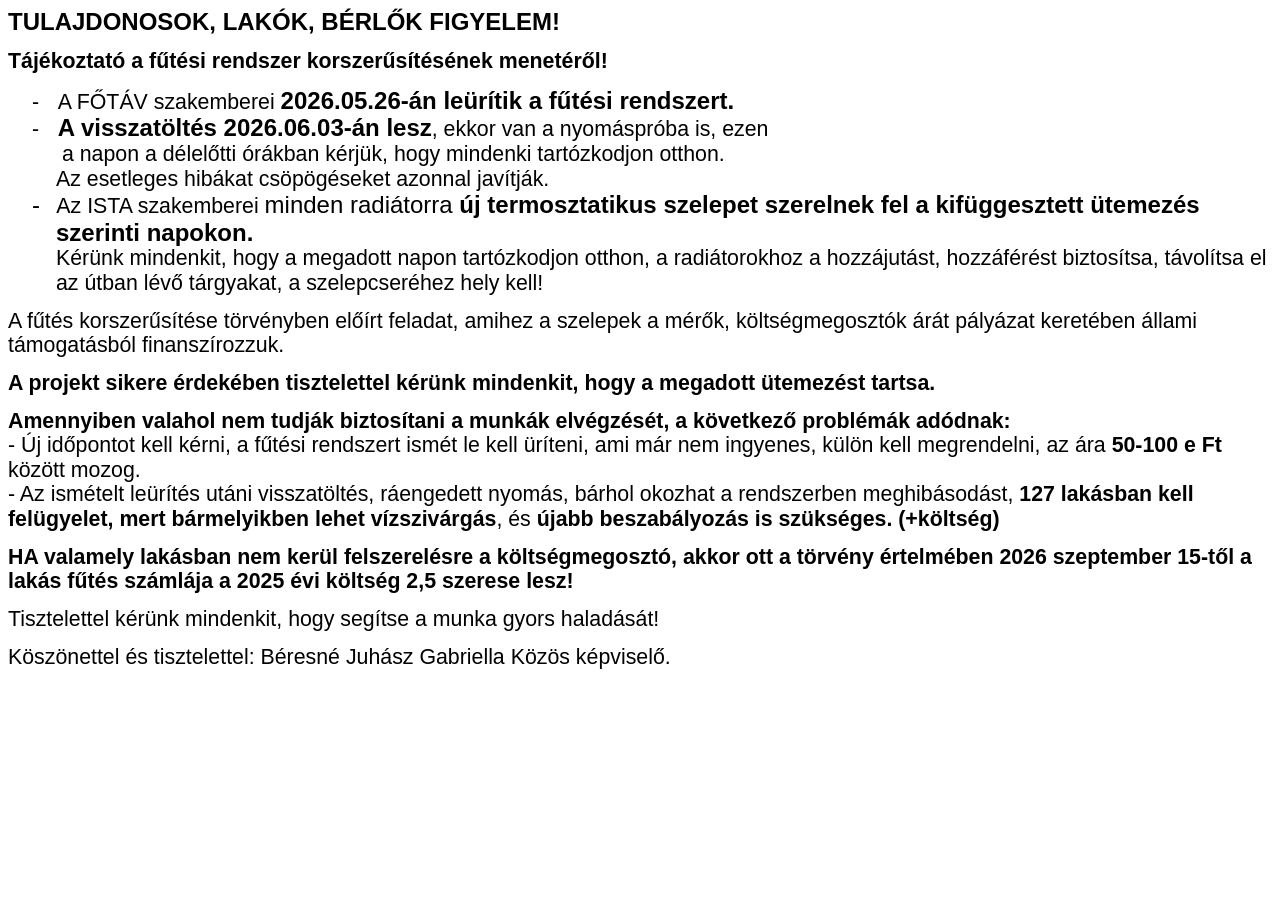
<file: futeskorszerusites_2026.html>
<html>

<head>
<meta http-equiv=Content-Type content="text/html; charset=utf-8">
<meta name=Generator content="Microsoft Word 15 (filtered)">
<style>
<!--
 /* Font Definitions */
 @font-face
	{font-family:Wingdings;
	panose-1:5 0 0 0 0 0 0 0 0 0;}
@font-face
	{font-family:"Cambria Math";
	panose-1:2 4 5 3 5 4 6 3 2 4;}
@font-face
	{font-family:Calibri;
	panose-1:2 15 5 2 2 2 4 3 2 4;}
 /* Style Definitions */
 p.MsoNormal, li.MsoNormal, div.MsoNormal
	{margin-top:0cm;
	margin-right:0cm;
	margin-bottom:10.0pt;
	margin-left:0cm;
	line-height:115%;
	font-size:11.0pt;
	font-family:"Calibri",sans-serif;}
p.MsoListParagraph, li.MsoListParagraph, div.MsoListParagraph
	{margin-top:0cm;
	margin-right:0cm;
	margin-bottom:10.0pt;
	margin-left:36.0pt;
	line-height:115%;
	font-size:11.0pt;
	font-family:"Calibri",sans-serif;}
p.MsoListParagraphCxSpFirst, li.MsoListParagraphCxSpFirst, div.MsoListParagraphCxSpFirst
	{margin-top:0cm;
	margin-right:0cm;
	margin-bottom:0cm;
	margin-left:36.0pt;
	line-height:115%;
	font-size:11.0pt;
	font-family:"Calibri",sans-serif;}
p.MsoListParagraphCxSpMiddle, li.MsoListParagraphCxSpMiddle, div.MsoListParagraphCxSpMiddle
	{margin-top:0cm;
	margin-right:0cm;
	margin-bottom:0cm;
	margin-left:36.0pt;
	line-height:115%;
	font-size:11.0pt;
	font-family:"Calibri",sans-serif;}
p.MsoListParagraphCxSpLast, li.MsoListParagraphCxSpLast, div.MsoListParagraphCxSpLast
	{margin-top:0cm;
	margin-right:0cm;
	margin-bottom:10.0pt;
	margin-left:36.0pt;
	line-height:115%;
	font-size:11.0pt;
	font-family:"Calibri",sans-serif;}
.MsoChpDefault
	{font-family:"Calibri",sans-serif;}
.MsoPapDefault
	{margin-bottom:10.0pt;
	line-height:115%;}
@page WordSection1
	{size:595.3pt 841.9pt;
	margin:36.0pt 36.0pt 36.0pt 36.0pt;}
div.WordSection1
	{page:WordSection1;}
 /* List Definitions */
 ol
	{margin-bottom:0cm;}
ul
	{margin-bottom:0cm;}
-->
</style>

</head>

<body lang=HU style='word-wrap:break-word'>

<div class=WordSection1>

<p class=MsoNormal><b><span style='font-size:18.0pt;line-height:115%'>TULAJDONOSOK,
LAKÓK, BÉRLŐK FIGYELEM!</span></b></p>

<p class=MsoNormal><b><span style='font-size:16.0pt;line-height:115%'>Tájékoztató
a fűtési rendszer korszerűsítésének menetéről!</span></b></p>

<p class=MsoListParagraphCxSpFirst style='text-indent:-18.0pt'><span
style='font-size:16.0pt;line-height:115%'>-<span style='font:7.0pt "Times New Roman"'>&nbsp;&nbsp;&nbsp;&nbsp;&nbsp;&nbsp;&nbsp;
</span></span><span style='font-size:16.0pt;line-height:115%'>A FŐTÁV
szakemberei </span><b><span style='font-size:18.0pt;line-height:115%'>2026.05.26-án
leürítik a fűtési rendszert.</span></b></p>

<p class=MsoListParagraphCxSpMiddle style='text-indent:-18.0pt'><span
style='font-size:16.0pt;line-height:115%'>-<span style='font:7.0pt "Times New Roman"'>&nbsp;&nbsp;&nbsp;&nbsp;&nbsp;&nbsp;&nbsp;
</span></span><b><span style='font-size:18.0pt;line-height:115%'>A visszatöltés
2026.06.03-án lesz</span></b><span style='font-size:16.0pt;line-height:115%'>,
ekkor van a nyomáspróba is, ezen<br>
 a napon a délelőtti órákban kérjük, hogy mindenki tartózkodjon otthon.</span></p>

<p class=MsoListParagraphCxSpMiddle><span style='font-size:16.0pt;line-height:
115%'>Az esetleges hibákat csöpögéseket azonnal javítják.</span></p>

<p class=MsoListParagraphCxSpMiddle style='text-indent:-18.0pt'><span
style='font-size:18.0pt;line-height:115%'>-<span style='font:7.0pt "Times New Roman"'>&nbsp;&nbsp;&nbsp;&nbsp;&nbsp;&nbsp;
</span></span><span style='font-size:16.0pt;line-height:115%'>Az ISTA
szakemberei </span><span style='font-size:18.0pt;line-height:115%'>minden
radiátorra <b>új termosztatikus szelepet szerelnek fel a kifüggesztett ütemezés
szerinti napokon. </b></span></p>

<p class=MsoListParagraphCxSpLast><span style='font-size:16.0pt;line-height:
115%'>Kérünk mindenkit, hogy a megadott napon tartózkodjon otthon, a radiátorokhoz
a hozzájutást, hozzáférést biztosítsa, távolítsa el az útban lévő tárgyakat, a
szelepcseréhez hely kell!</span></p>

<p class=MsoNormal><span style='font-size:16.0pt;line-height:115%'>A fűtés
korszerűsítése törvényben előírt feladat, amihez a szelepek a mérők,
költségmegosztók árát pályázat keretében állami támogatásból finanszírozzuk.</span></p>

<p class=MsoNormal><b><span style='font-size:16.0pt;line-height:115%'>A projekt
sikere érdekében tisztelettel kérünk mindenkit, hogy a megadott ütemezést
tartsa.</span></b></p>

<p class=MsoNormal><b><span style='font-size:16.0pt;line-height:115%'>Amennyiben
valahol nem tudják biztosítani a munkák elvégzését, a következő problémák
adódnak:<br>
</span></b><span style='font-size:16.0pt;line-height:115%'>- Új időpontot kell
kérni, a fűtési rendszert ismét le kell üríteni, ami már nem ingyenes, külön
kell megrendelni, az ára <b>50-100 e Ft</b> között mozog. <br>
- Az ismételt leürítés utáni visszatöltés, ráengedett nyomás, bárhol okozhat a
rendszerben meghibásodást, <b>127 lakásban kell felügyelet, mert bármelyikben
lehet vízszivárgás</b>, és <b>újabb beszabályozás is szükséges. (+költség)</b></span></p>

<p class=MsoNormal><b><span style='font-size:16.0pt;line-height:115%'>HA
valamely lakásban nem kerül felszerelésre a költségmegosztó, akkor ott a
törvény értelmében 2026 szeptember 15-től a lakás fűtés számlája a 2025 évi
költség 2,5 szerese lesz!</span></b></p>

<p class=MsoNormal><span style='font-size:16.0pt;line-height:115%'>Tisztelettel
kérünk mindenkit, hogy segítse a munka gyors haladását!</span></p>

<p class=MsoNormal><span style='font-size:16.0pt;line-height:115%'>Köszönettel
és tisztelettel: Béresné Juhász Gabriella Közös képviselő. </span></p>

</div>

</body>

</html>
</file>
<file: assets/web/assets/mobirise-icons/mobirise-icons.css>
@font-face {
  font-family: 'MobiriseIcons';
  src:  url('mobirise-icons.eot?spat4u');
  src:  url('mobirise-icons.eot?spat4u#iefix') format('embedded-opentype'),
    url('mobirise-icons.ttf?spat4u') format('truetype'),
    url('mobirise-icons.woff?spat4u') format('woff'),
    url('mobirise-icons.svg?spat4u#MobiriseIcons') format('svg');
  font-weight: normal;
  font-style: normal;
  font-display: swap;
}

[class^="mbri-"], [class*=" mbri-"] {
  /* use !important to prevent issues with browser extensions that change fonts */
  font-family: MobiriseIcons !important;
  speak: none;
  font-style: normal;
  font-weight: normal;
  font-variant: normal;
  text-transform: none;
  line-height: 1;

  /* Better Font Rendering =========== */
  -webkit-font-smoothing: antialiased;
  -moz-osx-font-smoothing: grayscale;
}

.mbri-add-submenu:before {
  content: "\e900";
}
.mbri-alert:before {
  content: "\e901";
}
.mbri-align-center:before {
  content: "\e902";
}
.mbri-align-justify:before {
  content: "\e903";
}
.mbri-align-left:before {
  content: "\e904";
}
.mbri-align-right:before {
  content: "\e905";
}
.mbri-android:before {
  content: "\e906";
}
.mbri-apple:before {
  content: "\e907";
}
.mbri-arrow-down:before {
  content: "\e908";
}
.mbri-arrow-next:before {
  content: "\e909";
}
.mbri-arrow-prev:before {
  content: "\e90a";
}
.mbri-arrow-up:before {
  content: "\e90b";
}
.mbri-bold:before {
  content: "\e90c";
}
.mbri-bookmark:before {
  content: "\e90d";
}
.mbri-bootstrap:before {
  content: "\e90e";
}
.mbri-briefcase:before {
  content: "\e90f";
}
.mbri-browse:before {
  content: "\e910";
}
.mbri-bulleted-list:before {
  content: "\e911";
}
.mbri-calendar:before {
  content: "\e912";
}
.mbri-camera:before {
  content: "\e913";
}
.mbri-cart-add:before {
  content: "\e914";
}
.mbri-cart-full:before {
  content: "\e915";
}
.mbri-cash:before {
  content: "\e916";
}
.mbri-change-style:before {
  content: "\e917";
}
.mbri-chat:before {
  content: "\e918";
}
.mbri-clock:before {
  content: "\e919";
}
.mbri-close:before {
  content: "\e91a";
}
.mbri-cloud:before {
  content: "\e91b";
}
.mbri-code:before {
  content: "\e91c";
}
.mbri-contact-form:before {
  content: "\e91d";
}
.mbri-credit-card:before {
  content: "\e91e";
}
.mbri-cursor-click:before {
  content: "\e91f";
}
.mbri-cust-feedback:before {
  content: "\e920";
}
.mbri-database:before {
  content: "\e921";
}
.mbri-delivery:before {
  content: "\e922";
}
.mbri-desktop:before {
  content: "\e923";
}
.mbri-devices:before {
  content: "\e924";
}
.mbri-down:before {
  content: "\e925";
}
.mbri-download:before {
  content: "\e989";
}
.mbri-drag-n-drop:before {
  content: "\e927";
}
.mbri-drag-n-drop2:before {
  content: "\e928";
}
.mbri-edit:before {
  content: "\e929";
}
.mbri-edit2:before {
  content: "\e92a";
}
.mbri-error:before {
  content: "\e92b";
}
.mbri-extension:before {
  content: "\e92c";
}
.mbri-features:before {
  content: "\e92d";
}
.mbri-file:before {
  content: "\e92e";
}
.mbri-flag:before {
  content: "\e92f";
}
.mbri-folder:before {
  content: "\e930";
}
.mbri-gift:before {
  content: "\e931";
}
.mbri-github:before {
  content: "\e932";
}
.mbri-globe:before {
  content: "\e933";
}
.mbri-globe-2:before {
  content: "\e934";
}
.mbri-growing-chart:before {
  content: "\e935";
}
.mbri-hearth:before {
  content: "\e936";
}
.mbri-help:before {
  content: "\e937";
}
.mbri-home:before {
  content: "\e938";
}
.mbri-hot-cup:before {
  content: "\e939";
}
.mbri-idea:before {
  content: "\e93a";
}
.mbri-image-gallery:before {
  content: "\e93b";
}
.mbri-image-slider:before {
  content: "\e93c";
}
.mbri-info:before {
  content: "\e93d";
}
.mbri-italic:before {
  content: "\e93e";
}
.mbri-key:before {
  content: "\e93f";
}
.mbri-laptop:before {
  content: "\e940";
}
.mbri-layers:before {
  content: "\e941";
}
.mbri-left-right:before {
  content: "\e942";
}
.mbri-left:before {
  content: "\e943";
}
.mbri-letter:before {
  content: "\e944";
}
.mbri-like:before {
  content: "\e945";
}
.mbri-link:before {
  content: "\e946";
}
.mbri-lock:before {
  content: "\e947";
}
.mbri-login:before {
  content: "\e948";
}
.mbri-logout:before {
  content: "\e949";
}
.mbri-magic-stick:before {
  content: "\e94a";
}
.mbri-map-pin:before {
  content: "\e94b";
}
.mbri-menu:before {
  content: "\e94c";
}
.mbri-mobile:before {
  content: "\e94d";
}
.mbri-mobile2:before {
  content: "\e94e";
}
.mbri-mobirise:before {
  content: "\e94f";
}
.mbri-more-horizontal:before {
  content: "\e950";
}
.mbri-more-vertical:before {
  content: "\e951";
}
.mbri-music:before {
  content: "\e952";
}
.mbri-new-file:before {
  content: "\e953";
}
.mbri-numbered-list:before {
  content: "\e954";
}
.mbri-opened-folder:before {
  content: "\e955";
}
.mbri-pages:before {
  content: "\e956";
}
.mbri-paper-plane:before {
  content: "\e957";
}
.mbri-paperclip:before {
  content: "\e958";
}
.mbri-photo:before {
  content: "\e959";
}
.mbri-photos:before {
  content: "\e95a";
}
.mbri-pin:before {
  content: "\e95b";
}
.mbri-play:before {
  content: "\e95c";
}
.mbri-plus:before {
  content: "\e95d";
}
.mbri-preview:before {
  content: "\e95e";
}
.mbri-print:before {
  content: "\e95f";
}
.mbri-protect:before {
  content: "\e960";
}
.mbri-question:before {
  content: "\e961";
}
.mbri-quote-left:before {
  content: "\e962";
}
.mbri-quote-right:before {
  content: "\e963";
}
.mbri-refresh:before {
  content: "\e964";
}
.mbri-responsive:before {
  content: "\e965";
}
.mbri-right:before {
  content: "\e966";
}
.mbri-rocket:before {
  content: "\e967";
}
.mbri-sad-face:before {
  content: "\e968";
}
.mbri-sale:before {
  content: "\e969";
}
.mbri-save:before {
  content: "\e96a";
}
.mbri-search:before {
  content: "\e96b";
}
.mbri-setting:before {
  content: "\e96c";
}
.mbri-setting2:before {
  content: "\e96d";
}
.mbri-setting3:before {
  content: "\e96e";
}
.mbri-share:before {
  content: "\e96f";
}
.mbri-shopping-bag:before {
  content: "\e970";
}
.mbri-shopping-basket:before {
  content: "\e971";
}
.mbri-shopping-cart:before {
  content: "\e972";
}
.mbri-sites:before {
  content: "\e973";
}
.mbri-smile-face:before {
  content: "\e974";
}
.mbri-speed:before {
  content: "\e975";
}
.mbri-star:before {
  content: "\e976";
}
.mbri-success:before {
  content: "\e977";
}
.mbri-sun:before {
  content: "\e978";
}
.mbri-sun2:before {
  content: "\e979";
}
.mbri-tablet:before {
  content: "\e97a";
}
.mbri-tablet-vertical:before {
  content: "\e97b";
}
.mbri-target:before {
  content: "\e97c";
}
.mbri-timer:before {
  content: "\e97d";
}
.mbri-to-ftp:before {
  content: "\e97e";
}
.mbri-to-local-drive:before {
  content: "\e97f";
}
.mbri-touch-swipe:before {
  content: "\e980";
}
.mbri-touch:before {
  content: "\e981";
}
.mbri-trash:before {
  content: "\e982";
}
.mbri-underline:before {
  content: "\e983";
}
.mbri-unlink:before {
  content: "\e984";
}
.mbri-unlock:before {
  content: "\e985";
}
.mbri-up-down:before {
  content: "\e986";
}
.mbri-up:before {
  content: "\e987";
}
.mbri-update:before {
  content: "\e988";
}
.mbri-upload:before {
 content: "\e926"; 
}
.mbri-user:before {
  content: "\e98a";
}
.mbri-user2:before {
  content: "\e98b";
}
.mbri-users:before {
  content: "\e98c";
}
.mbri-video:before {
  content: "\e98d";
}
.mbri-video-play:before {
  content: "\e98e";
}
.mbri-watch:before {
  content: "\e98f";
}
.mbri-website-theme:before {
  content: "\e990";
}
.mbri-wifi:before {
  content: "\e991";
}
.mbri-windows:before {
  content: "\e992";
}
.mbri-zoom-out:before {
  content: "\e993";
}
.mbri-redo:before {
  content: "\e994";
}
.mbri-undo:before {
  content: "\e995";
}
</file>
<file: assets/socicon/css/styles.css>
@charset "UTF-8";

@font-face {
  font-family: 'Socicon';
  src:  url('../fonts/socicon.eot');
  src:  url('../fonts/socicon.eot?#iefix') format('embedded-opentype'),
    url('../fonts/socicon.woff2') format('woff2'),
    url('../fonts/socicon.ttf') format('truetype'),
    url('../fonts/socicon.woff') format('woff'),
    url('../fonts/socicon.svg#socicon') format('svg');
  font-weight: normal;
  font-style: normal;
}

[data-icon]:before {
  font-family: "socicon" !important;
  content: attr(data-icon);
  font-style: normal !important;
  font-weight: normal !important;
  font-variant: normal !important;
  text-transform: none !important;
  speak: none;
  line-height: 1;
  -webkit-font-smoothing: antialiased;
  -moz-osx-font-smoothing: grayscale;
}

[class^="socicon-"], [class*=" socicon-"] {
  /* use !important to prevent issues with browser extensions that change fonts */
  font-family: 'Socicon' !important;
  speak: none;
  font-style: normal;
  font-weight: normal;
  font-variant: normal;
  text-transform: none;
  line-height: 1;

  /* Better Font Rendering =========== */
  -webkit-font-smoothing: antialiased;
  -moz-osx-font-smoothing: grayscale;
}

.socicon-eitaa:before {
  content: "\e97c";
}
.socicon-soroush:before {
  content: "\e97d";
}
.socicon-bale:before {
  content: "\e97e";
}
.socicon-zazzle:before {
  content: "\e97b";
}
.socicon-society6:before {
  content: "\e97a";
}
.socicon-redbubble:before {
  content: "\e979";
}
.socicon-avvo:before {
  content: "\e978";
}
.socicon-stitcher:before {
  content: "\e977";
}
.socicon-googlehangouts:before {
  content: "\e974";
}
.socicon-dlive:before {
  content: "\e975";
}
.socicon-vsco:before {
  content: "\e976";
}
.socicon-flipboard:before {
  content: "\e973";
}
.socicon-ubuntu:before {
  content: "\e958";
}
.socicon-artstation:before {
  content: "\e959";
}
.socicon-invision:before {
  content: "\e95a";
}
.socicon-torial:before {
  content: "\e95b";
}
.socicon-collectorz:before {
  content: "\e95c";
}
.socicon-seenthis:before {
  content: "\e95d";
}
.socicon-googleplaymusic:before {
  content: "\e95e";
}
.socicon-debian:before {
  content: "\e95f";
}
.socicon-filmfreeway:before {
  content: "\e960";
}
.socicon-gnome:before {
  content: "\e961";
}
.socicon-itchio:before {
  content: "\e962";
}
.socicon-jamendo:before {
  content: "\e963";
}
.socicon-mix:before {
  content: "\e964";
}
.socicon-sharepoint:before {
  content: "\e965";
}
.socicon-tinder:before {
  content: "\e966";
}
.socicon-windguru:before {
  content: "\e967";
}
.socicon-cdbaby:before {
  content: "\e968";
}
.socicon-elementaryos:before {
  content: "\e969";
}
.socicon-stage32:before {
  content: "\e96a";
}
.socicon-tiktok:before {
  content: "\e96b";
}
.socicon-gitter:before {
  content: "\e96c";
}
.socicon-letterboxd:before {
  content: "\e96d";
}
.socicon-threema:before {
  content: "\e96e";
}
.socicon-splice:before {
  content: "\e96f";
}
.socicon-metapop:before {
  content: "\e970";
}
.socicon-naver:before {
  content: "\e971";
}
.socicon-remote:before {
  content: "\e972";
}
.socicon-internet:before {
  content: "\e957";
}
.socicon-moddb:before {
  content: "\e94b";
}
.socicon-indiedb:before {
  content: "\e94c";
}
.socicon-traxsource:before {
  content: "\e94d";
}
.socicon-gamefor:before {
  content: "\e94e";
}
.socicon-pixiv:before {
  content: "\e94f";
}
.socicon-myanimelist:before {
  content: "\e950";
}
.socicon-blackberry:before {
  content: "\e951";
}
.socicon-wickr:before {
  content: "\e952";
}
.socicon-spip:before {
  content: "\e953";
}
.socicon-napster:before {
  content: "\e954";
}
.socicon-beatport:before {
  content: "\e955";
}
.socicon-hackerone:before {
  content: "\e956";
}
.socicon-hackernews:before {
  content: "\e946";
}
.socicon-smashwords:before {
  content: "\e947";
}
.socicon-kobo:before {
  content: "\e948";
}
.socicon-bookbub:before {
  content: "\e949";
}
.socicon-mailru:before {
  content: "\e94a";
}
.socicon-gitlab:before {
  content: "\e945";
}
.socicon-instructables:before {
  content: "\e944";
}
.socicon-portfolio:before {
  content: "\e943";
}
.socicon-codered:before {
  content: "\e940";
}
.socicon-origin:before {
  content: "\e941";
}
.socicon-nextdoor:before {
  content: "\e942";
}
.socicon-udemy:before {
  content: "\e93f";
}
.socicon-livemaster:before {
  content: "\e93e";
}
.socicon-crunchbase:before {
  content: "\e93b";
}
.socicon-homefy:before {
  content: "\e93c";
}
.socicon-calendly:before {
  content: "\e93d";
}
.socicon-realtor:before {
  content: "\e90f";
}
.socicon-tidal:before {
  content: "\e910";
}
.socicon-qobuz:before {
  content: "\e911";
}
.socicon-natgeo:before {
  content: "\e912";
}
.socicon-mastodon:before {
  content: "\e913";
}
.socicon-unsplash:before {
  content: "\e914";
}
.socicon-homeadvisor:before {
  content: "\e915";
}
.socicon-angieslist:before {
  content: "\e916";
}
.socicon-codepen:before {
  content: "\e917";
}
.socicon-slack:before {
  content: "\e918";
}
.socicon-openaigym:before {
  content: "\e919";
}
.socicon-logmein:before {
  content: "\e91a";
}
.socicon-fiverr:before {
  content: "\e91b";
}
.socicon-gotomeeting:before {
  content: "\e91c";
}
.socicon-aliexpress:before {
  content: "\e91d";
}
.socicon-guru:before {
  content: "\e91e";
}
.socicon-appstore:before {
  content: "\e91f";
}
.socicon-homes:before {
  content: "\e920";
}
.socicon-zoom:before {
  content: "\e921";
}
.socicon-alibaba:before {
  content: "\e922";
}
.socicon-craigslist:before {
  content: "\e923";
}
.socicon-wix:before {
  content: "\e924";
}
.socicon-redfin:before {
  content: "\e925";
}
.socicon-googlecalendar:before {
  content: "\e926";
}
.socicon-shopify:before {
  content: "\e927";
}
.socicon-freelancer:before {
  content: "\e928";
}
.socicon-seedrs:before {
  content: "\e929";
}
.socicon-bing:before {
  content: "\e92a";
}
.socicon-doodle:before {
  content: "\e92b";
}
.socicon-bonanza:before {
  content: "\e92c";
}
.socicon-squarespace:before {
  content: "\e92d";
}
.socicon-toptal:before {
  content: "\e92e";
}
.socicon-gust:before {
  content: "\e92f";
}
.socicon-ask:before {
  content: "\e930";
}
.socicon-trulia:before {
  content: "\e931";
}
.socicon-loomly:before {
  content: "\e932";
}
.socicon-ghost:before {
  content: "\e933";
}
.socicon-upwork:before {
  content: "\e934";
}
.socicon-fundable:before {
  content: "\e935";
}
.socicon-booking:before {
  content: "\e936";
}
.socicon-googlemaps:before {
  content: "\e937";
}
.socicon-zillow:before {
  content: "\e938";
}
.socicon-niconico:before {
  content: "\e939";
}
.socicon-toneden:before {
  content: "\e93a";
}
.socicon-augment:before {
  content: "\e908";
}
.socicon-bitbucket:before {
  content: "\e909";
}
.socicon-fyuse:before {
  content: "\e90a";
}
.socicon-yt-gaming:before {
  content: "\e90b";
}
.socicon-sketchfab:before {
  content: "\e90c";
}
.socicon-mobcrush:before {
  content: "\e90d";
}
.socicon-microsoft:before {
  content: "\e90e";
}
.socicon-pandora:before {
  content: "\e907";
}
.socicon-messenger:before {
  content: "\e906";
}
.socicon-gamewisp:before {
  content: "\e905";
}
.socicon-bloglovin:before {
  content: "\e904";
}
.socicon-tunein:before {
  content: "\e903";
}
.socicon-gamejolt:before {
  content: "\e901";
}
.socicon-trello:before {
  content: "\e902";
}
.socicon-spreadshirt:before {
  content: "\e900";
}
.socicon-500px:before {
  content: "\e000";
}
.socicon-8tracks:before {
  content: "\e001";
}
.socicon-airbnb:before {
  content: "\e002";
}
.socicon-alliance:before {
  content: "\e003";
}
.socicon-amazon:before {
  content: "\e004";
}
.socicon-amplement:before {
  content: "\e005";
}
.socicon-android:before {
  content: "\e006";
}
.socicon-angellist:before {
  content: "\e007";
}
.socicon-apple:before {
  content: "\e008";
}
.socicon-appnet:before {
  content: "\e009";
}
.socicon-baidu:before {
  content: "\e00a";
}
.socicon-bandcamp:before {
  content: "\e00b";
}
.socicon-battlenet:before {
  content: "\e00c";
}
.socicon-mixer:before {
  content: "\e00d";
}
.socicon-bebee:before {
  content: "\e00e";
}
.socicon-bebo:before {
  content: "\e00f";
}
.socicon-behance:before {
  content: "\e010";
}
.socicon-blizzard:before {
  content: "\e011";
}
.socicon-blogger:before {
  content: "\e012";
}
.socicon-buffer:before {
  content: "\e013";
}
.socicon-chrome:before {
  content: "\e014";
}
.socicon-coderwall:before {
  content: "\e015";
}
.socicon-curse:before {
  content: "\e016";
}
.socicon-dailymotion:before {
  content: "\e017";
}
.socicon-deezer:before {
  content: "\e018";
}
.socicon-delicious:before {
  content: "\e019";
}
.socicon-deviantart:before {
  content: "\e01a";
}
.socicon-diablo:before {
  content: "\e01b";
}
.socicon-digg:before {
  content: "\e01c";
}
.socicon-discord:before {
  content: "\e01d";
}
.socicon-disqus:before {
  content: "\e01e";
}
.socicon-douban:before {
  content: "\e01f";
}
.socicon-draugiem:before {
  content: "\e020";
}
.socicon-dribbble:before {
  content: "\e021";
}
.socicon-drupal:before {
  content: "\e022";
}
.socicon-ebay:before {
  content: "\e023";
}
.socicon-ello:before {
  content: "\e024";
}
.socicon-endomodo:before {
  content: "\e025";
}
.socicon-envato:before {
  content: "\e026";
}
.socicon-etsy:before {
  content: "\e027";
}
.socicon-facebook:before {
  content: "\e028";
}
.socicon-feedburner:before {
  content: "\e029";
}
.socicon-filmweb:before {
  content: "\e02a";
}
.socicon-firefox:before {
  content: "\e02b";
}
.socicon-flattr:before {
  content: "\e02c";
}
.socicon-flickr:before {
  content: "\e02d";
}
.socicon-formulr:before {
  content: "\e02e";
}
.socicon-forrst:before {
  content: "\e02f";
}
.socicon-foursquare:before {
  content: "\e030";
}
.socicon-friendfeed:before {
  content: "\e031";
}
.socicon-github:before {
  content: "\e032";
}
.socicon-goodreads:before {
  content: "\e033";
}
.socicon-google:before {
  content: "\e034";
}
.socicon-googlescholar:before {
  content: "\e035";
}
.socicon-googlegroups:before {
  content: "\e036";
}
.socicon-googlephotos:before {
  content: "\e037";
}
.socicon-googleplus:before {
  content: "\e038";
}
.socicon-grooveshark:before {
  content: "\e039";
}
.socicon-hackerrank:before {
  content: "\e03a";
}
.socicon-hearthstone:before {
  content: "\e03b";
}
.socicon-hellocoton:before {
  content: "\e03c";
}
.socicon-heroes:before {
  content: "\e03d";
}
.socicon-smashcast:before {
  content: "\e03e";
}
.socicon-horde:before {
  content: "\e03f";
}
.socicon-houzz:before {
  content: "\e040";
}
.socicon-icq:before {
  content: "\e041";
}
.socicon-identica:before {
  content: "\e042";
}
.socicon-imdb:before {
  content: "\e043";
}
.socicon-instagram:before {
  content: "\e044";
}
.socicon-issuu:before {
  content: "\e045";
}
.socicon-istock:before {
  content: "\e046";
}
.socicon-itunes:before {
  content: "\e047";
}
.socicon-keybase:before {
  content: "\e048";
}
.socicon-lanyrd:before {
  content: "\e049";
}
.socicon-lastfm:before {
  content: "\e04a";
}
.socicon-line:before {
  content: "\e04b";
}
.socicon-linkedin:before {
  content: "\e04c";
}
.socicon-livejournal:before {
  content: "\e04d";
}
.socicon-lyft:before {
  content: "\e04e";
}
.socicon-macos:before {
  content: "\e04f";
}
.socicon-mail:before {
  content: "\e050";
}
.socicon-medium:before {
  content: "\e051";
}
.socicon-meetup:before {
  content: "\e052";
}
.socicon-mixcloud:before {
  content: "\e053";
}
.socicon-modelmayhem:before {
  content: "\e054";
}
.socicon-mumble:before {
  content: "\e055";
}
.socicon-myspace:before {
  content: "\e056";
}
.socicon-newsvine:before {
  content: "\e057";
}
.socicon-nintendo:before {
  content: "\e058";
}
.socicon-npm:before {
  content: "\e059";
}
.socicon-odnoklassniki:before {
  content: "\e05a";
}
.socicon-openid:before {
  content: "\e05b";
}
.socicon-opera:before {
  content: "\e05c";
}
.socicon-outlook:before {
  content: "\e05d";
}
.socicon-overwatch:before {
  content: "\e05e";
}
.socicon-patreon:before {
  content: "\e05f";
}
.socicon-paypal:before {
  content: "\e060";
}
.socicon-periscope:before {
  content: "\e061";
}
.socicon-persona:before {
  content: "\e062";
}
.socicon-pinterest:before {
  content: "\e063";
}
.socicon-play:before {
  content: "\e064";
}
.socicon-player:before {
  content: "\e065";
}
.socicon-playstation:before {
  content: "\e066";
}
.socicon-pocket:before {
  content: "\e067";
}
.socicon-qq:before {
  content: "\e068";
}
.socicon-quora:before {
  content: "\e069";
}
.socicon-raidcall:before {
  content: "\e06a";
}
.socicon-ravelry:before {
  content: "\e06b";
}
.socicon-reddit:before {
  content: "\e06c";
}
.socicon-renren:before {
  content: "\e06d";
}
.socicon-researchgate:before {
  content: "\e06e";
}
.socicon-residentadvisor:before {
  content: "\e06f";
}
.socicon-reverbnation:before {
  content: "\e070";
}
.socicon-rss:before {
  content: "\e071";
}
.socicon-sharethis:before {
  content: "\e072";
}
.socicon-skype:before {
  content: "\e073";
}
.socicon-slideshare:before {
  content: "\e074";
}
.socicon-smugmug:before {
  content: "\e075";
}
.socicon-snapchat:before {
  content: "\e076";
}
.socicon-songkick:before {
  content: "\e077";
}
.socicon-soundcloud:before {
  content: "\e078";
}
.socicon-spotify:before {
  content: "\e079";
}
.socicon-stackexchange:before {
  content: "\e07a";
}
.socicon-stackoverflow:before {
  content: "\e07b";
}
.socicon-starcraft:before {
  content: "\e07c";
}
.socicon-stayfriends:before {
  content: "\e07d";
}
.socicon-steam:before {
  content: "\e07e";
}
.socicon-storehouse:before {
  content: "\e07f";
}
.socicon-strava:before {
  content: "\e080";
}
.socicon-streamjar:before {
  content: "\e081";
}
.socicon-stumbleupon:before {
  content: "\e082";
}
.socicon-swarm:before {
  content: "\e083";
}
.socicon-teamspeak:before {
  content: "\e084";
}
.socicon-teamviewer:before {
  content: "\e085";
}
.socicon-technorati:before {
  content: "\e086";
}
.socicon-telegram:before {
  content: "\e087";
}
.socicon-tripadvisor:before {
  content: "\e088";
}
.socicon-tripit:before {
  content: "\e089";
}
.socicon-triplej:before {
  content: "\e08a";
}
.socicon-tumblr:before {
  content: "\e08b";
}
.socicon-twitch:before {
  content: "\e08c";
}
.socicon-twitter:before {
  content: "\e08d";
}
.socicon-uber:before {
  content: "\e08e";
}
.socicon-ventrilo:before {
  content: "\e08f";
}
.socicon-viadeo:before {
  content: "\e090";
}
.socicon-viber:before {
  content: "\e091";
}
.socicon-viewbug:before {
  content: "\e092";
}
.socicon-vimeo:before {
  content: "\e093";
}
.socicon-vine:before {
  content: "\e094";
}
.socicon-vkontakte:before {
  content: "\e095";
}
.socicon-warcraft:before {
  content: "\e096";
}
.socicon-wechat:before {
  content: "\e097";
}
.socicon-weibo:before {
  content: "\e098";
}
.socicon-whatsapp:before {
  content: "\e099";
}
.socicon-wikipedia:before {
  content: "\e09a";
}
.socicon-windows:before {
  content: "\e09b";
}
.socicon-wordpress:before {
  content: "\e09c";
}
.socicon-wykop:before {
  content: "\e09d";
}
.socicon-xbox:before {
  content: "\e09e";
}
.socicon-xing:before {
  content: "\e09f";
}
.socicon-yahoo:before {
  content: "\e0a0";
}
.socicon-yammer:before {
  content: "\e0a1";
}
.socicon-yandex:before {
  content: "\e0a2";
}
.socicon-yelp:before {
  content: "\e0a3";
}
.socicon-younow:before {
  content: "\e0a4";
}
.socicon-youtube:before {
  content: "\e0a5";
}
.socicon-zapier:before {
  content: "\e0a6";
}
.socicon-zerply:before {
  content: "\e0a7";
}
.socicon-zomato:before {
  content: "\e0a8";
}
.socicon-zynga:before {
  content: "\e0a9";
}
</file>
<file: assets/dropdown/css/style.css>
.navbar-dropdown {
  left: 0;
  padding: 0;
  position: absolute;
  right: 0;
  top: 0;
  transition: all 0.45s ease;
  z-index: 1030;
  background: #282828; }
  .navbar-dropdown .navbar-logo {
    margin-right: 0.8rem;
    transition: margin 0.3s ease-in-out;
    vertical-align: middle; }
    .navbar-dropdown .navbar-logo img {
      height: 3.125rem;
      transition: all 0.3s ease-in-out; }
    .navbar-dropdown .navbar-logo.mbr-iconfont {
      font-size: 3.125rem;
      line-height: 3.125rem; }
  .navbar-dropdown .navbar-caption {
    font-weight: 700;
    white-space: normal;
    vertical-align: -4px;
    line-height: 3.125rem !important; }
    .navbar-dropdown .navbar-caption, .navbar-dropdown .navbar-caption:hover {
      color: inherit;
      text-decoration: none; }
  .navbar-dropdown .mbr-iconfont + .navbar-caption {
    vertical-align: -1px; }
  .navbar-dropdown.navbar-fixed-top {
    position: fixed; }
  .navbar-dropdown .navbar-brand span {
    vertical-align: -4px; }
  .navbar-dropdown.bg-color.transparent {
    background: none; }
  .navbar-dropdown.navbar-short .navbar-brand {
    padding: 0.625rem 0; }
    .navbar-dropdown.navbar-short .navbar-brand span {
      vertical-align: -1px; }
  .navbar-dropdown.navbar-short .navbar-caption {
    line-height: 2.375rem !important;
    vertical-align: -2px; }
  .navbar-dropdown.navbar-short .navbar-logo {
    margin-right: 0.5rem; }
    .navbar-dropdown.navbar-short .navbar-logo img {
      height: 2.375rem; }
    .navbar-dropdown.navbar-short .navbar-logo.mbr-iconfont {
      font-size: 2.375rem;
      line-height: 2.375rem; }
  .navbar-dropdown.navbar-short .mbr-table-cell {
    height: 3.625rem; }
  .navbar-dropdown .navbar-close {
    left: 0.6875rem;
    position: fixed;
    top: 0.75rem;
    z-index: 1000; }
  .navbar-dropdown .hamburger-icon {
    content: "";
    display: inline-block;
    vertical-align: middle;
    width: 16px;
    -webkit-box-shadow: 0 -6px 0 1px #282828,0 0 0 1px #282828,0 6px 0 1px #282828;
    -moz-box-shadow: 0 -6px 0 1px #282828,0 0 0 1px #282828,0 6px 0 1px #282828;
    box-shadow: 0 -6px 0 1px #282828,0 0 0 1px #282828,0 6px 0 1px #282828; }

.dropdown-menu .dropdown-toggle[data-toggle="dropdown-submenu"]::after {
  border-bottom: 0.35em solid transparent;
  border-left: 0.35em solid;
  border-right: 0;
  border-top: 0.35em solid transparent;
  margin-left: 0.3rem; }

.dropdown-menu .dropdown-item:focus {
  outline: 0; }

.nav-dropdown {
  font-size: 0.75rem;
  font-weight: 500;
  height: auto !important; }
  .nav-dropdown .nav-btn {
    padding-left: 1rem; }
  .nav-dropdown .link {
    margin: .667em 1.667em;
    font-weight: 500;
    padding: 0;
    transition: color .2s ease-in-out; }
    .nav-dropdown .link.dropdown-toggle {
      margin-right: 2.583em; }
      .nav-dropdown .link.dropdown-toggle::after {
        margin-left: .25rem;
        border-top: 0.35em solid;
        border-right: 0.35em solid transparent;
        border-left: 0.35em solid transparent;
        border-bottom: 0; }
      .nav-dropdown .link.dropdown-toggle[aria-expanded="true"] {
        margin: 0;
        padding: 0.667em 3.263em  0.667em 1.667em; }
  .nav-dropdown .link::after,
  .nav-dropdown .dropdown-item::after {
    color: inherit; }
  .nav-dropdown .btn {
    font-size: 0.75rem;
    font-weight: 700;
    letter-spacing: 0;
    margin-bottom: 0;
    padding-left: 1.25rem;
    padding-right: 1.25rem; }
  .nav-dropdown .dropdown-menu {
    border-radius: 0;
    border: 0;
    left: 0;
    margin: 0;
    padding-bottom: 1.25rem;
    padding-top: 1.25rem;
    position: relative; }
  .nav-dropdown .dropdown-submenu {
    margin-left: 0.125rem;
    top: 0; }
  .nav-dropdown .dropdown-item {
    font-weight: 500;
    line-height: 2;
    padding: 0.3846em 4.615em 0.3846em 1.5385em;
    position: relative;
    transition: color .2s ease-in-out, background-color .2s ease-in-out; }
    .nav-dropdown .dropdown-item::after {
      margin-top: -0.3077em;
      position: absolute;
      right: 1.1538em;
      top: 50%; }
    .nav-dropdown .dropdown-item:focus, .nav-dropdown .dropdown-item:hover {
      background: none; }

@media (max-width: 767px) {
  .nav-dropdown.navbar-toggleable-sm {
    bottom: 0;
    display: none;
    left: 0;
    overflow-x: hidden;
    position: fixed;
    top: 0;
    transform: translateX(-100%);
    -ms-transform: translateX(-100%);
    -webkit-transform: translateX(-100%);
    width: 18.75rem;
    z-index: 999; } }
.nav-dropdown.navbar-toggleable-xl {
  bottom: 0;
  display: none;
  left: 0;
  overflow-x: hidden;
  position: fixed;
  top: 0;
  transform: translateX(-100%);
  -ms-transform: translateX(-100%);
  -webkit-transform: translateX(-100%);
  width: 18.75rem;
  z-index: 999; }

.nav-dropdown-sm {
  display: block !important;
  overflow-x: hidden;
  overflow: auto;
  padding-top: 3.875rem; }
  .nav-dropdown-sm::after {
    content: "";
    display: block;
    height: 3rem;
    width: 100%; }
  .nav-dropdown-sm.collapse.in ~ .navbar-close {
    display: block !important; }
  .nav-dropdown-sm.collapsing, .nav-dropdown-sm.collapse.in {
    transform: translateX(0);
    -ms-transform: translateX(0);
    -webkit-transform: translateX(0);
    transition: all 0.25s ease-out;
    -webkit-transition: all 0.25s ease-out;
    background: #282828; }
  .nav-dropdown-sm.collapsing[aria-expanded="false"] {
    transform: translateX(-100%);
    -ms-transform: translateX(-100%);
    -webkit-transform: translateX(-100%); }
  .nav-dropdown-sm .nav-item {
    display: block;
    margin-left: 0 !important;
    padding-left: 0; }
  .nav-dropdown-sm .link,
  .nav-dropdown-sm .dropdown-item {
    border-top: 1px dotted rgba(255, 255, 255, 0.1);
    font-size: 0.8125rem;
    line-height: 1.6;
    margin: 0 !important;
    padding: 0.875rem 2.4rem 0.875rem 1.5625rem !important;
    position: relative;
    white-space: normal; }
    .nav-dropdown-sm .link:focus, .nav-dropdown-sm .link:hover,
    .nav-dropdown-sm .dropdown-item:focus,
    .nav-dropdown-sm .dropdown-item:hover {
      background: rgba(0, 0, 0, 0.2) !important;
      color: #c0a375; }
  .nav-dropdown-sm .nav-btn {
    position: relative;
    padding: 1.5625rem 1.5625rem 0 1.5625rem; }
    .nav-dropdown-sm .nav-btn::before {
      border-top: 1px dotted rgba(255, 255, 255, 0.1);
      content: "";
      left: 0;
      position: absolute;
      top: 0;
      width: 100%; }
    .nav-dropdown-sm .nav-btn + .nav-btn {
      padding-top: 0.625rem; }
      .nav-dropdown-sm .nav-btn + .nav-btn::before {
        display: none; }
  .nav-dropdown-sm .btn {
    padding: 0.625rem 0; }
  .nav-dropdown-sm .dropdown-toggle[data-toggle="dropdown-submenu"]::after {
    margin-left: .25rem;
    border-top: 0.35em solid;
    border-right: 0.35em solid transparent;
    border-left: 0.35em solid transparent;
    border-bottom: 0; }
  .nav-dropdown-sm .dropdown-toggle[data-toggle="dropdown-submenu"][aria-expanded="true"]::after {
    border-top: 0;
    border-right: 0.35em solid transparent;
    border-left: 0.35em solid transparent;
    border-bottom: 0.35em solid; }
  .nav-dropdown-sm .dropdown-menu {
    margin: 0;
    padding: 0;
    position: relative;
    top: 0;
    left: 0;
    width: 100%;
    border: 0;
    float: none;
    border-radius: 0;
    background: none; }
  .nav-dropdown-sm .dropdown-submenu {
    left: 100%;
    margin-left: 0.125rem;
    margin-top: -1.25rem;
    top: 0; }

.navbar-toggleable-sm .nav-dropdown .dropdown-menu {
  position: absolute; }

.navbar-toggleable-sm .nav-dropdown .dropdown-submenu {
  left: 100%;
  margin-left: 0.125rem;
  margin-top: -1.25rem;
  top: 0; }

.navbar-toggleable-sm.opened .nav-dropdown .dropdown-menu {
  position: relative; }

.navbar-toggleable-sm.opened .nav-dropdown .dropdown-submenu {
  left: 0;
  margin-left: 00rem;
  margin-top: 0rem;
  top: 0; }

.is-builder .nav-dropdown.collapsing {
  transition: none !important; }

/*# sourceMappingURL=style.css.map */
</file>
<file: assets/theme/css/style.css>
/*!
 * Mobirise v4 theme (https://mobirise.com/)
 * Copyright 2017 Mobirise
 */
section {
  background-color: #eeeeee;
}

.form-control:focus {
  box-shadow: none;
}

:focus {
  outline: none;
}

body {
  font-style: normal;
  line-height: 1.5;
}

section,
.container,
.container-fluid {
  position: relative;
  word-wrap: break-word;
}

a.mbr-iconfont:hover {
  text-decoration: none;
}

.article .lead p,
.article .lead ul,
.article .lead ol,
.article .lead pre,
.article .lead blockquote {
  margin-bottom: 0;
}

ul,
ol,
pre,
blockquote {
  margin-bottom: 2.3125rem;
}

pre {
  background: #f4f4f4;
  padding: 10px 24px;
  white-space: pre-wrap;
}

.inactive {
  -webkit-user-select: none;
  -moz-user-select: none;
  -ms-user-select: none;
  user-select: none;
  pointer-events: none;
  -webkit-user-drag: none;
  user-drag: none;
}

.mbr-section__comments .row {
  justify-content: center;
  -webkit-justify-content: center;
}

a {
  font-style: normal;
  font-weight: 400;
  cursor: pointer;
}

a, a:hover {
  text-decoration: none;
}

figure {
  margin-bottom: 0;
}

body {
  color: #232323;
}

h1,
h2,
h3,
h4,
h5,
h6,
.h1,
.h2,
.h3,
.h4,
.h5,
.h6,
.display-1,
.display-2,
.display-3,
.display-4 {
  line-height: 1;
  word-break: break-word;
  word-wrap: break-word;
}

.mbr-section-title {
  font-style: normal;
  line-height: 1.2;
}

.mbr-section-subtitle {
  line-height: 1.3;
}

.mbr-text {
  font-style: normal;
  line-height: 1.6;
}

b,
strong {
  font-weight: bold;
}

blockquote {
  padding: 10px 0 10px 20px;
  position: relative;
  border-left: 2px solid;
  border-color: #ff3366;
}

input:-webkit-autofill, input:-webkit-autofill:hover, input:-webkit-autofill:focus, input:-webkit-autofill:active {
  transition-delay: 9999s;
  transition-property: background-color, color;
}

textarea[type='hidden'] {
  display: none;
}

body {
  position: relative;
}

section {
  background-position: 50% 50%;
  background-repeat: no-repeat;
  background-size: cover;
}

section .mbr-background-video,
section .mbr-background-video-preview {
  position: absolute;
  bottom: 0;
  left: 0;
  right: 0;
  top: 0;
}

.hidden {
  visibility: hidden;
}

.mbr-z-index20 {
  z-index: 20;
}

/*! Base colors */
.mbr-white {
  color: #ffffff;
}

.mbr-black {
  color: #000000;
}

.mbr-bg-white {
  background-color: #ffffff;
}

.mbr-bg-black {
  background-color: #000000;
}

/*! Text-aligns */
.align-left {
  text-align: left;
}

.align-center {
  text-align: center;
}

.align-right {
  text-align: right;
}

@media (max-width: 767px) {
  .align-left,
  .align-center,
  .align-right,
  .mbr-section-btn,
  .mbr-section-title {
    text-align: center;
  }
}

/*! Font-weight  */
.mbr-light {
  font-weight: 300;
}

.mbr-regular {
  font-weight: 400;
}

.mbr-semibold {
  font-weight: 500;
}

.mbr-bold {
  font-weight: 700;
}

/*! Media  */
.media-size-item {
  -moz-flex: 1 1 auto;
  -o-flex: 1 1 auto;
  flex: 1 1 auto;
}

.media-content {
  flex-basis: 100%;
}

.media-container-row {
  display: flex;
  flex-direction: row;
  flex-wrap: wrap;
  justify-content: center;
  align-content: center;
  align-items: start;
}

.media-container-row .media-size-item {
  width: 400px;
}

.media-container-column {
  display: flex;
  flex-direction: column;
  flex-wrap: wrap;
  justify-content: center;
  align-content: center;
  align-items: stretch;
}

.media-container-column > * {
  width: 100%;
}

@media (min-width: 992px) {
  .media-container-row {
    flex-wrap: nowrap;
  }
}

figure {
  overflow: hidden;
}

figure[mbr-media-size] {
  transition: width 0.1s;
}

.mbr-figure img,
.mbr-figure iframe {
  display: block;
  width: 100%;
}

.card {
  background-color: transparent;
  border: none;
}

.card-box {
  width: 100%;
}

.card-img {
  text-align: center;
  flex-shrink: 0;
  -webkit-flex-shrink: 0;
}

.media {
  max-width: 100%;
  margin: 0 auto;
}

.mbr-figure {
  -ms-grid-row-align: center;
  align-self: center;
}

.media-container > div {
  max-width: 100%;
}

.mbr-figure img,
.card-img img {
  width: 100%;
}

@media (max-width: 991px) {
  .media-size-item {
    width: auto !important;
  }
  .media {
    width: auto;
  }
  .mbr-figure {
    width: 100% !important;
  }
}

/*! Buttons */
.btn {
  font-weight: 500;
  border-width: 2px;
  font-style: normal;
  letter-spacing: 1px;
  margin: .4rem .8rem;
  white-space: normal;
  transition: all .3s ease-in-out;
  display: inline-flex;
  align-items: center;
  justify-content: center;
  word-break: break-word;
  -webkit-align-items: center;
  -webkit-justify-content: center;
  display: -webkit-inline-flex;
}

.btn-sm {
  font-weight: 500;
  letter-spacing: 1px;
  transition: all .3s ease-in-out;
}

.btn-md {
  font-weight: 500;
  letter-spacing: 1px;
  margin: .4rem .8rem !important;
  transition: all .3s ease-in-out;
}

.btn-lg {
  font-weight: 500;
  letter-spacing: 1px;
  margin: .4rem .8rem !important;
  transition: all .3s ease-in-out;
}

.mbr-section-btn {
  margin-left: -0.25rem;
  margin-right: -0.25rem;
  font-size: 0;
}

nav .mbr-section-btn {
  margin-left: 0rem;
  margin-right: 0rem;
}

.btn-form {
  border-radius: 0;
}

.btn-form:hover {
  cursor: pointer;
}

/*! Btn icon margin */
.btn .mbr-iconfont,
.btn.btn-sm .mbr-iconfont {
  cursor: pointer;
  margin-right: 0.5rem;
}

.btn.btn-md .mbr-iconfont,
.btn.btn-md .mbr-iconfont {
  margin-right: 0.8rem;
}

.mbr-regular {
  font-weight: 400;
}

.mbr-semibold {
  font-weight: 500;
}

.mbr-bold {
  font-weight: 700;
}

[type='submit'] {
  -webkit-appearance: none;
}

/*! Full-screen */
.mbr-fullscreen .mbr-overlay {
  min-height: 100vh;
}

.mbr-fullscreen {
  display: flex;
  display: -moz-flex;
  display: -ms-flex;
  display: -o-flex;
  align-items: center;
  -webkit-align-items: center;
  min-height: 100vh;
  padding-top: 3rem;
  padding-bottom: 3rem;
}

/*! Map */
.map {
  height: 25rem;
  position: relative;
}

.map iframe {
  width: 100%;
  height: 100%;
}

.mbr-overlay {
  background-color: #000;
  bottom: 0;
  left: 0;
  opacity: .5;
  position: absolute;
  right: 0;
  top: 0;
  z-index: 0;
  pointer-events: none;
}

/* Form */
blockquote {
  font-style: italic;
  padding: 10px 0 10px 20px;
  font-size: 1.09rem;
  position: relative;
  border-width: 3px;
}

.form-control {
  background-color: #f5f5f5;
  box-shadow: none;
  color: #565656;
  line-height: 1.43;
  min-height: 3.5em;
  padding: 1.07em .5em;
}

.form-control, .form-control:focus {
  border: 1px solid #e8e8e8;
}

.form-active .form-control:invalid {
  border-color: red;
}

.form-control-label {
  position: relative;
  cursor: pointer;
  margin-bottom: .357em;
  padding: 0;
}

.alert {
  color: #ffffff;
  border-radius: 0;
  border: 0;
  font-size: .875rem;
  line-height: 1.5;
  margin-bottom: 1.875rem;
  padding: 1.25rem;
  position: relative;
}

.alert.alert-form::after {
  background-color: inherit;
  bottom: -7px;
  content: "";
  display: block;
  height: 14px;
  left: 50%;
  margin-left: -7px;
  position: absolute;
  transform: rotate(45deg);
  width: 14px;
  -webkit-transform: rotate(45deg);
}

.form-asterisk {
  font-family: initial;
  position: absolute;
  top: -2px;
  font-weight: normal;
}

/*! Scroll to top arrow */
#scrollToTop a i:before {
  content: '';
  position: absolute;
  height: 40%;
  top: 25%;
  background: #fff;
  width: 2px;
  left: calc(50% - 1px);
}

#scrollToTop a i:after {
  content: '';
  position: absolute;
  display: block;
  border-top: 2px solid #fff;
  border-right: 2px solid #fff;
  width: 40%;
  height: 40%;
  left: 30%;
  bottom: 30%;
  transform: rotate(135deg);
  -webkit-transform: rotate(135deg);
}

.mbr-arrow-up {
  bottom: 25px;
  right: 90px;
  position: fixed;
  text-align: right;
  z-index: 5000;
  color: #ffffff;
  font-size: 32px;
  transform: rotate(180deg);
  -webkit-transform: rotate(180deg);
}

.mbr-arrow-up a {
  background: rgba(0, 0, 0, 0.2);
  border-radius: 3px;
  color: #fff;
  display: inline-block;
  height: 60px;
  width: 60px;
  outline-style: none !important;
  position: relative;
  text-decoration: none;
  transition: all 0.3s ease-in-out;
  cursor: pointer;
  text-align: center;
}

.mbr-arrow-up a:hover {
  background-color: rgba(0, 0, 0, 0.4);
}

.mbr-arrow-up a i {
  line-height: 60px;
}

.mbr-arrow-up-icon {
  display: block;
  color: #fff;
}

.mbr-arrow-up-icon::before {
  content: '\203a';
  display: inline-block;
  font-family: serif;
  font-size: 32px;
  line-height: 1;
  font-style: normal;
  position: relative;
  top: 6px;
  left: -4px;
  -webkit-transform: rotate(-90deg);
  transform: rotate(-90deg);
}

/*! Arrow Down */
.mbr-arrow {
  position: absolute;
  bottom: 45px;
  left: 50%;
  width: 60px;
  height: 60px;
  cursor: pointer;
  background-color: rgba(80, 80, 80, 0.5);
  border-radius: 50%;
  -webkit-transform: translateX(-50%);
  transform: translateX(-50%);
}

.mbr-arrow > a {
  display: inline-block;
  text-decoration: none;
  outline-style: none;
  -webkit-animation: arrowdown 1.7s ease-in-out infinite;
  animation: arrowdown 1.7s ease-in-out infinite;
}

.mbr-arrow > a > i {
  position: absolute;
  top: -2px;
  left: 15px;
  font-size: 2rem;
}

@keyframes arrowdown {
  0% {
    transform: translateY(0px);
    -webkit-transform: translateY(0px);
  }
  50% {
    transform: translateY(-5px);
    -webkit-transform: translateY(-5px);
  }
  100% {
    transform: translateY(0px);
    -webkit-transform: translateY(0px);
  }
}

@-webkit-keyframes arrowdown {
  0% {
    transform: translateY(0px);
    -webkit-transform: translateY(0px);
  }
  50% {
    transform: translateY(-5px);
    -webkit-transform: translateY(-5px);
  }
  100% {
    transform: translateY(0px);
    -webkit-transform: translateY(0px);
  }
}

@media (max-width: 500px) {
  .mbr-arrow-up {
    left: 50%;
    right: auto;
    transform: translateX(-50%) rotate(180deg);
    -webkit-transform: translateX(-50%) rotate(180deg);
  }
}

/*Gradients animation*/
@keyframes gradient-animation {
  from {
    background-position: 0% 100%;
    -webkit-animation-timing-function: ease-in-out;
            animation-timing-function: ease-in-out;
  }
  to {
    background-position: 100% 0%;
    -webkit-animation-timing-function: ease-in-out;
            animation-timing-function: ease-in-out;
  }
}

@-webkit-keyframes gradient-animation {
  from {
    background-position: 0% 100%;
    -webkit-animation-timing-function: ease-in-out;
            animation-timing-function: ease-in-out;
  }
  to {
    background-position: 100% 0%;
    -webkit-animation-timing-function: ease-in-out;
            animation-timing-function: ease-in-out;
  }
}

.bg-gradient {
  background-size: 200% 200%;
  animation: gradient-animation 5s infinite alternate;
  -webkit-animation: gradient-animation 5s infinite alternate;
}

.menu .navbar-brand {
  display: -webkit-flex;
}

.menu .navbar-brand span {
  display: flex;
  display: -webkit-flex;
}

.menu .navbar-brand .navbar-caption-wrap {
  display: -webkit-flex;
}

.menu .navbar-brand .navbar-logo img {
  display: -webkit-flex;
}

@media (min-width: 768px) and (max-width: 1023px) {
  .menu .navbar-toggleable-sm .navbar-nav {
    display: -ms-flexbox;
  }
}

@media (max-width: 1023px) {
  .menu .navbar-collapse {
    max-height: 93.5vh;
  }
  .menu .navbar-collapse.show {
    overflow: auto;
  }
}

@media (min-width: 1024px) {
  .menu .navbar-nav.nav-dropdown {
    display: -webkit-flex;
  }
  .menu .navbar-toggleable-sm .navbar-collapse {
    display: -webkit-flex !important;
  }
  .menu .collapsed .navbar-collapse {
    max-height: 93.5vh;
  }
  .menu .collapsed .navbar-collapse.show {
    overflow: auto;
  }
}

@media (max-width: 767px) {
  .menu .navbar-collapse {
    max-height: 80vh;
  }
}

/* Others*/
.note-check a[data-value=Rubik] {
  font-style: normal;
}

.mbr-arrow a {
  color: #ffffff;
}

@media (max-width: 767px) {
  .mbr-arrow {
    display: none;
  }
}

.navbar {
  display: -webkit-flex;
  -webkit-flex-wrap: wrap;
  -webkit-align-items: center;
  -webkit-justify-content: space-between;
}

.navbar-collapse {
  -webkit-flex-basis: 100%;
  -webkit-flex-grow: 1;
  -webkit-align-items: center;
}

.nav-dropdown .link {
  padding: 0.667em 1.667em !important;
  margin: 0 !important;
}

.nav {
  display: -webkit-flex;
  -webkit-flex-wrap: wrap;
}

.row {
  display: -webkit-flex;
  -webkit-flex-wrap: wrap;
}

.justify-content-center {
  -webkit-justify-content: center;
}

.form-inline {
  display: -webkit-flex;
  -webkit-align-items: center;
}

.card-wrapper {
  -webkit-flex: 1;
}

.carousel-control {
  z-index: 10;
  display: -webkit-flex;
  -webkit-align-items: center;
  -webkit-justify-content: center;
}

.carousel-controls {
  display: -webkit-flex;
}

.media {
  display: -webkit-flex;
}

.form-group:focus {
  outline: none;
}

.jq-selectbox__select {
  padding: 1.07em 0.5em;
  position: absolute;
  top: 0;
  left: 0;
  width: 100%;
}

.jq-selectbox__dropdown {
  position: absolute;
  top: 100%;
  left: 0 !important;
  width: 100% !important;
}

.jq-selectbox__trigger-arrow {
  -webkit-transform: translateY(-50%);
          transform: translateY(-50%);
}

.jq-selectbox li {
  padding: 1.07em 0.5em;
}

input[type='range'] {
  padding-left: 0 !important;
  padding-right: 0 !important;
}

.modal-dialog,
.modal-content {
  height: 100%;
}

.modal-dialog .carousel-inner {
  height: calc(100vh - 1.75rem);
}

@media (max-width: 575px) {
  .modal-dialog .carousel-inner {
    height: calc(100vh - 1rem);
  }
}

.carousel-item {
  text-align: center;
}

.carousel-item img {
  margin: auto;
}

.navbar-toggler {
  align-self: flex-start;
  padding: 0.25rem 0.75rem;
  font-size: 1.25rem;
  line-height: 1;
  background: transparent;
  border: 1px solid transparent;
  border-radius: 0.25rem;
}

.navbar-toggler:focus,
.navbar-toggler:hover {
  text-decoration: none;
}

.navbar-toggler-icon {
  display: inline-block;
  width: 1.5em;
  height: 1.5em;
  vertical-align: middle;
  content: '';
  background: no-repeat center center;
  background-size: 100% 100%;
}

.navbar-toggler-left {
  position: absolute;
  left: 1rem;
}

.navbar-toggler-right {
  position: absolute;
  right: 1rem;
}

@media (max-width: 575px) {
  .navbar-toggleable .navbar-nav .dropdown-menu {
    position: static;
    float: none;
  }
  .navbar-toggleable > .container {
    padding-right: 0;
    padding-left: 0;
  }
}

@media (min-width: 576px) {
  .navbar-toggleable {
    flex-direction: row;
    flex-wrap: nowrap;
    align-items: center;
  }
  .navbar-toggleable .navbar-nav {
    flex-direction: row;
  }
  .navbar-toggleable .navbar-nav .nav-link {
    padding-right: 0.5rem;
    padding-left: 0.5rem;
  }
  .navbar-toggleable > .container {
    display: flex;
    flex-wrap: nowrap;
    align-items: center;
  }
  .navbar-toggleable .navbar-collapse {
    display: flex !important;
    width: 100%;
  }
  .navbar-toggleable .navbar-toggler {
    display: none;
  }
}

@media (max-width: 767px) {
  .navbar-toggleable-sm .navbar-nav .dropdown-menu {
    position: static;
    float: none;
  }
  .navbar-toggleable-sm > .container {
    padding-right: 0;
    padding-left: 0;
  }
}

@media (min-width: 768px) {
  .navbar-toggleable-sm {
    flex-direction: row;
    flex-wrap: nowrap;
    align-items: center;
  }
  .navbar-toggleable-sm .navbar-nav {
    flex-direction: row;
  }
  .navbar-toggleable-sm .navbar-nav .nav-link {
    padding-right: 0.5rem;
    padding-left: 0.5rem;
  }
  .navbar-toggleable-sm > .container {
    display: flex;
    flex-wrap: nowrap;
    align-items: center;
  }
  .navbar-toggleable-sm .navbar-collapse {
    display: none;
    width: 100%;
  }
  .navbar-toggleable-sm .navbar-toggler {
    display: none;
  }
}

@media (max-width: 1023px) {
  .navbar-toggleable-md .navbar-nav .dropdown-menu {
    position: static;
    float: none;
  }
  .navbar-toggleable-md > .container {
    padding-right: 0;
    padding-left: 0;
  }
}

@media (min-width: 1024px) {
  .navbar-toggleable-md {
    flex-direction: row;
    flex-wrap: nowrap;
    align-items: center;
  }
  .navbar-toggleable-md .navbar-nav {
    flex-direction: row;
  }
  .navbar-toggleable-md .navbar-nav .nav-link {
    padding-right: 0.5rem;
    padding-left: 0.5rem;
  }
  .navbar-toggleable-md > .container {
    display: flex;
    flex-wrap: nowrap;
    align-items: center;
  }
  .navbar-toggleable-md .navbar-collapse {
    display: flex !important;
    width: 100%;
  }
  .navbar-toggleable-md .navbar-toggler {
    display: none;
  }
}

@media (max-width: 1199px) {
  .navbar-toggleable-lg .navbar-nav .dropdown-menu {
    position: static;
    float: none;
  }
  .navbar-toggleable-lg > .container {
    padding-right: 0;
    padding-left: 0;
  }
}

@media (min-width: 1200px) {
  .navbar-toggleable-lg {
    flex-direction: row;
    flex-wrap: nowrap;
    align-items: center;
  }
  .navbar-toggleable-lg .navbar-nav {
    flex-direction: row;
  }
  .navbar-toggleable-lg .navbar-nav .nav-link {
    padding-right: 0.5rem;
    padding-left: 0.5rem;
  }
  .navbar-toggleable-lg > .container {
    display: flex;
    flex-wrap: nowrap;
    align-items: center;
  }
  .navbar-toggleable-lg .navbar-collapse {
    display: flex !important;
    width: 100%;
  }
  .navbar-toggleable-lg .navbar-toggler {
    display: none;
  }
}

.navbar-toggleable-xl {
  flex-direction: row;
  flex-wrap: nowrap;
  align-items: center;
}

.navbar-toggleable-xl .navbar-nav .dropdown-menu {
  position: static;
  float: none;
}

.navbar-toggleable-xl > .container {
  padding-right: 0;
  padding-left: 0;
}

.navbar-toggleable-xl .navbar-nav {
  flex-direction: row;
}

.navbar-toggleable-xl .navbar-nav .nav-link {
  padding-right: 0.5rem;
  padding-left: 0.5rem;
}

.navbar-toggleable-xl > .container {
  display: flex;
  flex-wrap: nowrap;
  align-items: center;
}

.navbar-toggleable-xl .navbar-collapse {
  display: flex !important;
  width: 100%;
}

.navbar-toggleable-xl .navbar-toggler {
  display: none;
}

.card-img {
  width: auto;
}

.menu .navbar.collapsed:not(.beta-menu) {
  flex-direction: column;
}

.carousel-item.active,
.carousel-item-next,
.carousel-item-prev {
  display: flex;
}

.note-air-layout .dropup .dropdown-menu,
.note-air-layout .navbar-fixed-bottom .dropdown .dropdown-menu {
  bottom: initial !important;
}

html,
body {
  height: auto;
  min-height: 100vh;
}

.dropup .dropdown-toggle::after {
  display: none;
}
</file>
<file: assets/mobirise/css/mbr-additional.css>
@import url(https://fonts.googleapis.com/css?family=Rubik:300,400,500,600,700,800,900,300i,400i,500i,600i,700i,800i,900i&display=swap);





body {
  font-family: Rubik;
}
.display-1 {
  font-family: 'Rubik', sans-serif;
  font-size: 4.25rem;
  font-display: swap;
}
.display-1 > .mbr-iconfont {
  font-size: 6.8rem;
}
.display-2 {
  font-family: 'Rubik', sans-serif;
  font-size: 3rem;
  font-display: swap;
}
.display-2 > .mbr-iconfont {
  font-size: 4.8rem;
}
.display-4 {
  font-family: 'Rubik', sans-serif;
  font-size: 1rem;
  font-display: swap;
}
.display-4 > .mbr-iconfont {
  font-size: 1.6rem;
}
.display-5 {
  font-family: 'Rubik', sans-serif;
  font-size: 1.5rem;
  font-display: swap;
}
.display-5 > .mbr-iconfont {
  font-size: 2.4rem;
}
.display-7 {
  font-family: 'Rubik', sans-serif;
  font-size: 1rem;
  font-display: swap;
}
.display-7 > .mbr-iconfont {
  font-size: 1.6rem;
}
/* ---- Fluid typography for mobile devices ---- */
/* 1.4 - font scale ratio ( bootstrap == 1.42857 ) */
/* 100vw - current viewport width */
/* (48 - 20)  48 == 48rem == 768px, 20 == 20rem == 320px(minimal supported viewport) */
/* 0.65 - min scale variable, may vary */
@media (max-width: 768px) {
  .display-1 {
    font-size: 3.4rem;
    font-size: calc( 2.1374999999999997rem + (4.25 - 2.1374999999999997) * ((100vw - 20rem) / (48 - 20)));
    line-height: calc( 1.4 * (2.1374999999999997rem + (4.25 - 2.1374999999999997) * ((100vw - 20rem) / (48 - 20))));
  }
  .display-2 {
    font-size: 2.4rem;
    font-size: calc( 1.7rem + (3 - 1.7) * ((100vw - 20rem) / (48 - 20)));
    line-height: calc( 1.4 * (1.7rem + (3 - 1.7) * ((100vw - 20rem) / (48 - 20))));
  }
  .display-4 {
    font-size: 0.8rem;
    font-size: calc( 1rem + (1 - 1) * ((100vw - 20rem) / (48 - 20)));
    line-height: calc( 1.4 * (1rem + (1 - 1) * ((100vw - 20rem) / (48 - 20))));
  }
  .display-5 {
    font-size: 1.2rem;
    font-size: calc( 1.175rem + (1.5 - 1.175) * ((100vw - 20rem) / (48 - 20)));
    line-height: calc( 1.4 * (1.175rem + (1.5 - 1.175) * ((100vw - 20rem) / (48 - 20))));
  }
}
/* Buttons */
.btn {
  padding: 1rem 3rem;
  border-radius: 3px;
}
.btn-sm {
  padding: 0.6rem 1.5rem;
  border-radius: 3px;
}
.btn-md {
  padding: 1rem 3rem;
  border-radius: 3px;
}
.btn-lg {
  padding: 1.2rem 3.2rem;
  border-radius: 3px;
}
.bg-primary {
  background-color: #149dcc !important;
}
.bg-success {
  background-color: #f7ed4a !important;
}
.bg-info {
  background-color: #82786e !important;
}
.bg-warning {
  background-color: #879a9f !important;
}
.bg-danger {
  background-color: #b1a374 !important;
}
.btn-primary,
.btn-primary:active {
  background-color: #149dcc !important;
  border-color: #149dcc !important;
  color: #ffffff !important;
}
.btn-primary:hover,
.btn-primary:focus,
.btn-primary.focus,
.btn-primary.active {
  color: #ffffff !important;
  background-color: #0d6786 !important;
  border-color: #0d6786 !important;
}
.btn-primary.disabled,
.btn-primary:disabled {
  color: #ffffff !important;
  background-color: #0d6786 !important;
  border-color: #0d6786 !important;
}
.btn-secondary,
.btn-secondary:active {
  background-color: #ff3366 !important;
  border-color: #ff3366 !important;
  color: #ffffff !important;
}
.btn-secondary:hover,
.btn-secondary:focus,
.btn-secondary.focus,
.btn-secondary.active {
  color: #ffffff !important;
  background-color: #e50039 !important;
  border-color: #e50039 !important;
}
.btn-secondary.disabled,
.btn-secondary:disabled {
  color: #ffffff !important;
  background-color: #e50039 !important;
  border-color: #e50039 !important;
}
.btn-info,
.btn-info:active {
  background-color: #82786e !important;
  border-color: #82786e !important;
  color: #ffffff !important;
}
.btn-info:hover,
.btn-info:focus,
.btn-info.focus,
.btn-info.active {
  color: #ffffff !important;
  background-color: #59524b !important;
  border-color: #59524b !important;
}
.btn-info.disabled,
.btn-info:disabled {
  color: #ffffff !important;
  background-color: #59524b !important;
  border-color: #59524b !important;
}
.btn-success,
.btn-success:active {
  background-color: #f7ed4a !important;
  border-color: #f7ed4a !important;
  color: #3f3c03 !important;
}
.btn-success:hover,
.btn-success:focus,
.btn-success.focus,
.btn-success.active {
  color: #3f3c03 !important;
  background-color: #eadd0a !important;
  border-color: #eadd0a !important;
}
.btn-success.disabled,
.btn-success:disabled {
  color: #3f3c03 !important;
  background-color: #eadd0a !important;
  border-color: #eadd0a !important;
}
.btn-warning,
.btn-warning:active {
  background-color: #879a9f !important;
  border-color: #879a9f !important;
  color: #ffffff !important;
}
.btn-warning:hover,
.btn-warning:focus,
.btn-warning.focus,
.btn-warning.active {
  color: #ffffff !important;
  background-color: #617479 !important;
  border-color: #617479 !important;
}
.btn-warning.disabled,
.btn-warning:disabled {
  color: #ffffff !important;
  background-color: #617479 !important;
  border-color: #617479 !important;
}
.btn-danger,
.btn-danger:active {
  background-color: #b1a374 !important;
  border-color: #b1a374 !important;
  color: #ffffff !important;
}
.btn-danger:hover,
.btn-danger:focus,
.btn-danger.focus,
.btn-danger.active {
  color: #ffffff !important;
  background-color: #8b7d4e !important;
  border-color: #8b7d4e !important;
}
.btn-danger.disabled,
.btn-danger:disabled {
  color: #ffffff !important;
  background-color: #8b7d4e !important;
  border-color: #8b7d4e !important;
}
.btn-white {
  color: #333333 !important;
}
.btn-white,
.btn-white:active {
  background-color: #ffffff !important;
  border-color: #ffffff !important;
  color: #808080 !important;
}
.btn-white:hover,
.btn-white:focus,
.btn-white.focus,
.btn-white.active {
  color: #808080 !important;
  background-color: #d9d9d9 !important;
  border-color: #d9d9d9 !important;
}
.btn-white.disabled,
.btn-white:disabled {
  color: #808080 !important;
  background-color: #d9d9d9 !important;
  border-color: #d9d9d9 !important;
}
.btn-black,
.btn-black:active {
  background-color: #333333 !important;
  border-color: #333333 !important;
  color: #ffffff !important;
}
.btn-black:hover,
.btn-black:focus,
.btn-black.focus,
.btn-black.active {
  color: #ffffff !important;
  background-color: #0d0d0d !important;
  border-color: #0d0d0d !important;
}
.btn-black.disabled,
.btn-black:disabled {
  color: #ffffff !important;
  background-color: #0d0d0d !important;
  border-color: #0d0d0d !important;
}
.btn-primary-outline,
.btn-primary-outline:active {
  background: none;
  border-color: #0b566f;
  color: #0b566f;
}
.btn-primary-outline:hover,
.btn-primary-outline:focus,
.btn-primary-outline.focus,
.btn-primary-outline.active {
  color: #ffffff;
  background-color: #149dcc;
  border-color: #149dcc;
}
.btn-primary-outline.disabled,
.btn-primary-outline:disabled {
  color: #ffffff !important;
  background-color: #149dcc !important;
  border-color: #149dcc !important;
}
.btn-secondary-outline,
.btn-secondary-outline:active {
  background: none;
  border-color: #cc0033;
  color: #cc0033;
}
.btn-secondary-outline:hover,
.btn-secondary-outline:focus,
.btn-secondary-outline.focus,
.btn-secondary-outline.active {
  color: #ffffff;
  background-color: #ff3366;
  border-color: #ff3366;
}
.btn-secondary-outline.disabled,
.btn-secondary-outline:disabled {
  color: #ffffff !important;
  background-color: #ff3366 !important;
  border-color: #ff3366 !important;
}
.btn-info-outline,
.btn-info-outline:active {
  background: none;
  border-color: #4b453f;
  color: #4b453f;
}
.btn-info-outline:hover,
.btn-info-outline:focus,
.btn-info-outline.focus,
.btn-info-outline.active {
  color: #ffffff;
  background-color: #82786e;
  border-color: #82786e;
}
.btn-info-outline.disabled,
.btn-info-outline:disabled {
  color: #ffffff !important;
  background-color: #82786e !important;
  border-color: #82786e !important;
}
.btn-success-outline,
.btn-success-outline:active {
  background: none;
  border-color: #d2c609;
  color: #d2c609;
}
.btn-success-outline:hover,
.btn-success-outline:focus,
.btn-success-outline.focus,
.btn-success-outline.active {
  color: #3f3c03;
  background-color: #f7ed4a;
  border-color: #f7ed4a;
}
.btn-success-outline.disabled,
.btn-success-outline:disabled {
  color: #3f3c03 !important;
  background-color: #f7ed4a !important;
  border-color: #f7ed4a !important;
}
.btn-warning-outline,
.btn-warning-outline:active {
  background: none;
  border-color: #55666b;
  color: #55666b;
}
.btn-warning-outline:hover,
.btn-warning-outline:focus,
.btn-warning-outline.focus,
.btn-warning-outline.active {
  color: #ffffff;
  background-color: #879a9f;
  border-color: #879a9f;
}
.btn-warning-outline.disabled,
.btn-warning-outline:disabled {
  color: #ffffff !important;
  background-color: #879a9f !important;
  border-color: #879a9f !important;
}
.btn-danger-outline,
.btn-danger-outline:active {
  background: none;
  border-color: #7a6e45;
  color: #7a6e45;
}
.btn-danger-outline:hover,
.btn-danger-outline:focus,
.btn-danger-outline.focus,
.btn-danger-outline.active {
  color: #ffffff;
  background-color: #b1a374;
  border-color: #b1a374;
}
.btn-danger-outline.disabled,
.btn-danger-outline:disabled {
  color: #ffffff !important;
  background-color: #b1a374 !important;
  border-color: #b1a374 !important;
}
.btn-black-outline,
.btn-black-outline:active {
  background: none;
  border-color: #000000;
  color: #000000;
}
.btn-black-outline:hover,
.btn-black-outline:focus,
.btn-black-outline.focus,
.btn-black-outline.active {
  color: #ffffff;
  background-color: #333333;
  border-color: #333333;
}
.btn-black-outline.disabled,
.btn-black-outline:disabled {
  color: #ffffff !important;
  background-color: #333333 !important;
  border-color: #333333 !important;
}
.btn-white-outline,
.btn-white-outline:active,
.btn-white-outline.active {
  background: none;
  border-color: #ffffff;
  color: #ffffff;
}
.btn-white-outline:hover,
.btn-white-outline:focus,
.btn-white-outline.focus {
  color: #333333;
  background-color: #ffffff;
  border-color: #ffffff;
}
.text-primary {
  color: #149dcc !important;
}
.text-secondary {
  color: #ff3366 !important;
}
.text-success {
  color: #f7ed4a !important;
}
.text-info {
  color: #82786e !important;
}
.text-warning {
  color: #879a9f !important;
}
.text-danger {
  color: #b1a374 !important;
}
.text-white {
  color: #ffffff !important;
}
.text-black {
  color: #000000 !important;
}
a.text-primary:hover,
a.text-primary:focus {
  color: #0b566f !important;
}
a.text-secondary:hover,
a.text-secondary:focus {
  color: #cc0033 !important;
}
a.text-success:hover,
a.text-success:focus {
  color: #d2c609 !important;
}
a.text-info:hover,
a.text-info:focus {
  color: #4b453f !important;
}
a.text-warning:hover,
a.text-warning:focus {
  color: #55666b !important;
}
a.text-danger:hover,
a.text-danger:focus {
  color: #7a6e45 !important;
}
a.text-white:hover,
a.text-white:focus {
  color: #b3b3b3 !important;
}
a.text-black:hover,
a.text-black:focus {
  color: #4d4d4d !important;
}
.alert-success {
  background-color: #70c770;
}
.alert-info {
  background-color: #82786e;
}
.alert-warning {
  background-color: #879a9f;
}
.alert-danger {
  background-color: #b1a374;
}
.mbr-section-btn a.btn:not(.btn-form) {
  border-radius: 100px;
}
.mbr-section-btn a.btn:not(.btn-form):hover,
.mbr-section-btn a.btn:not(.btn-form):focus {
  box-shadow: none !important;
}
.mbr-section-btn a.btn:not(.btn-form):hover,
.mbr-section-btn a.btn:not(.btn-form):focus {
  box-shadow: 0 10px 40px 0 rgba(0, 0, 0, 0.2) !important;
  -webkit-box-shadow: 0 10px 40px 0 rgba(0, 0, 0, 0.2) !important;
}
.mbr-gallery-filter li a {
  border-radius: 100px !important;
}
.mbr-gallery-filter li.active .btn {
  background-color: #149dcc;
  border-color: #149dcc;
  color: #ffffff;
}
.mbr-gallery-filter li.active .btn:focus {
  box-shadow: none;
}
.nav-tabs .nav-link {
  border-radius: 100px !important;
}
a,
a:hover {
  color: #149dcc;
}
.mbr-plan-header.bg-primary .mbr-plan-subtitle,
.mbr-plan-header.bg-primary .mbr-plan-price-desc {
  color: #b4e6f8;
}
.mbr-plan-header.bg-success .mbr-plan-subtitle,
.mbr-plan-header.bg-success .mbr-plan-price-desc {
  color: #ffffff;
}
.mbr-plan-header.bg-info .mbr-plan-subtitle,
.mbr-plan-header.bg-info .mbr-plan-price-desc {
  color: #beb8b2;
}
.mbr-plan-header.bg-warning .mbr-plan-subtitle,
.mbr-plan-header.bg-warning .mbr-plan-price-desc {
  color: #ced6d8;
}
.mbr-plan-header.bg-danger .mbr-plan-subtitle,
.mbr-plan-header.bg-danger .mbr-plan-price-desc {
  color: #dfd9c6;
}
/* Scroll to top button*/
#scrollToTop a {
  border-radius: 100px;
}
.form-control {
  font-family: 'Rubik', sans-serif;
  font-size: 1rem;
  font-display: swap;
}
.form-control > .mbr-iconfont {
  font-size: 1.6rem;
}
blockquote {
  border-color: #149dcc;
}
/* Forms */
.mbr-form .btn {
  margin: .4rem 0;
}
.mbr-form .input-group-btn a.btn {
  border-radius: 100px !important;
}
.mbr-form .input-group-btn a.btn:hover {
  box-shadow: 0 10px 40px 0 rgba(0, 0, 0, 0.2);
}
.mbr-form .input-group-btn button[type="submit"] {
  border-radius: 100px !important;
  padding: 1rem 3rem;
}
.mbr-form .input-group-btn button[type="submit"]:hover {
  box-shadow: 0 10px 40px 0 rgba(0, 0, 0, 0.2);
}
.form2 .form-control {
  border-top-left-radius: 100px;
  border-bottom-left-radius: 100px;
}
.form2 .input-group-btn a.btn {
  border-top-left-radius: 0 !important;
  border-bottom-left-radius: 0 !important;
}
.form2 .input-group-btn button[type="submit"] {
  border-top-left-radius: 0 !important;
  border-bottom-left-radius: 0 !important;
}
.form3 input[type="email"] {
  border-radius: 100px !important;
}
@media (max-width: 349px) {
  .form2 input[type="email"] {
    border-radius: 100px !important;
  }
  .form2 .input-group-btn a.btn {
    border-radius: 100px !important;
  }
  .form2 .input-group-btn button[type="submit"] {
    border-radius: 100px !important;
  }
}
@media (max-width: 767px) {
  .btn {
    font-size: .75rem !important;
  }
  .btn .mbr-iconfont {
    font-size: 1rem !important;
  }
}
/* Footer */
.mbr-footer-content li::before,
.mbr-footer .mbr-contacts li::before {
  background: #149dcc;
}
.mbr-footer-content li a:hover,
.mbr-footer .mbr-contacts li a:hover {
  color: #149dcc;
}
.footer3 input[type="email"],
.footer4 input[type="email"] {
  border-radius: 100px !important;
}
.footer3 .input-group-btn a.btn,
.footer4 .input-group-btn a.btn {
  border-radius: 100px !important;
}
.footer3 .input-group-btn button[type="submit"],
.footer4 .input-group-btn button[type="submit"] {
  border-radius: 100px !important;
}
/* Headers*/
.header13 .form-inline input[type="email"],
.header14 .form-inline input[type="email"] {
  border-radius: 100px;
}
.header13 .form-inline input[type="text"],
.header14 .form-inline input[type="text"] {
  border-radius: 100px;
}
.header13 .form-inline input[type="tel"],
.header14 .form-inline input[type="tel"] {
  border-radius: 100px;
}
.header13 .form-inline a.btn,
.header14 .form-inline a.btn {
  border-radius: 100px;
}
.header13 .form-inline button,
.header14 .form-inline button {
  border-radius: 100px !important;
}
@media screen and (-ms-high-contrast: active), (-ms-high-contrast: none) {
  .card-wrapper {
    flex: auto !important;
  }
}
.jq-selectbox li:hover,
.jq-selectbox li.selected {
  background-color: #149dcc;
  color: #ffffff;
}
.jq-selectbox .jq-selectbox__trigger-arrow,
.jq-number__spin.minus:after,
.jq-number__spin.plus:after {
  transition: 0.4s;
  border-top-color: currentColor;
  border-bottom-color: currentColor;
}
.jq-selectbox:hover .jq-selectbox__trigger-arrow,
.jq-number__spin.minus:hover:after,
.jq-number__spin.plus:hover:after {
  border-top-color: #149dcc;
  border-bottom-color: #149dcc;
}
.xdsoft_datetimepicker .xdsoft_calendar td.xdsoft_default,
.xdsoft_datetimepicker .xdsoft_calendar td.xdsoft_current,
.xdsoft_datetimepicker .xdsoft_timepicker .xdsoft_time_box > div > div.xdsoft_current {
  color: #ffffff !important;
  background-color: #149dcc !important;
  box-shadow: none !important;
}
.xdsoft_datetimepicker .xdsoft_calendar td:hover,
.xdsoft_datetimepicker .xdsoft_timepicker .xdsoft_time_box > div > div:hover {
  color: #ffffff !important;
  background: #ff3366 !important;
  box-shadow: none !important;
}
.lazy-bg {
  background-image: none !important;
}
.lazy-placeholder:not(section),
.lazy-none {
  display: block;
  position: relative;
  padding-bottom: 56.25%;
}
iframe.lazy-placeholder,
.lazy-placeholder:after {
  content: '';
  position: absolute;
  width: 100px;
  height: 100px;
  background: transparent no-repeat center;
  background-size: contain;
  top: 50%;
  left: 50%;
  transform: translateX(-50%) translateY(-50%);
  background-image: url("data:image/svg+xml;charset=UTF-8,%3csvg width='32' height='32' viewBox='0 0 64 64' xmlns='http://www.w3.org/2000/svg' stroke='%23149dcc' %3e%3cg fill='none' fill-rule='evenodd'%3e%3cg transform='translate(16 16)' stroke-width='2'%3e%3ccircle stroke-opacity='.5' cx='16' cy='16' r='16'/%3e%3cpath d='M32 16c0-9.94-8.06-16-16-16'%3e%3canimateTransform attributeName='transform' type='rotate' from='0 16 16' to='360 16 16' dur='1s' repeatCount='indefinite'/%3e%3c/path%3e%3c/g%3e%3c/g%3e%3c/svg%3e");
}
section.lazy-placeholder:after {
  opacity: 0.3;
}
.cid-vcf49yffq7 .navbar {
  padding: .5rem 0;
  background: #333333;
  transition: none;
  min-height: 77px;
}
.cid-vcf49yffq7 .navbar-dropdown.bg-color.transparent.opened {
  background: #333333;
}
.cid-vcf49yffq7 a {
  font-style: normal;
}
.cid-vcf49yffq7 .nav-item span {
  padding-right: 0.4em;
  line-height: 0.5em;
  vertical-align: text-bottom;
  position: relative;
  text-decoration: none;
}
.cid-vcf49yffq7 .nav-item a {
  display: -webkit-flex;
  align-items: center;
  justify-content: center;
  padding: 0.7rem 0 !important;
  margin: 0rem .65rem !important;
  -webkit-align-items: center;
  -webkit-justify-content: center;
}
.cid-vcf49yffq7 .nav-item:focus,
.cid-vcf49yffq7 .nav-link:focus {
  outline: none;
}
.cid-vcf49yffq7 .btn {
  padding: 0.4rem 1.5rem;
  display: -webkit-inline-flex;
  align-items: center;
  -webkit-align-items: center;
}
.cid-vcf49yffq7 .btn .mbr-iconfont {
  font-size: 1.6rem;
}
.cid-vcf49yffq7 .menu-logo {
  margin-right: auto;
}
.cid-vcf49yffq7 .menu-logo .navbar-brand {
  display: flex;
  margin-left: 5rem;
  padding: 0;
  transition: padding .2s;
  min-height: 3.8rem;
  -webkit-align-items: center;
  align-items: center;
}
.cid-vcf49yffq7 .menu-logo .navbar-brand .navbar-caption-wrap {
  display: flex;
  -webkit-align-items: center;
  align-items: center;
  word-break: break-word;
  min-width: 7rem;
  margin: .3rem 0;
}
.cid-vcf49yffq7 .menu-logo .navbar-brand .navbar-caption-wrap .navbar-caption {
  line-height: 1.2rem !important;
  padding-right: 2rem;
}
.cid-vcf49yffq7 .menu-logo .navbar-brand .navbar-logo {
  font-size: 4rem;
  transition: font-size 0.25s;
}
.cid-vcf49yffq7 .menu-logo .navbar-brand .navbar-logo img {
  display: flex;
}
.cid-vcf49yffq7 .menu-logo .navbar-brand .navbar-logo .mbr-iconfont {
  transition: font-size 0.25s;
}
.cid-vcf49yffq7 .menu-logo .navbar-brand .navbar-logo a {
  display: inline-flex;
}
.cid-vcf49yffq7 .navbar-toggleable-sm .navbar-collapse {
  justify-content: flex-end;
  -webkit-justify-content: flex-end;
  padding-right: 5rem;
  width: auto;
}
.cid-vcf49yffq7 .navbar-toggleable-sm .navbar-collapse .navbar-nav {
  flex-wrap: wrap;
  -webkit-flex-wrap: wrap;
  padding-left: 0;
}
.cid-vcf49yffq7 .navbar-toggleable-sm .navbar-collapse .navbar-nav .nav-item {
  -webkit-align-self: center;
  align-self: center;
}
.cid-vcf49yffq7 .navbar-toggleable-sm .navbar-collapse .navbar-buttons {
  padding-left: 0;
  padding-bottom: 0;
}
.cid-vcf49yffq7 .dropdown .dropdown-menu {
  background: #333333;
  visibility: hidden;
  display: block;
  position: absolute;
  min-width: 5rem;
  padding-top: 1.4rem;
  padding-bottom: 1.4rem;
  text-align: left;
}
.cid-vcf49yffq7 .dropdown .dropdown-menu .dropdown-item {
  width: auto;
  padding: 0.235em 1.5385em 0.235em 1.5385em !important;
}
.cid-vcf49yffq7 .dropdown .dropdown-menu .dropdown-item::after {
  right: 0.5rem;
}
.cid-vcf49yffq7 .dropdown .dropdown-menu .dropdown-submenu {
  margin: 0;
}
.cid-vcf49yffq7 .dropdown.open > .dropdown-menu {
  visibility: visible;
}
.cid-vcf49yffq7 .navbar-toggleable-sm.opened:after {
  position: absolute;
  width: 100vw;
  height: 100vh;
  content: '';
  background-color: rgba(0, 0, 0, 0.1);
  left: 0;
  bottom: 0;
  transform: translateY(100%);
  -webkit-transform: translateY(100%);
  z-index: 1000;
}
.cid-vcf49yffq7 .navbar.navbar-short {
  min-height: 60px;
  transition: all .2s;
}
.cid-vcf49yffq7 .navbar.navbar-short .navbar-toggler-right {
  top: 20px;
}
.cid-vcf49yffq7 .navbar.navbar-short .navbar-logo a {
  font-size: 2.5rem !important;
  line-height: 2.5rem;
  transition: font-size 0.25s;
}
.cid-vcf49yffq7 .navbar.navbar-short .navbar-logo a .mbr-iconfont {
  font-size: 2.5rem !important;
}
.cid-vcf49yffq7 .navbar.navbar-short .navbar-logo a img {
  height: 3rem !important;
}
.cid-vcf49yffq7 .navbar.navbar-short .navbar-brand {
  min-height: 3rem;
}
.cid-vcf49yffq7 button.navbar-toggler {
  width: 31px;
  height: 18px;
  cursor: pointer;
  transition: all .2s;
  top: 1.5rem;
  right: 1rem;
}
.cid-vcf49yffq7 button.navbar-toggler:focus {
  outline: none;
}
.cid-vcf49yffq7 button.navbar-toggler .hamburger span {
  position: absolute;
  right: 0;
  width: 30px;
  height: 2px;
  border-right: 5px;
  background-color: #ffffff;
}
.cid-vcf49yffq7 button.navbar-toggler .hamburger span:nth-child(1) {
  top: 0;
  transition: all .2s;
}
.cid-vcf49yffq7 button.navbar-toggler .hamburger span:nth-child(2) {
  top: 8px;
  transition: all .15s;
}
.cid-vcf49yffq7 button.navbar-toggler .hamburger span:nth-child(3) {
  top: 8px;
  transition: all .15s;
}
.cid-vcf49yffq7 button.navbar-toggler .hamburger span:nth-child(4) {
  top: 16px;
  transition: all .2s;
}
.cid-vcf49yffq7 nav.opened .hamburger span:nth-child(1) {
  top: 8px;
  width: 0;
  opacity: 0;
  right: 50%;
  transition: all .2s;
}
.cid-vcf49yffq7 nav.opened .hamburger span:nth-child(2) {
  -webkit-transform: rotate(45deg);
  transform: rotate(45deg);
  transition: all .25s;
}
.cid-vcf49yffq7 nav.opened .hamburger span:nth-child(3) {
  -webkit-transform: rotate(-45deg);
  transform: rotate(-45deg);
  transition: all .25s;
}
.cid-vcf49yffq7 nav.opened .hamburger span:nth-child(4) {
  top: 8px;
  width: 0;
  opacity: 0;
  right: 50%;
  transition: all .2s;
}
.cid-vcf49yffq7 .collapsed.navbar-expand {
  flex-direction: column;
  -webkit-flex-direction: column;
}
.cid-vcf49yffq7 .collapsed .btn {
  display: -webkit-flex;
}
.cid-vcf49yffq7 .collapsed .navbar-collapse {
  display: none !important;
  padding-right: 0 !important;
}
.cid-vcf49yffq7 .collapsed .navbar-collapse.collapsing,
.cid-vcf49yffq7 .collapsed .navbar-collapse.show {
  display: block !important;
}
.cid-vcf49yffq7 .collapsed .navbar-collapse.collapsing .navbar-nav,
.cid-vcf49yffq7 .collapsed .navbar-collapse.show .navbar-nav {
  display: block;
  text-align: center;
}
.cid-vcf49yffq7 .collapsed .navbar-collapse.collapsing .navbar-nav .nav-item,
.cid-vcf49yffq7 .collapsed .navbar-collapse.show .navbar-nav .nav-item {
  clear: both;
}
.cid-vcf49yffq7 .collapsed .navbar-collapse.collapsing .navbar-buttons,
.cid-vcf49yffq7 .collapsed .navbar-collapse.show .navbar-buttons {
  text-align: center;
}
.cid-vcf49yffq7 .collapsed .navbar-collapse.collapsing .navbar-buttons:last-child,
.cid-vcf49yffq7 .collapsed .navbar-collapse.show .navbar-buttons:last-child {
  margin-bottom: 1rem;
}
@media (min-width: 1024px) {
  .cid-vcf49yffq7 .collapsed:not(.navbar-short) .navbar-collapse {
    max-height: calc(98.5vh - 3.8rem);
  }
}
.cid-vcf49yffq7 .collapsed button.navbar-toggler {
  display: block;
}
.cid-vcf49yffq7 .collapsed .navbar-brand {
  margin-left: 1rem !important;
}
.cid-vcf49yffq7 .collapsed .navbar-toggleable-sm {
  flex-direction: column;
  -webkit-flex-direction: column;
}
.cid-vcf49yffq7 .collapsed .dropdown .dropdown-menu {
  width: 100%;
  text-align: center;
  position: relative;
  opacity: 0;
  overflow: hidden;
  display: block;
  height: 0;
  visibility: hidden;
  padding: 0;
  transition-duration: .5s;
  transition-property: opacity,padding,height;
}
.cid-vcf49yffq7 .collapsed .dropdown.open > .dropdown-menu {
  position: relative;
  opacity: 1;
  height: auto;
  padding: 1.4rem 0;
  visibility: visible;
}
.cid-vcf49yffq7 .collapsed .dropdown .dropdown-submenu {
  left: 0;
  text-align: center;
  width: 100%;
}
.cid-vcf49yffq7 .collapsed .dropdown .dropdown-toggle[data-toggle="dropdown-submenu"]::after {
  margin-top: 0;
  position: inherit;
  right: 0;
  top: 50%;
  display: inline-block;
  width: 0;
  height: 0;
  margin-left: .3em;
  vertical-align: middle;
  content: "";
  border-top: .30em solid;
  border-right: .30em solid transparent;
  border-left: .30em solid transparent;
}
@media (max-width: 1023px) {
  .cid-vcf49yffq7 .navbar-expand {
    flex-direction: column;
    -webkit-flex-direction: column;
  }
  .cid-vcf49yffq7 img {
    height: 3.8rem !important;
  }
  .cid-vcf49yffq7 .btn {
    display: -webkit-flex;
  }
  .cid-vcf49yffq7 button.navbar-toggler {
    display: block;
  }
  .cid-vcf49yffq7 .navbar-brand {
    margin-left: 1rem !important;
  }
  .cid-vcf49yffq7 .navbar-toggleable-sm {
    flex-direction: column;
    -webkit-flex-direction: column;
  }
  .cid-vcf49yffq7 .navbar-collapse {
    display: none !important;
    padding-right: 0 !important;
  }
  .cid-vcf49yffq7 .navbar-collapse.collapsing,
  .cid-vcf49yffq7 .navbar-collapse.show {
    display: block !important;
  }
  .cid-vcf49yffq7 .navbar-collapse.collapsing .navbar-nav,
  .cid-vcf49yffq7 .navbar-collapse.show .navbar-nav {
    display: block;
    text-align: center;
  }
  .cid-vcf49yffq7 .navbar-collapse.collapsing .navbar-nav .nav-item,
  .cid-vcf49yffq7 .navbar-collapse.show .navbar-nav .nav-item {
    clear: both;
  }
  .cid-vcf49yffq7 .navbar-collapse.collapsing .navbar-buttons,
  .cid-vcf49yffq7 .navbar-collapse.show .navbar-buttons {
    text-align: center;
  }
  .cid-vcf49yffq7 .navbar-collapse.collapsing .navbar-buttons:last-child,
  .cid-vcf49yffq7 .navbar-collapse.show .navbar-buttons:last-child {
    margin-bottom: 1rem;
  }
  .cid-vcf49yffq7 .dropdown .dropdown-menu {
    width: 100%;
    text-align: center;
    position: relative;
    opacity: 0;
    overflow: hidden;
    display: block;
    height: 0;
    visibility: hidden;
    padding: 0;
    transition-duration: .5s;
    transition-property: opacity,padding,height;
  }
  .cid-vcf49yffq7 .dropdown.open > .dropdown-menu {
    position: relative;
    opacity: 1;
    height: auto;
    padding: 1.4rem 0;
    visibility: visible;
  }
  .cid-vcf49yffq7 .dropdown .dropdown-submenu {
    left: 0;
    text-align: center;
    width: 100%;
  }
  .cid-vcf49yffq7 .dropdown .dropdown-toggle[data-toggle="dropdown-submenu"]::after {
    margin-top: 0;
    position: inherit;
    right: 0;
    top: 50%;
    display: inline-block;
    width: 0;
    height: 0;
    margin-left: .3em;
    vertical-align: middle;
    content: "";
    border-top: .30em solid;
    border-right: .30em solid transparent;
    border-left: .30em solid transparent;
  }
}
@media (min-width: 767px) {
  .cid-vcf49yffq7 .menu-logo {
    flex-shrink: 0;
    -webkit-flex-shrink: 0;
  }
}
.cid-vcf49yffq7 .navbar-collapse {
  flex-basis: auto;
  -webkit-flex-basis: auto;
}
.cid-vcf49yffq7 .nav-link:hover,
.cid-vcf49yffq7 .dropdown-item:hover {
  color: #c1c1c1 !important;
}
.cid-vcf40LzagO {
  background-image: url("../../../assets/images/mbr-2000x1333-vilagos-2000x1123.jpeg");
}
.cid-vmTEb3N71I {
  padding-top: 60px;
  padding-bottom: 0px;
  background-color: #ffffff;
}
.cid-vmTEb3N71I .mbr-section-subtitle {
  color: #767676;
  text-align: left;
}
.cid-vlyrMHBmft {
  padding-top: 60px;
  padding-bottom: 0px;
  background-color: #ffffff;
}
.cid-vlyrMHBmft .mbr-section-subtitle {
  color: #767676;
  text-align: left;
}
.cid-vkfBTpuGRR {
  padding-top: 60px;
  padding-bottom: 0px;
  background-color: #ffffff;
}
.cid-vkfBTpuGRR .mbr-section-subtitle {
  color: #767676;
  text-align: left;
}
.cid-vjANPG59KM {
  padding-top: 60px;
  padding-bottom: 0px;
  background-color: #ffffff;
}
.cid-vjANPG59KM .mbr-section-subtitle {
  color: #767676;
  text-align: left;
}
.cid-vjpH0GX3qZ {
  padding-top: 60px;
  padding-bottom: 0px;
  background-color: #ffffff;
}
.cid-vjpH0GX3qZ .mbr-section-subtitle {
  color: #767676;
  text-align: left;
}
.cid-veS2Nw6I52 {
  padding-top: 60px;
  padding-bottom: 0px;
  background-color: #ffffff;
}
.cid-veS2Nw6I52 .mbr-section-subtitle {
  color: #767676;
  text-align: left;
}
.cid-vcvSRKCW3J {
  padding-top: 60px;
  padding-bottom: 0px;
  background-color: #ffffff;
}
.cid-vcvSRKCW3J .mbr-section-subtitle {
  color: #767676;
  text-align: left;
}
.cid-vcmaTQDF0A {
  padding-top: 0px;
  padding-bottom: 0px;
  background-color: #ffffff;
}
.cid-vcmaTQDF0A .mbr-section-subtitle {
  color: #767676;
}
.cid-vcmcb1T7nA {
  padding-top: 0px;
  padding-bottom: 0px;
  background-color: #ffffff;
}
.cid-vcmcb1T7nA .mbr-text,
.cid-vcmcb1T7nA blockquote {
  color: #767676;
}
#custom-html-g {
  /* Type valid CSS here */
}
#custom-html-g div {
  padding: 80px 0;
  color: #777;
  text-align: center;
}
#custom-html-g p {
  font-size: 60px;
  color: #777;
}
.cid-vckmQv1zTB {
  padding-top: 0px;
  padding-bottom: 90px;
  background-color: #ffffff;
}
.cid-vckmQv1zTB .title {
  margin-bottom: 2rem;
}
.cid-vckmQv1zTB .mbr-section-subtitle {
  color: #767676;
}
.cid-vckmQv1zTB a:not([href]):not([tabindex]) {
  color: #fff;
  border-radius: 3px;
}
.cid-vckmQv1zTB a.btn-white:not([href]):not([tabindex]) {
  color: #333;
}
.cid-vckmQv1zTB textarea.form-control {
  min-height: 188px;
}
.cid-vckPbPO9HC {
  padding-top: 30px;
  padding-bottom: 30px;
  background-image: url("../../../assets/images/mbr-2000x1123.jpg");
}
@media (max-width: 767px) {
  .cid-vckPbPO9HC .content {
    text-align: center;
  }
  .cid-vckPbPO9HC .content > div:not(:last-child) {
    margin-bottom: 2rem;
  }
}
@media (max-width: 767px) {
  .cid-vckPbPO9HC .media-wrap {
    margin-bottom: 1rem;
  }
}
.cid-vckPbPO9HC .media-wrap .mbr-iconfont-logo {
  font-size: 7.5rem;
  color: #f36;
}
.cid-vckPbPO9HC .media-wrap img {
  height: 6rem;
}
@media (max-width: 767px) {
  .cid-vckPbPO9HC .footer-lower .copyright {
    margin-bottom: 1rem;
    text-align: center;
  }
}
.cid-vckPbPO9HC .footer-lower hr {
  margin: 1rem 0;
  border-color: #fff;
  opacity: .05;
}
.cid-vckPbPO9HC .footer-lower .social-list {
  padding-left: 0;
  margin-bottom: 0;
  list-style: none;
  display: flex;
  -webkit-flex-wrap: wrap;
  flex-wrap: wrap;
  -webkit-justify-content: flex-end;
  justify-content: flex-end;
}
.cid-vckPbPO9HC .footer-lower .social-list .mbr-iconfont-social {
  font-size: 1.3rem;
  color: #fff;
}
.cid-vckPbPO9HC .footer-lower .social-list .soc-item {
  margin: 0 .5rem;
}
.cid-vckPbPO9HC .footer-lower .social-list a {
  margin: 0;
  opacity: .5;
  -webkit-transition: .2s linear;
  transition: .2s linear;
}
.cid-vckPbPO9HC .footer-lower .social-list a:hover {
  opacity: 1;
}
@media (max-width: 767px) {
  .cid-vckPbPO9HC .footer-lower .social-list {
    -webkit-justify-content: center;
    justify-content: center;
  }
}
</file>
